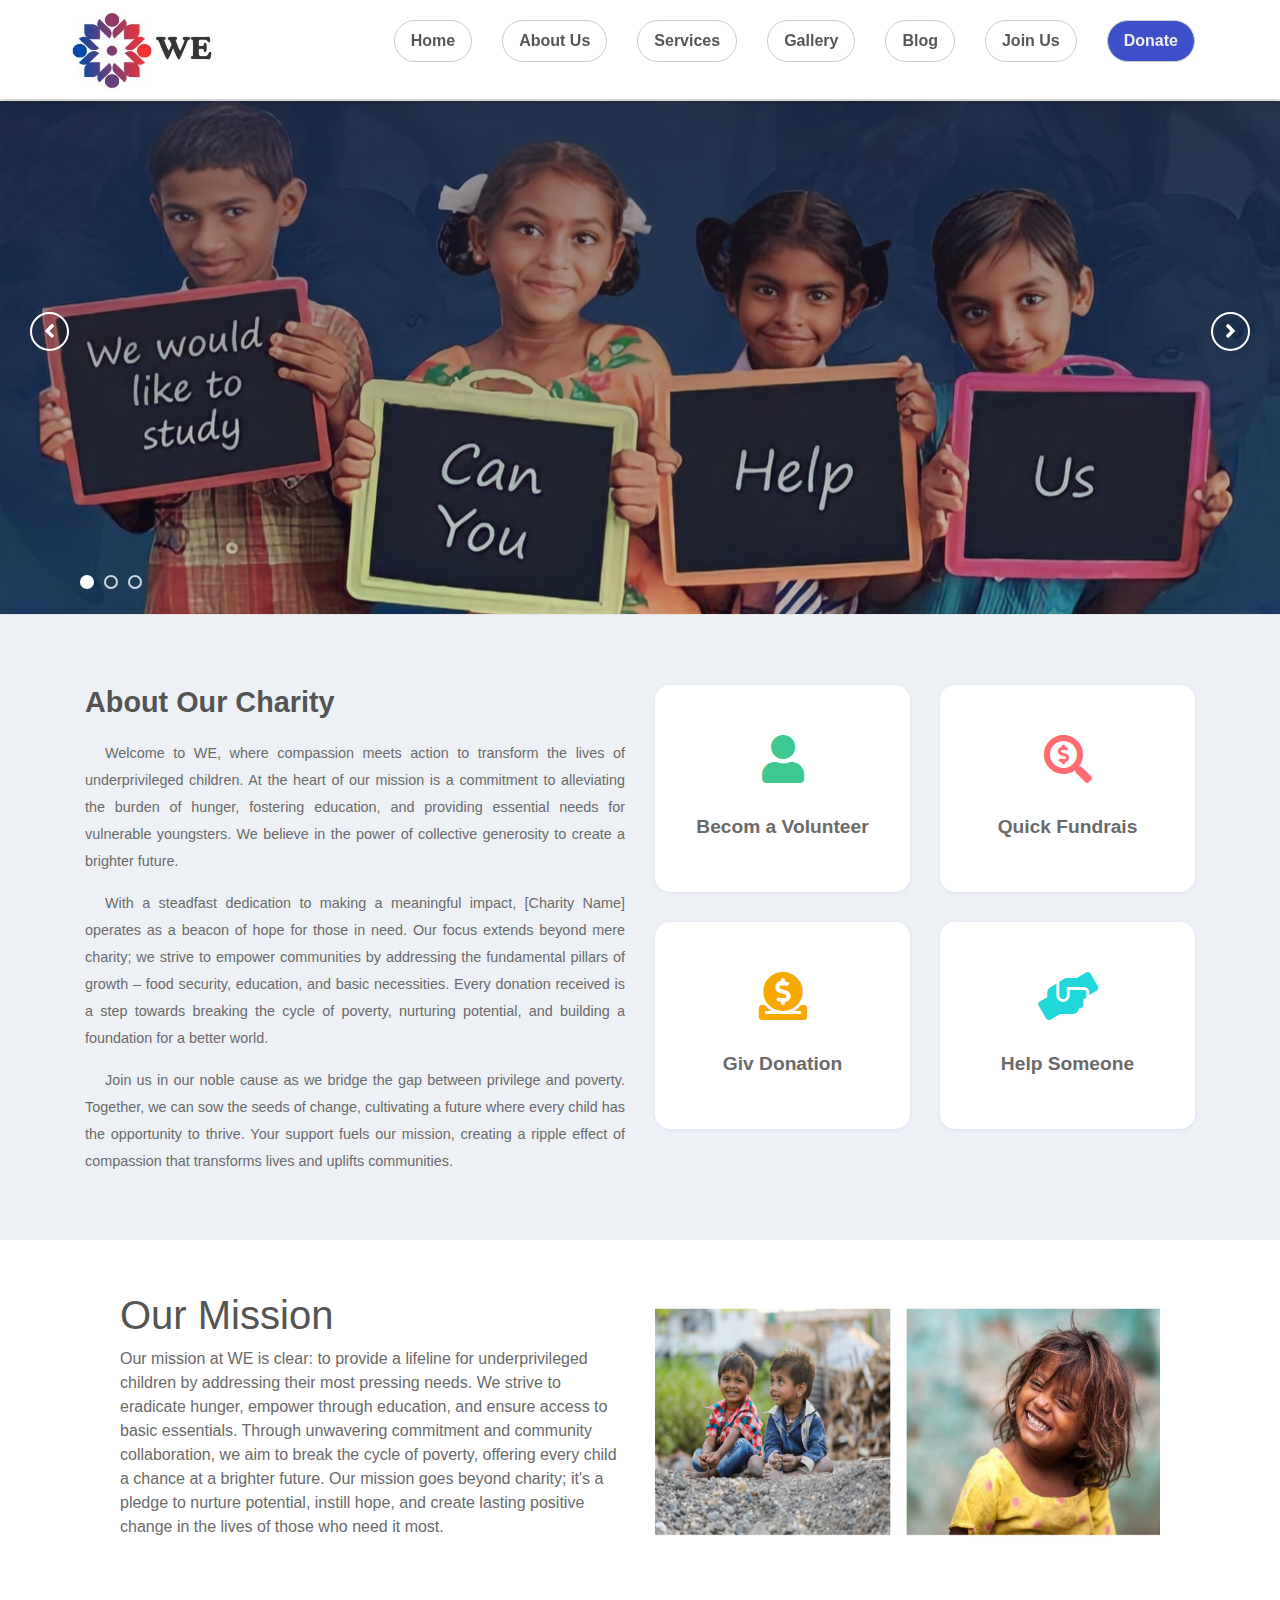
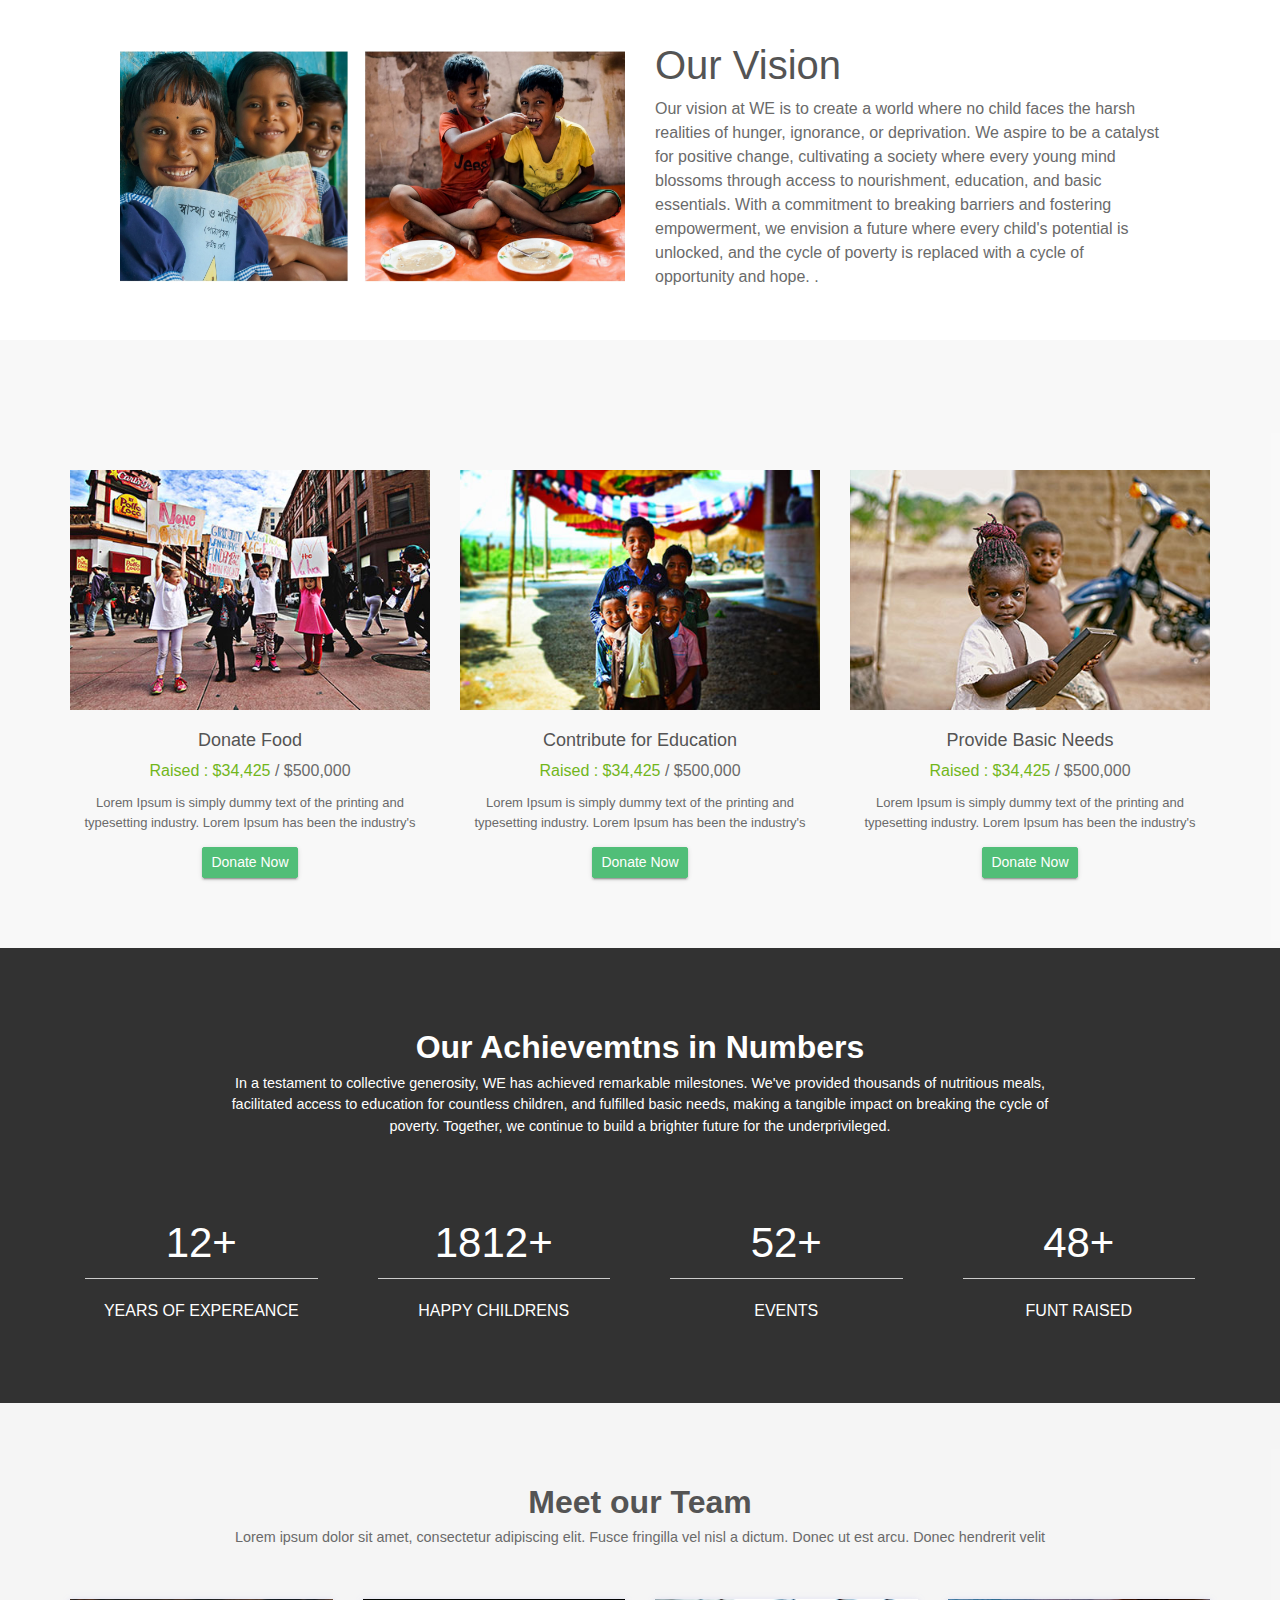
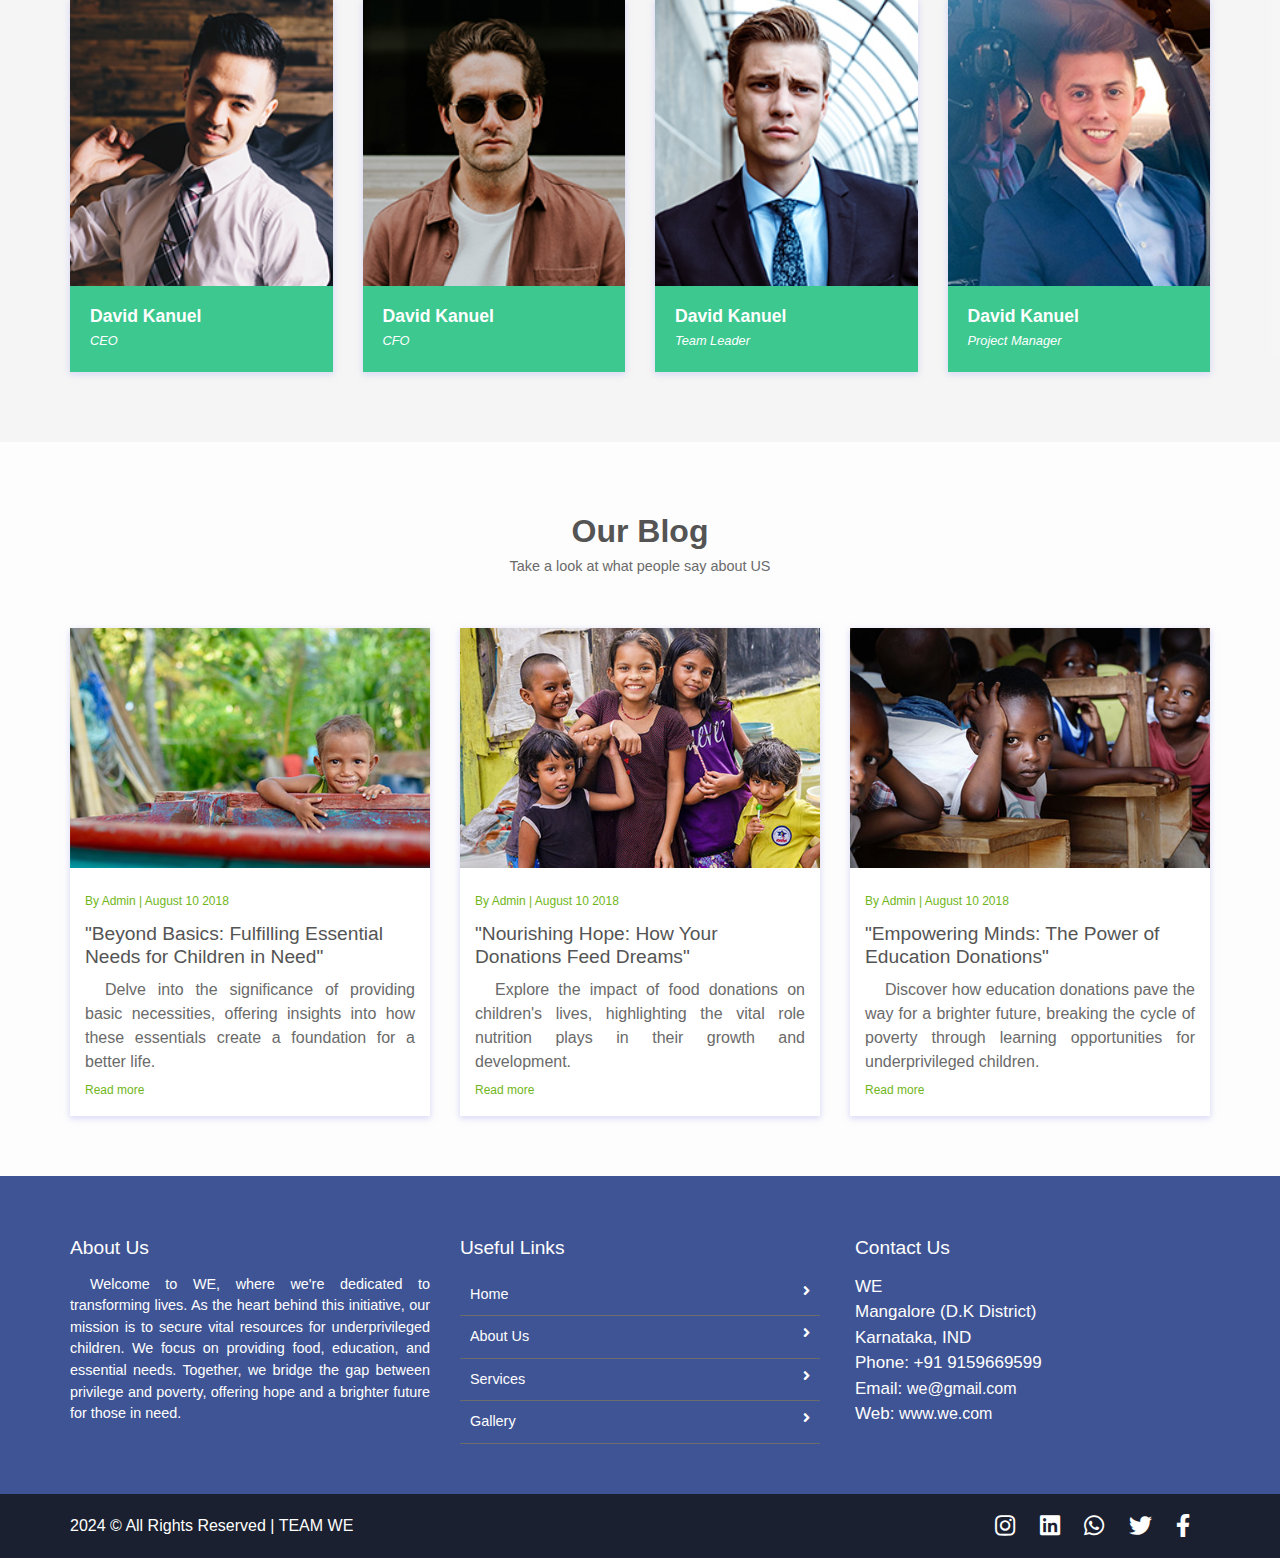
<file: index.html>
<!doctype html>
<html lang="en">

<head>
    <meta charset="utf-8">
    <meta name="viewport" content="width=device-width, initial-scale=1, shrink-to-fit=no">
    <title>WE CHARITY APP</title>
    <link rel="shortcut icon" href="assets/images/fav.png" type="image/x-icon">
   <link href="https://fonts.googleapis.com/css2?family=Ubuntu:wght@400;500&display=swap" rel="stylesheet">
    <link rel="shortcut icon" href="assets/images/fav.jpg">
    <link rel="stylesheet" href="assets/css/bootstrap.min.css">
    <link rel="stylesheet" href="assets/css/all.min.css">
    <link rel="stylesheet" href="assets/css/animate.css">
    <link rel="stylesheet" href="assets/plugins/slider/css/owl.carousel.min.css">
    <link rel="stylesheet" href="assets/plugins/slider/css/owl.theme.default.css">
    <link rel="stylesheet" type="text/css" href="assets/css/style.css" />
</head>

<body>

<header class="continer-fluid ">
    <!-- <div  class="header-top">
        <div class="container">
            <div class="row col-det">
                <div class="col-lg-6 d-none d-lg-block">
                    <ul class="ulleft">
                        <li>
                            <i class="far fa-envelope"></i>
                            sales@smarteyeapps.com
                            <span>|</span></li>
                        <li>
                            <i class="fas fa-phone-volume"></i>
                            +876 987 666 5433</li>
                    </ul>
                </div>
                <div class="col-lg-3 col-md-6 folouws">
                  
                    <ul class="ulright">
                       <li> <small>Folow Us </small>:</li>
                        <li>
                            <i class="fab fa-facebook-square"></i>
                        </li>
                        <li>
                            <i class="fab fa-twitter-square"></i>
                        </li>
                        <li>
                            <i class="fab fa-instagram"></i>
                        </li>
                        <li>
                            <i class="fab fa-linkedin"></i>
                        </li>
                    </ul>
                </div> -->
                <!-- <div class="col-lg-3 d-none d-md-block col-md-6 btn-bhed">
                    <button class="btn btn-sm btn-success">Join Us</button>
                    <button class="btn btn-sm btn-default">Donate</button>
                </div> -->
            </div>
        </div>
    </div>
    <div id="menu-jk" class="header-bottom">
        <div class="container">
            <div class="row nav-row">
                <div class="col-lg-3 col-md-12 logo" id="logo">
                    <a href="index.html">
                        <img src="assets/images/we.jpg" alt="">
                        <a data-toggle="collapse" data-target="#menu" href="#menu"><i class="fas d-block d-lg-none  small-menu fa-bars"></i></a>
                    </a>

                </div>
                <div id="menu" class="col-lg-9 col-md-12 d-none d-lg-block nav-col">

                            <ul class="navbad">
                                <li class="nav-item active">
                                    <a class="nav-link" href="index.html">Home
                                    </a>
                                </li>
                                <li class="nav-item">
                                    <a class="nav-link" href="about_us.html">About Us</a>
                                </li>
                                <li class="nav-item">
                                    <a class="nav-link" href="services.html">Services</a>
                                </li>

                                <li class="nav-item">
                                    <a class="nav-link" href="gallery.html">Gallery</a>
                                </li>

                                <li class="nav-item">
                                    <a class="nav-link" href="blog.html">Blog</a>
                                </li>
                                
                                <li class="nav-item">
                                    <a class="nav-link" id="join" href="login.html">Join Us</a>
                                </li>
                                <li class="nav-item">
                                    <a class="nav-link"  id="donate" href="login.html">Donate</a>
                                </li>




                            </ul>


                </div>
            </div>
        </div>
    </div> 
</header>
  
                 
  <!-- ******************** Slider Starts Here ******************* -->
    <div class="slider">
        <!-- Set up your HTML -->
        <div class="owl-carousel ">
            <div class="slider-img">
                <div class="item">
                    <div class="slider-img"  id="slim"><img src="assets/images/slider/ban5.jpg" alt=""></div>
                    <div class="container">
                        <div class="row">
                            <div class="col-lg-offset-2 col-lg-8 col-md-offset-2 col-md-8 col-sm-12 col-xs-12">
                                <div class="animated bounceInDown slider-captions">
                                    <!-- <h1 class="slider-title">Most Stylish Free Travel Website</h1> -->
                                    <!-- <p class="slider-text hidden-xs">Lorem Ipsum is simply dummy text of the printing and typesetting industry. Lorem Ipsum has been the industry's</p> -->
                                    
                                </div>
                            </div>
                        </div>
                    </div>
                </div>
            </div>
            <div class="item">
                <div class="slider-img"><img src="assets/images/slider/slider-1.jpg" alt=""></div>
                <div class="container">
                    <div class="row">
                        <div class="col-lg-offset-2 col-lg-8 col-md-offset-2 col-md-8 col-sm-12 col-xs-12">
                            <div class="slider-captions ">
                                <h1 class="slider-title">It's time for better help.</h1>
                                <!-- <p class="slider-text hidden-xs">Lorem Ipsum is simply dummy text of the printing and typesetting industry. Lorem Ipsum has been the industry's</p>
                                 -->
                            </div>
                        </div>
                    </div>
                </div>
            </div>
            <div class="item">
                <div class="slider-img"><img src="assets/images/slider/food.jpg" id="food" alt=""></div>
                <div class="container">
                    <div class="row">
                        <div class="col-lg-offset-2 col-lg-8 col-md-offset-2 col-md-8 col-sm-12 col-xs-12">
                            <!-- <div class="slider-captions ">
                                <h1 class="slider-title">Most Attractive Travel Template</h1>
                                <p class="slider-text hidden-xs">Lorem Ipsum is simply dummy text of the printing and typesetting industry. Lorem Ipsum has been the industry's</p>
                               
                            </div> -->
                        </div>
                    </div>
                </div>
            </div>

        </div>
    </div>                 
                  
 <!--  ************************* About Us Starts Here ************************** -->    
       
<div class="about-us container-fluid">
    <div class="container">

        <div class="row natur-row no-margin w-100">
            <div class="text-part col-md-6">
                <h2>About Our Charity</h2>
                <p>Welcome to WE, where compassion meets action to transform the lives of underprivileged children. At the heart of our mission is a commitment to alleviating the burden of hunger, fostering education, and providing essential needs for vulnerable youngsters. We believe in the power of collective generosity to create a brighter future. </p>
                <p> With a steadfast dedication to making a meaningful impact, [Charity Name] operates as a beacon of hope for those in need. Our focus extends beyond mere charity; we strive to empower communities by addressing the fundamental pillars of growth – food security, education, and basic necessities. Every donation received is a step towards breaking the cycle of poverty, nurturing potential, and building a foundation for a better world.</p>

                <p>Join us in our noble cause as we bridge the gap between privilege and poverty. Together, we can sow the seeds of change, cultivating a future where every child has the opportunity to thrive. Your support fuels our mission, creating a ripple effect of compassion that transforms lives and uplifts communities. </p>
            </div>
            <div class="image-part col-md-6">
                <div class="about-quick-box row">
                    <div class="col-md-6">
                        <div class="about-qcard">
                           <i class="fas fa-user"></i>
                            <p>Becom a Volunteer</p>
                        </div>
                    </div>
                     <div class="col-md-6">
                        <div class="about-qcard ">
                           <i class="fas fa-search-dollar red"></i>
                            <p>Quick Fundrais</p>
                        </div>
                    </div>
                     <div class="col-md-6">
                        <div class="about-qcard ">
                           <i class="fas fa-donate yell"></i>
                            <p>Giv Donation</p>
                        </div>
                    </div>
                     <div class="col-md-6">
                        <div class="about-qcard ">
                           <i class="fas fa-hands-helping blu"></i>
                            <p>Help Someone</p>
                        </div>
                    </div>
                </div>
            </div>
        </div>
    </div>
</div>     
   
   
    
 <!-- ################# Mission Vision Start Here #######################--->
  
  <section class="container-fluid mission-vision">
      <div class="container">
          <div class="row mission">
              <div class="col-md-6 mv-det">
                  <h1>Our Mission</h1>
                  <p>Our mission at WE is clear: to provide a lifeline for underprivileged children by addressing their most pressing needs. We strive to eradicate hunger, empower through education, and ensure access to basic essentials. Through unwavering commitment and community collaboration, we aim to break the cycle of poverty, offering every child a chance at a brighter future. Our mission goes beyond charity; it's a pledge to nurture potential, instill hope, and create lasting positive change in the lives of those who need it most.                  </p>
              </div>
              <div class="col-md-6 mv-img" id="ab1">
                <img src="assets/images/ab11.jpg" alt="">
            </div>
          </div>
          <div class="row vision" id="ab2">
            <div class="col-md-6 mv-img">
                 <img src="assets/images/ab2.jpg" alt="">
            </div>
              <div class="col-md-6 mv-det">
                   <h1>Our Vision</h1>
                   <p>Our vision at WE is to create a world where no child faces the harsh realities of hunger, ignorance, or deprivation. We aspire to be a catalyst for positive change, cultivating a society where every young mind blossoms through access to nourishment, education, and basic essentials. With a commitment to breaking barriers and fostering empowerment, we envision a future where every child's potential is unlocked, and the cycle of poverty is replaced with a cycle of opportunity and hope.                    .</p>
              </div>
          </div>
      </div>
  </section>   
   

    
     <!-- ################# Events Start Here#######################--->
    <section class="events">
        <div class="container">
            <div class="session-title row">
                <!-- <h2>Popular Causes</h2>
                <p>We are a non-profital & Charity raising money for child education</p>  -->
            </div>
            <div class="event-ro row">
                <div class="col-md-4 col-sm-6">
                    <div class="event-box">
                        <img src="assets/images/events/image_08.jpg" alt="">
                        <h4>Donate Food</h4>
                        
                        <p class="raises"><span>Raised : $34,425</span> / $500,000 </p>
                        <p class="desic">Lorem Ipsum is simply dummy text of the printing and typesetting industry.  Lorem Ipsum has been the industry's </p>
                        <a href="login.html"><button class="btn btn-success btn-sm">Donate Now</button></a>
                    </div>
                </div>
                <div class="col-md-4 col-sm-6">
                    <div class="event-box">
                        <img src="assets/images/events/image_06.jpg" alt="">
                        <h4>Contribute for Education</h4>
                        <p class="raises"><span>Raised : $34,425</span> / $500,000 </p>
                        <p class="desic">Lorem Ipsum is simply dummy text of the printing and typesetting industry.  Lorem Ipsum has been the industry's </p>
                        <a href="login.html"><button class="btn btn-success btn-sm">Donate Now</button></a>
                    </div>
                </div>
                <div class="col-md-4 col-sm-6">
                    <div class="event-box">
                        <img src="assets/images/events/image_04.jpg" alt="">
                        <h4>Provide Basic Needs</h4>
                        <p class="raises"><span>Raised : $34,425</span> / $500,000 </p>
                        <p class="desic">Lorem Ipsum is simply dummy text of the printing and typesetting industry.  Lorem Ipsum has been the industry's </p>
                        <a href="login.html"><button class="btn btn-success btn-sm">Donate Now</button></a>
                    </div>
                </div>
            </div>
        </div>
    </section>   
    

   
   
    <!-- ################# Charity Number Starts Here#######################--->


    <div class="doctor-message">
        <div class="inner-lay">
            <div class="container">
               <div class="row session-title">
                   <h2>Our Achievemtns in Numbers</h2>
                   <p>
                    In a testament to collective generosity, WE has achieved remarkable milestones. We've provided thousands of nutritious meals, facilitated access to education for countless children, and fulfilled basic needs, making a tangible impact on breaking the cycle of poverty. Together, we continue to build a brighter future for the underprivileged.</p>
               </div>
                <div class="row">
                    <div class="col-sm-3 numb">
                        <h3>12+</h3>
                        <span>YEARS OF EXPEREANCE</span>
                    </div>
                    <div class="col-sm-3 numb">
                        <h3>1812+</h3>
                        <span>HAPPY CHILDRENS</span>
                    </div>
                    <div class="col-sm-3 numb">
                        <h3>52+</h3>
                        <span>EVENTS</span>
                    </div>
                    <div class="col-sm-3 numb">
                        <h3>48+</h3>
                        <span>FUNT RAISED</span>
                    </div>
                </div>
            </div>

        </div>

    </div> 
         
    <!--################### Our Team Starts Here #######################--->
          <section class="our-team team-11">
            <div class="container">
                <div class="session-title row">
                      <h2>Meet our Team</h2>
                      <p>Lorem ipsum dolor sit amet, consectetur adipiscing elit. Fusce fringilla vel nisl a dictum. Donec ut est arcu. Donec hendrerit velit</p>
                </div>
                <div class="row team-row">
                    <div class="col-md-3 col-sm-6">
                        <div class="single-usr">
                            <img src="assets/images/team/team-memb1.jpg" alt="">
                            <div class="det-o">
                                <h4>David Kanuel</h4>
                                <i>CEO </i>
                            </div>
                        </div>
                    </div>
                    <div class="col-md-3 col-sm-6">
                        <div class="single-usr">
                            <img src="assets/images/team/team-memb2.jpg" alt="">
                            <div class="det-o">
                                <h4>David Kanuel</h4>
                                <i>CFO</i>
                            </div>
                        </div>
                    </div>
                    <div class="col-md-3 col-sm-6">
                        <div class="single-usr">
                            <img src="assets/images/team/team-memb3.jpg" alt="">
                            <div class="det-o">
                                <h4>David Kanuel</h4>
                                <i>Team Leader</i>
                            </div>
                        </div>
                    </div>
                    <div class="col-md-3 col-sm-6">
                        <div class="single-usr">
                            <img src="assets/images/team/team-memb4.jpg" alt="">
                            <div class="det-o">
                                <h4>David Kanuel</h4>
                                <i>Project Manager</i>
                            </div>
                        </div>
                    </div>


                </div>
            </div>
        </section>      
         
          
    
    <!-- ################# Our Blog Starts Here#######################--->

    <section class="our-blog">
         	<div class="container">
         		<div class="row session-title">
        			<h2> Our Blog </h2>
        			<p>Take a look at what people say about US </p>
        		</div>
        		<div class="blog-row row">
        			<div class="col-md-4 col-sm-6">
        				<div class="single-blog">
        					<figure>
        						<img src="assets/images/events/image_01.jpg" alt="">
        					</figure>
        					<div class="blog-detail">
        						<small>By Admin | August 10 2018</small>
								<h4>"Beyond Basics: Fulfilling Essential Needs for Children in Need"</h4>
								<p> Delve into the significance of providing basic necessities, offering insights into how these essentials create a foundation for a better life.</p>
								<div class="link">
									<a href="">Read more </a><i class="fas fa-long-arrow-alt-right"></i>
								</div>
        					</div>
        					
        					
        				</div>
        			</div>
        			<div class="col-md-4 col-sm-6">
        				<div class="single-blog">
        					<figure>
        						<img src="assets/images/events/image_02.jpg" alt="">
        					</figure>
        					<div class="blog-detail">
        						<small>By Admin | August 10 2018</small>
								<h4>"Nourishing Hope: How Your Donations Feed Dreams"</h4>
								<p> Explore the impact of food donations on children's lives, highlighting the vital role nutrition plays in their growth and development.</p>
								<div class="link">
									<a href="">Read more </a><i class="fas fa-long-arrow-alt-right"></i>
								</div>
        					</div>
        					
        					
        				</div>
        			</div>
        			<div class="col-md-4 col-sm-6">
        				<div class="single-blog">
        					<figure>
        						<img src="assets/images/events/image_03.jpg" alt="">
        					</figure>
        					<div class="blog-detail">
        						<small>By Admin | August 10 2018</small>
								<h4>"Empowering Minds: The Power of Education Donations"</h4>
								<p> Discover how education donations pave the way for a brighter future, breaking the cycle of poverty through learning opportunities for underprivileged children.</p>
								<div class="link">
									<a href="">Read more </a><i class="fas fa-long-arrow-alt-right"></i>
								</div>
        					</div>
        					
        					
        				</div>
        			</div>
        		</div>
         	</div>
         </section>

      <footer class="footer">
        <div class="container">
            <div class="row">
                <div class="col-md-4 col-sm-12">
                    <h2>About Us</h2>
                    <p>
                        Welcome to WE, where we're dedicated to transforming lives. As the heart behind this initiative, our mission is to secure vital resources for underprivileged children. We focus on providing food, education, and essential needs. Together, we bridge the gap between privilege and poverty, offering hope and a brighter future for those in need.
                    </p>
                  
                </div>
                <div class="col-md-4 col-sm-12">
                    <h2>Useful Links</h2>
                    <ul class="list-unstyled link-list">
                        <li><a ui-sref="Home" href="index.html">Home</a><i class="fa fa-angle-right"></i></li>
                        <li><a ui-sref="about" href="about_us.html">About Us</a><i class="fa fa-angle-right"></i></li>
                        <li><a ui-sref="services" href="services.html">Services</a><i class="fa fa-angle-right"></i></li>
                        <li><a ui-sref="gallery" href="gallery.html">Gallery</a><i class="fa fa-angle-right"></i></li>
                        <!-- <li><a ui-sref="contact" href="#/contact">Contact us</a><i class="fa fa-angle-right"></i></li> -->
                    </ul>
                </div>
                <div class="col-md-4 col-sm-12 map-img">
                    <h2>Contact Us</h2>
                    <address class="md-margin-bottom-40">
                        WE <br>
                        Mangalore (D.K District) <br>
                        Karnataka, IND <br>
                        Phone: +91 9159669599 <br>
                        Email: <a href="we@gmail.com" class="">we@gmail.com</a><br>
                        Web: <a href="" class="">www.we.com</a>
                    </address>

                </div>
            </div>
            
            
           
            
        </div>
        

    </footer>
    <div class="copy">
            <div class="container">
                <a href="">2024 &copy; All Rights Reserved | TEAM WE</a>
                
                <span class="social">
                <a><i class="fab fa-instagram"></i></a>
                <a><i class="fab fa-linkedin"></i></a>
                <a><i class="fab fa-whatsapp"></i></a>
                <a><i class="fab fa-twitter"></i></a>
                <a><i class="fab fa-facebook-f"></i></a>
        </span>
            </div>

        </div>

          
    
</body>

<script src="assets/js/jquery-3.2.1.min.js"></script>
<script src="assets/js/popper.min.js"></script>
<script src="assets/js/bootstrap.min.js"></script>
<script src="assets/plugins/scroll-fixed/jquery-scrolltofixed-min.js"></script>
<script src="assets/plugins/slider/js/owl.carousel.min.js"></script>
<script src="assets/js/script.js"></script>

</html>
</file>
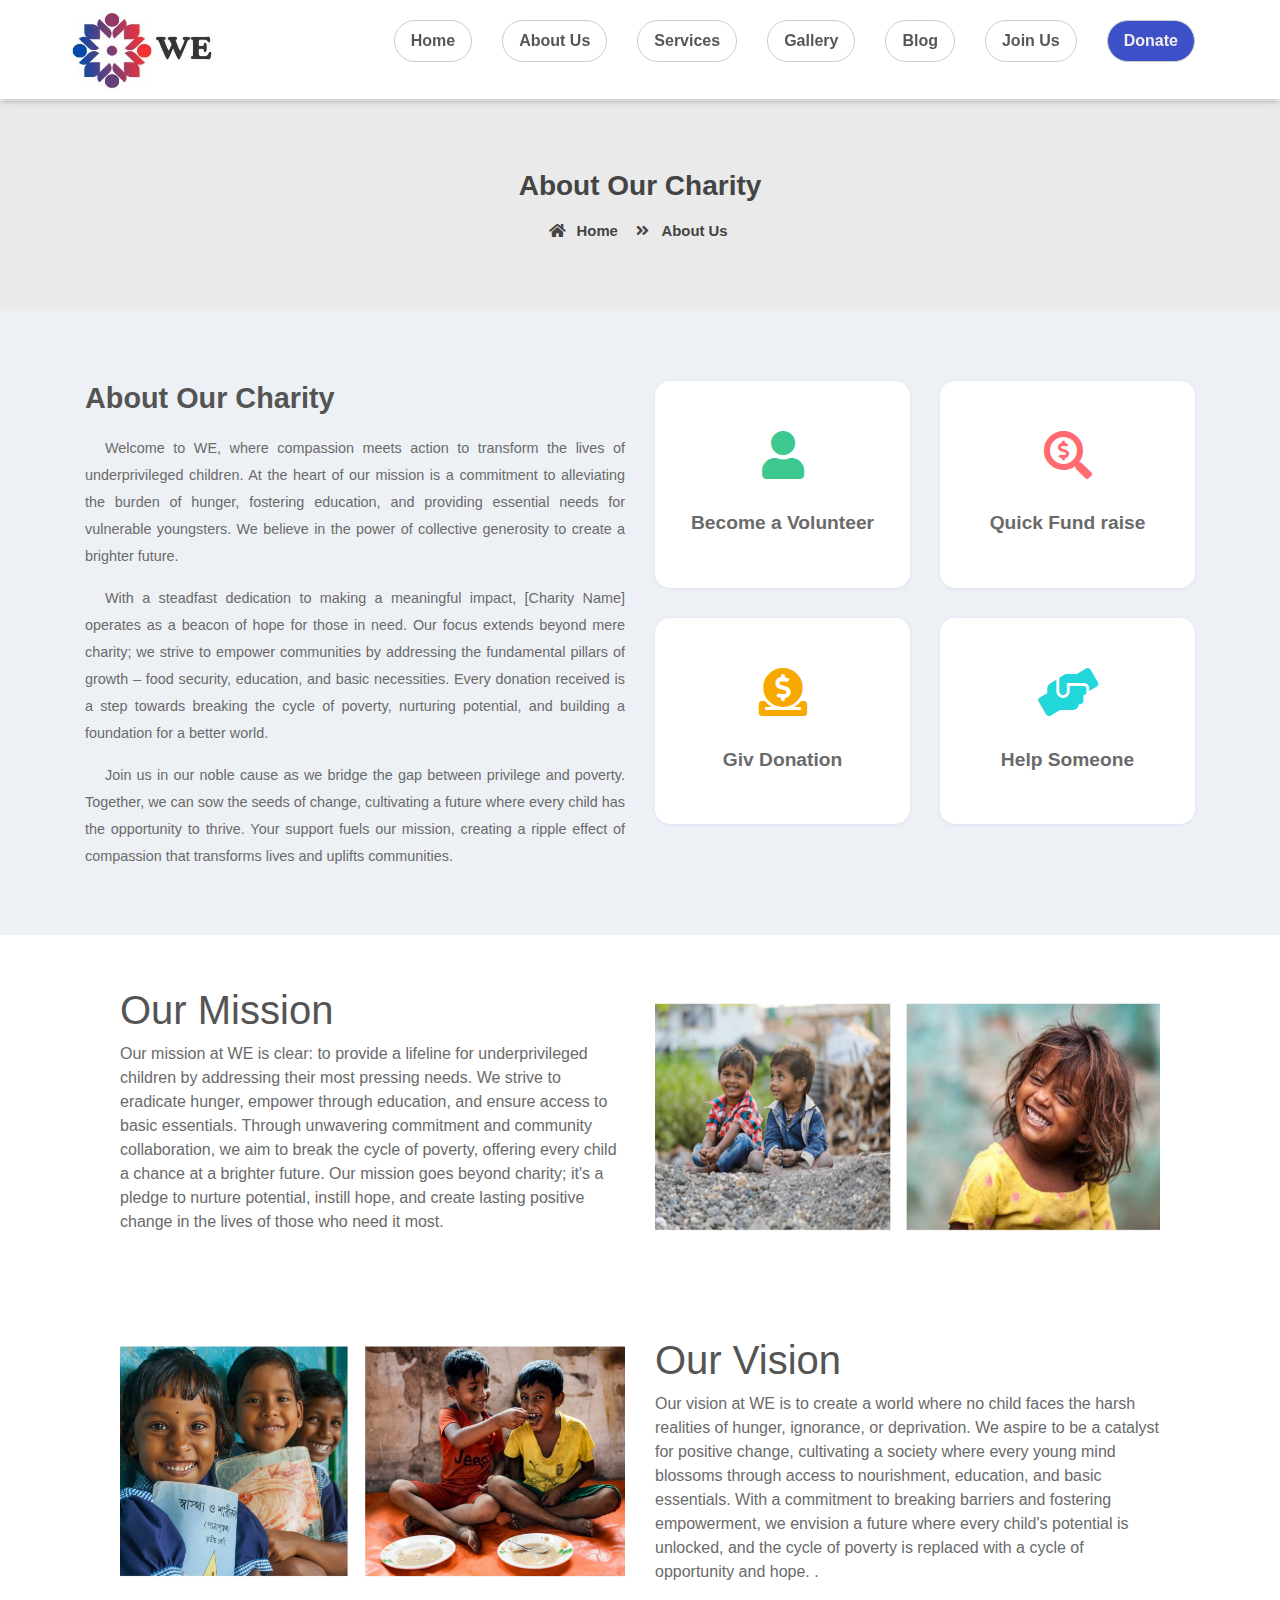
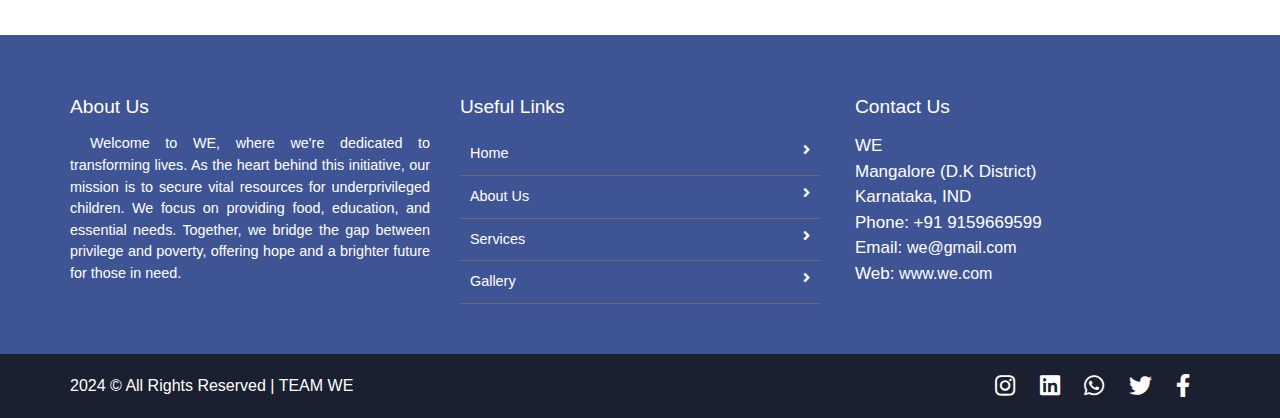
<file: about_us.html>
<!doctype html>
<html lang="en">

<head>
    <meta charset="utf-8">
    <meta name="viewport" content="width=device-width, initial-scale=1, shrink-to-fit=no">
    <title>Free Tour Package Website Tempalte | Smarteyeapps.com</title>
    <link rel="shortcut icon" href="assets/images/fav.png" type="image/x-icon">
   <link href="https://fonts.googleapis.com/css2?family=Ubuntu:wght@400;500&display=swap" rel="stylesheet">
    <link rel="shortcut icon" href="assets/images/fav.jpg">
    <link rel="stylesheet" href="assets/css/bootstrap.min.css">
    <link rel="stylesheet" href="assets/css/all.min.css">
    <link rel="stylesheet" href="assets/css/animate.css">
    <link rel="stylesheet" href="assets/plugins/slider/css/owl.carousel.min.css">
    <link rel="stylesheet" href="assets/plugins/slider/css/owl.theme.default.css">
    <link rel="stylesheet" type="text/css" href="assets/css/style.css" />
</head>

<body>

<header class="continer-fluid ">
    <!-- <div  class="header-top">
        <div class="container">
            <div class="row col-det">
                <div class="col-lg-6 d-none d-lg-block">
                    <ul class="ulleft">
                        <li>
                            <i class="far fa-envelope"></i>
                            sales@smarteyeapps.com
                            <span>|</span></li>
                        <li>
                            <i class="fas fa-phone-volume"></i>
                            +876 987 666 5433</li>
                    </ul>
                </div>
                <div class="col-lg-3 col-md-6 folouws">
                  
                    <ul class="ulright">
                       <li> <small>Folow Us </small>:</li>
                        <li>
                            <i class="fab fa-facebook-square"></i>
                        </li>
                        <li>
                            <i class="fab fa-twitter-square"></i>
                        </li>
                        <li>
                            <i class="fab fa-instagram"></i>
                        </li>
                        <li>
                            <i class="fab fa-linkedin"></i>
                        </li>
                    </ul>
                </div>
                <div class="col-lg-3 d-none d-md-block col-md-6 btn-bhed">
                    <button class="btn btn-sm btn-success">Join Us</button>
                    <button class="btn btn-sm btn-default">Donate</button>
                </div> -->
            </div>
        </div>
    </div>
    <div id="menu-jk" class="header-bottom">
        <div class="container">
            <div class="row nav-row">
                <div class="col-lg-3 col-md-12 logo" id="logo">
                    <a href="index.html">
                        <img src="assets/images/we.jpg" alt="" >
                        <a data-toggle="collapse" data-target="#menu" href="#menu"><i class="fas d-block d-lg-none  small-menu fa-bars"></i></a>
                    </a>

                </div>
                <div id="menu" class="col-lg-9 col-md-12 d-none d-lg-block nav-col">

                            <ul class="navbad">
                                <li class="nav-item active">
                                    <a class="nav-link" href="index.html">Home
                                    </a>
                                </li>
                                <li class="nav-item">
                                    <a class="nav-link" href="about_us.html">About Us</a>
                                </li>
                                <li class="nav-item">
                                    <a class="nav-link" href="services.html">Services</a>
                                </li>

                                <li class="nav-item">
                                    <a class="nav-link" href="gallery.html">Gallery</a>
                                </li>

                                <li class="nav-item">
                                    <a class="nav-link" href="blog.html">Blog</a>
                                </li>

                                  
                                <li class="nav-item">
                                    <a class="nav-link" id="join" href="login.html">Join Us</a>
                                </li>
                                <li class="nav-item">
                                    <a class="nav-link"  id="donate" href="">Donate</a>
                                </li>




                            </ul>


                </div>
            </div>
        </div>
    </div> 
</header>
 
  <!--  ************************* Page Title Starts Here ************************** -->
        
    <div class="page-nav no-margin row">
        <div class="container">
            <div class="row">
                <h2>About Our Charity</h2>
                <ul>
                    <li> <a href="#"><i class="fas fa-home"></i> Home</a></li>
                    <li><i class="fas fa-angle-double-right"></i> About Us</li>
                </ul>
            </div>
        </div>
    </div>
    
    
     <!--  ************************* About Us Starts Here ************************** -->    
       
<div class="about-us container-fluid">
    <div class="container">

        <div class="row natur-row no-margin w-100">
            <div class="text-part col-md-6">
                <h2>About Our Charity</h2>
                <p>Welcome to WE, where compassion meets action to transform the lives of underprivileged children. At the heart of our mission is a commitment to alleviating the burden of hunger, fostering education, and providing essential needs for vulnerable youngsters. We believe in the power of collective generosity to create a brighter future. </p>
                <p> With a steadfast dedication to making a meaningful impact, [Charity Name] operates as a beacon of hope for those in need. Our focus extends beyond mere charity; we strive to empower communities by addressing the fundamental pillars of growth – food security, education, and basic necessities. Every donation received is a step towards breaking the cycle of poverty, nurturing potential, and building a foundation for a better world.</p>

                <p>Join us in our noble cause as we bridge the gap between privilege and poverty. Together, we can sow the seeds of change, cultivating a future where every child has the opportunity to thrive. Your support fuels our mission, creating a ripple effect of compassion that transforms lives and uplifts communities. </p>
            </div>
            <div class="image-part col-md-6">
                <div class="about-quick-box row">
                    <div class="col-md-6">
                        <div class="about-qcard">
                           <i class="fas fa-user"></i>
                            <p>Become a Volunteer</p>
                        </div>
                    </div>
                     <div class="col-md-6">
                        <div class="about-qcard ">
                           <i class="fas fa-search-dollar red"></i>
                            <p>Quick Fund raise</p>
                        </div>
                    </div>
                     <div class="col-md-6">
                        <div class="about-qcard ">
                           <i class="fas fa-donate yell"></i>
                            <p>Giv Donation</p>
                        </div>
                    </div>
                     <div class="col-md-6">
                        <div class="about-qcard ">
                           <i class="fas fa-hands-helping blu"></i>
                            <p>Help Someone</p>
                        </div>
                    </div>
                </div>
            </div>
        </div>
    </div>
</div>     
   
   
    
 <!-- ################# Mission Vision Start Here #######################--->
  
  <section class="container-fluid mission-vision">
      <div class="container">
          <div class="row mission">
              <div class="col-md-6 mv-det">
                <h1>Our Mission</h1>
                <p>Our mission at WE is clear: to provide a lifeline for underprivileged children by addressing their most pressing needs. We strive to eradicate hunger, empower through education, and ensure access to basic essentials. Through unwavering commitment and community collaboration, we aim to break the cycle of poverty, offering every child a chance at a brighter future. Our mission goes beyond charity; it's a pledge to nurture potential, instill hope, and create lasting positive change in the lives of those who need it most.                  </p>
              </div>
              <div class="col-md-6 mv-img" id="ab1">
                  <img src="assets/images/ab11.jpg" alt="">
              </div>
          </div>
          <div class="row vision" id="ab2">
              <div class="col-md-6 mv-img">
                   <img src="assets/images/ab2.jpg" alt="">
              </div>
              <div class="col-md-6 mv-det">
                <h1>Our Vision</h1>
                <p>Our vision at WE is to create a world where no child faces the harsh realities of hunger, ignorance, or deprivation. We aspire to be a catalyst for positive change, cultivating a society where every young mind blossoms through access to nourishment, education, and basic essentials. With a commitment to breaking barriers and fostering empowerment, we envision a future where every child's potential is unlocked, and the cycle of poverty is replaced with a cycle of opportunity and hope.                    .</p>
              </div>
          </div>
      </div>
  </section>   
   
  
                 
  <!--  ************************* Footer Starts Here ************************** -->
          
      <footer class="footer">
        <div class="container">
            <div class="row">
                <div class="col-md-4 col-sm-12">
                    <h2>About Us</h2>
                <p>Welcome to WE, where we're dedicated to transforming lives. As the heart behind this initiative, our mission is to secure vital resources for underprivileged children. We focus on providing food, education, and essential needs. Together, we bridge the gap between privilege and poverty, offering hope and a brighter future for those in need.</p>
                </div>
                <div class="col-md-4 col-sm-12">
                    <h2>Useful Links</h2>
                    <ul class="list-unstyled link-list">
                        <li><a ui-sref="Home" href="index.html">Home</a><i class="fa fa-angle-right"></i></li>
                        <li><a ui-sref="about" href="about_us.html">About Us</a><i class="fa fa-angle-right"></i></li>
                        <li><a ui-sref="services" href="services.html">Services</a><i class="fa fa-angle-right"></i></li>
                        <li><a ui-sref="gallery" href="gallery.html">Gallery</a><i class="fa fa-angle-right"></i></li>
                        <!-- <li><a ui-sref="contact" href="#/contact">Contact us</a><i class="fa fa-angle-right"></i></li> -->
                    </ul>
                </div>
                <div class="col-md-4 col-sm-12 map-img">
                    <h2>Contact Us</h2>
                    <address class="md-margin-bottom-40">
                        WE <br>
                        Mangalore (D.K District) <br>
                        Karnataka, IND <br>
                        Phone: +91 9159669599 <br>
                        Email: <a href="we@gmail.com" class="">we@gmail.com</a><br>
                        Web: <a href="smart-eye.html" class="">www.we.com</a>
                    </address>

                </div>
            </div>
            
           
        </div>
        

    </footer>
    <div class="copy">
            <div class="container">
                <a href="https://www.smarteyeapps.com/">2024 &copy; All Rights Reserved | TEAM WE</a>
                
                <span class="social">
                    <a><i class="fab fa-instagram"></i></a>
                    <a><i class="fab fa-linkedin"></i></a>
                    <a><i class="fab fa-whatsapp"></i></a>
                    <a><i class="fab fa-twitter"></i></a>
                    <a><i class="fab fa-facebook-f"></i></a>
        </span>
            </div>

        </div>
          
    
</body>

<script src="assets/js/jquery-3.2.1.min.js"></script>
<script src="assets/js/popper.min.js"></script>
<script src="assets/js/bootstrap.min.js"></script>
<script src="assets/plugins/scroll-fixed/jquery-scrolltofixed-min.js"></script>
<script src="assets/plugins/slider/js/owl.carousel.min.js"></script>
<script src="assets/js/script.js"></script>

</html>


<form >
        

              <script src="https://checkout.razorpay.com/v1/payment-button.js" data-payment_button_id="pl_NMymf00Ggm3O32" async> </script>           
            
              </form>
</file>
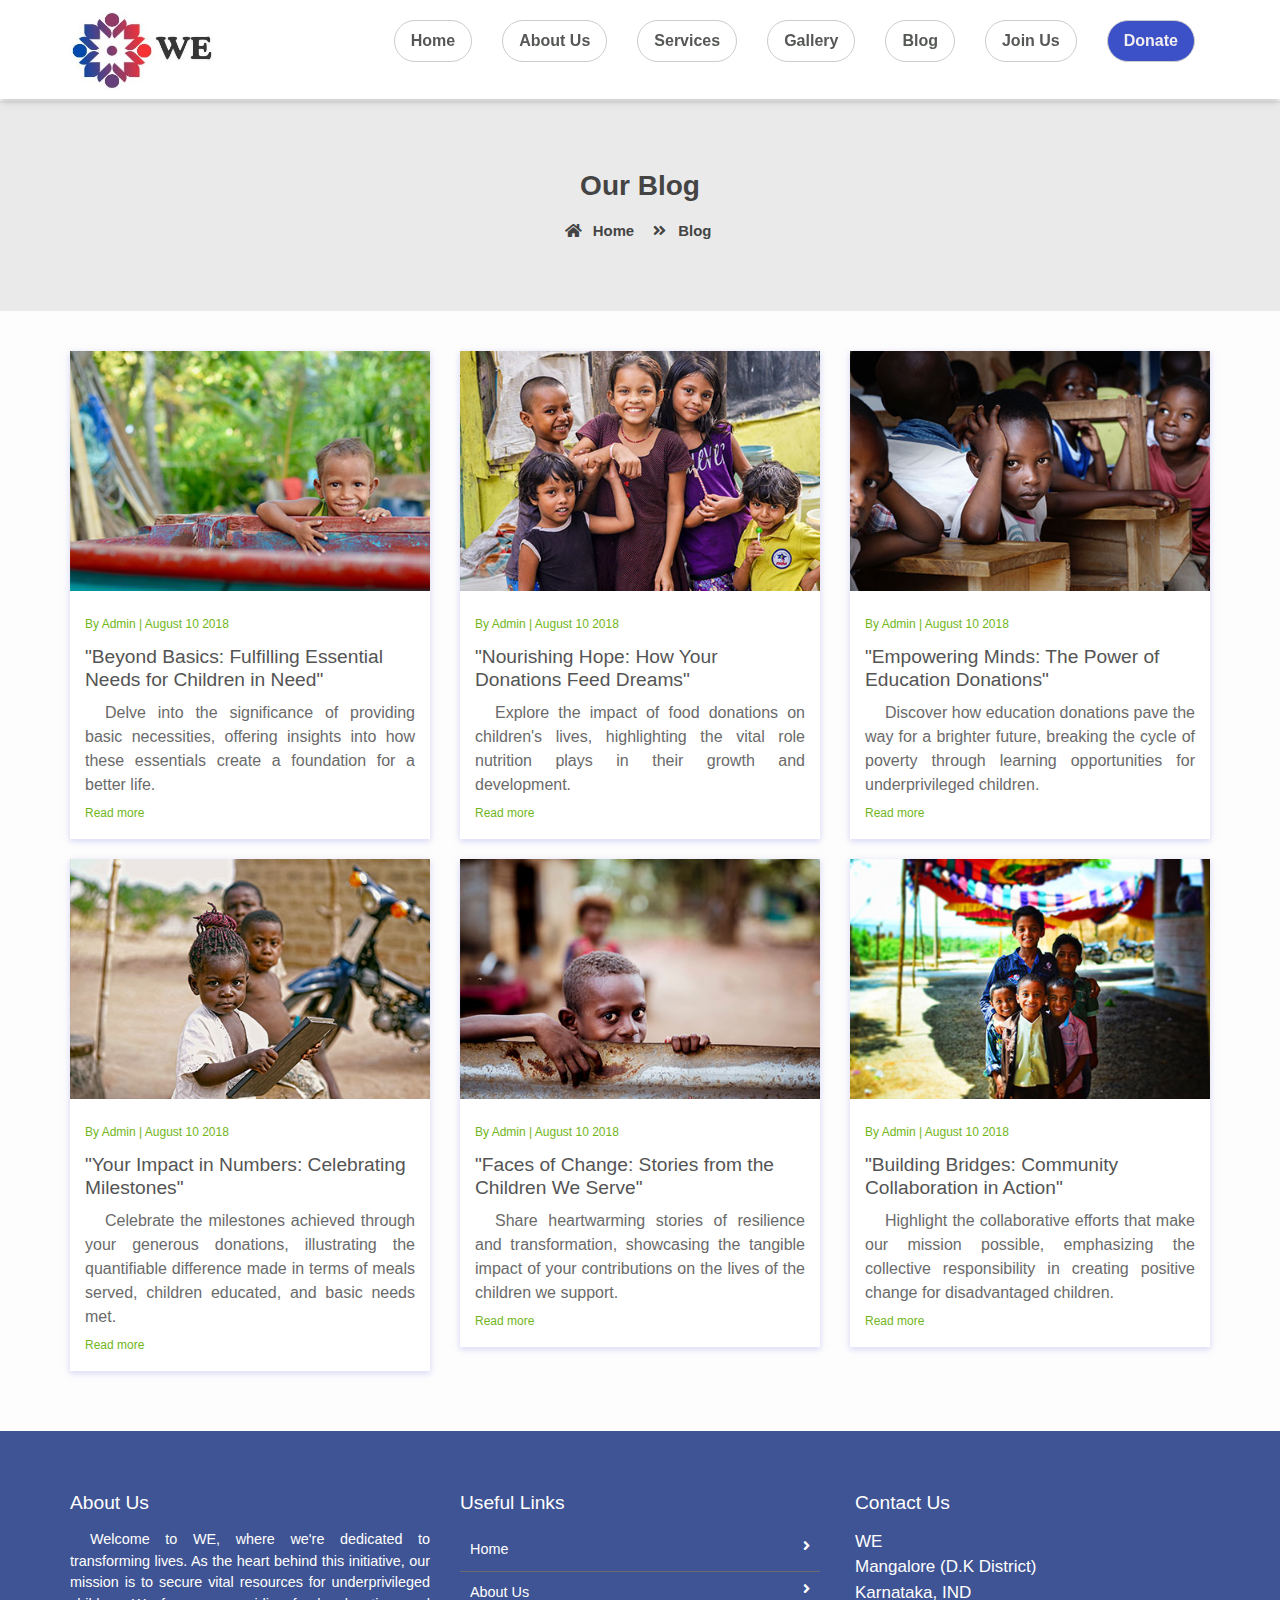
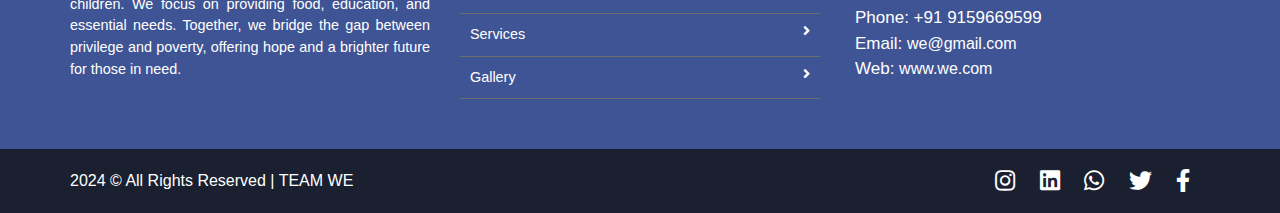
<file: blog.html>
<!doctype html>
<html lang="en">

<head>
    <meta charset="utf-8">
    <meta name="viewport" content="width=device-width, initial-scale=1, shrink-to-fit=no">
    <title>WE CHARITY APP</title>
    <link rel="shortcut icon" href="assets/images/fav.png" type="image/x-icon">
   <link href="https://fonts.googleapis.com/css2?family=Ubuntu:wght@400;500&display=swap" rel="stylesheet">
    <link rel="shortcut icon" href="assets/images/fav.jpg">
    <link rel="stylesheet" href="assets/css/bootstrap.min.css">
    <link rel="stylesheet" href="assets/css/all.min.css">
    <link rel="stylesheet" href="assets/css/animate.css">
    <link rel="stylesheet" href="assets/plugins/slider/css/owl.carousel.min.css">
    <link rel="stylesheet" href="assets/plugins/slider/css/owl.theme.default.css">
    <link rel="stylesheet" type="text/css" href="assets/css/style.css" />
</head>

<body>

<header class="continer-fluid ">
    <!-- <div  class="header-top">
        <div class="container">
            <div class="row col-det">
                <div class="col-lg-6 d-none d-lg-block">
                    <ul class="ulleft">
                        <li>
                            <i class="far fa-envelope"></i>
                            sales@smarteyeapps.com
                            <span>|</span></li>
                        <li>
                            <i class="fas fa-phone-volume"></i>
                            +876 987 666 5433</li>
                    </ul>
                </div>
                <div class="col-lg-3 col-md-6 folouws">
                  
                    <ul class="ulright">
                       <li> <small>Folow Us </small>:</li>
                        <li>
                            <i class="fab fa-facebook-square"></i>
                        </li>
                        <li>
                            <i class="fab fa-twitter-square"></i>
                        </li>
                        <li>
                            <i class="fab fa-instagram"></i>
                        </li>
                        <li>
                            <i class="fab fa-linkedin"></i>
                        </li>
                    </ul>
                </div>
                <div class="col-lg-3 d-none d-md-block col-md-6 btn-bhed">
                    <button class="btn btn-sm btn-success">Join Us</button>
                    <button class="btn btn-sm btn-default">Donate</button>
                </div> -->
            </div>
        </div>
    </div>
    <div id="menu-jk" class="header-bottom">
        <div class="container">
            <div class="row nav-row">
                <div class="col-lg-3 col-md-12 logo" id="logo">
                    <a href="index.html">
                        <img src="assets/images/we.jpg" alt="">
                        <a data-toggle="collapse" data-target="#menu" href="#menu"><i class="fas d-block d-lg-none  small-menu fa-bars"></i></a>
                    </a>

                </div>
                <div id="menu" class="col-lg-9 col-md-12 d-none d-lg-block nav-col">

                            <ul class="navbad">
                                <li class="nav-item active">
                                    <a class="nav-link" href="index.html">Home
                                    </a>
                                </li>
                                <li class="nav-item">
                                    <a class="nav-link" href="about_us.html">About Us</a>
                                </li>
                                <li class="nav-item">
                                    <a class="nav-link" href="services.html">Services</a>
                                </li>

                                <li class="nav-item">
                                    <a class="nav-link" href="gallery.html">Gallery</a>
                                </li>

                                <li class="nav-item">
                                    <a class="nav-link" href="blog.html">Blog</a>
                                </li>
                                  
                                <li class="nav-item">
                                    <a class="nav-link" id="join" href="login.html">Join Us</a>
                                </li>
                                <li class="nav-item">
                                    <a class="nav-link"  id="donate" href="">Donate</a>
                                </li>




                            </ul>


                </div>
            </div>
        </div>
    </div> 
</header>
 
  <!--  ************************* Page Title Starts Here ************************** -->
        
    <div class="page-nav no-margin row">
        <div class="container">
            <div class="row">
                <h2>Our Blog</h2>
                <ul>
                    <li> <a href="#"><i class="fas fa-home"></i> Home</a></li>
                    <li><i class="fas fa-angle-double-right"></i> Blog</li>
                </ul>
            </div>
        </div>
    </div>
    
    
   
<!-- ################# Our Blog Starts Here#######################--->

    <section class="our-blog">
         	<div class="container">
         		
        		<div class="blog-row row">
        			<div class="col-md-4 col-sm-6">
        				<div class="single-blog">
        					<figure>
        						<img src="assets/images/events/image_01.jpg" alt="">
        					</figure>
        					<div class="blog-detail">
        						<small>By Admin | August 10 2018</small>
                                <h4>"Beyond Basics: Fulfilling Essential Needs for Children in Need"</h4>
								<p> Delve into the significance of providing basic necessities, offering insights into how these essentials create a foundation for a better life.</p>
								<div class="link">
									<a href="">Read more </a><i class="fas fa-long-arrow-alt-right"></i>
								</div>
        					</div>
        					
        					
        				</div>
        			</div>
        			<div class="col-md-4 col-sm-6">
        				<div class="single-blog">
        					<figure>
        						<img src="assets/images/events/image_02.jpg" alt="">
        					</figure>
        					<div class="blog-detail">
        						<small>By Admin | August 10 2018</small>
								<h4>"Nourishing Hope: How Your Donations Feed Dreams"</h4>
								<p> Explore the impact of food donations on children's lives, highlighting the vital role nutrition plays in their growth and development.</p>
								<div class="link">
									<a href="">Read more </a><i class="fas fa-long-arrow-alt-right"></i>
								</div>
        					</div>
        					
        					
        				</div>
        			</div>
        			<div class="col-md-4 col-sm-6">
        				<div class="single-blog">
        					<figure>
        						<img src="assets/images/events/image_03.jpg" alt="">
        					</figure>
        					<div class="blog-detail">
        						<small>By Admin | August 10 2018</small>
                                <h4>"Empowering Minds: The Power of Education Donations"</h4>
								<p> Discover how education donations pave the way for a brighter future, breaking the cycle of poverty through learning opportunities for underprivileged children.</p>
								<div class="link">
									<a href="">Read more </a><i class="fas fa-long-arrow-alt-right"></i>
								</div>
        					</div>
        					
        					
        				</div>
        			</div>
        			<div class="col-md-4 col-sm-6">
        				<div class="single-blog">
        					<figure>
        						<img src="assets/images/events/image_04.jpg" alt="">
        					</figure>
        					<div class="blog-detail">
        						<small>By Admin | August 10 2018</small>
								<h4>"Your Impact in Numbers: Celebrating Milestones"</h4>
								<p>Celebrate the milestones achieved through your generous donations, illustrating the quantifiable difference made in terms of meals served, children educated, and basic needs met.</p>
								<div class="link">
									<a href="">Read more </a><i class="fas fa-long-arrow-alt-right"></i>
								</div>
        					</div>
        					
        					
        				</div>
        			</div>
        			<div class="col-md-4 col-sm-6">
        				<div class="single-blog">
        					<figure>
        						<img src="assets/images/events/image_05.jpg" alt="">
        					</figure>
        					<div class="blog-detail">
        						<small>By Admin | August 10 2018</small>
								<h4>"Faces of Change: Stories from the Children We Serve"</h4>
								<p>Share heartwarming stories of resilience and transformation, showcasing the tangible impact of your contributions on the lives of the children we support.</p>
								<div class="link">
									<a href="">Read more </a><i class="fas fa-long-arrow-alt-right"></i>
								</div>
        					</div>
        					
        					
        				</div>
        			</div>
                    <div class="col-md-4 col-sm-6">
        				<div class="single-blog">
        					<figure>
        						<img src="assets/images/events/image_06.jpg" alt="">
        					</figure>
        					<div class="blog-detail">
        						<small>By Admin | August 10 2018</small>
								<h4>"Building Bridges: Community Collaboration in Action"
                                </h4>
								<p> Highlight the collaborative efforts that make our mission possible, emphasizing the collective responsibility in creating positive change for disadvantaged children.</p>
								<div class="link">
									<a href="">Read more </a><i class="fas fa-long-arrow-alt-right"></i>
								</div>
        					</div>
        					
        					
        				</div>
        			</div>
        		</div>
         	</div>
         </section>
      
      
       
  
                 
  <!--  ************************* Footer Starts Here ************************** -->
          
      <footer class="footer">
        <div class="container">
            <div class="row">
                <div class="col-md-4 col-sm-12">
                    <h2>About Us</h2>
                    <p>
                       
                        Welcome to WE, where we're dedicated to transforming lives. As the heart behind this initiative, our mission is to secure vital resources for underprivileged children. We focus on providing food, education, and essential needs. Together, we bridge the gap between privilege and poverty, offering hope and a brighter future for those in need.
                    </p>
                </div>
                <div class="col-md-4 col-sm-12">
                    <h2>Useful Links</h2>
                    <ul class="list-unstyled link-list">
                        <li><a ui-sref="Home" href="index.html">Home</a><i class="fa fa-angle-right"></i></li>
                        <li><a ui-sref="about" href="about_us.html">About Us</a><i class="fa fa-angle-right"></i></li>
                        <li><a ui-sref="services" href="services.html">Services</a><i class="fa fa-angle-right"></i></li>
                        <li><a ui-sref="gallery" href="gallery.html">Gallery</a><i class="fa fa-angle-right"></i></li>
                        <!-- <li><a ui-sref="contact" href="#/contact">Contact us</a><i class="fa fa-angle-right"></i></li> -->
                    </ul>
                </div>
                <div class="col-md-4 col-sm-12 map-img">
                    <h2>Contact Us</h2>
                    <address class="md-margin-bottom-40">
                        WE <br>
                        Mangalore (D.K District) <br>
                        Karnataka, IND <br>
                        Phone: +91 9159669599 <br>
                        Email: <a href="we@gmail.com" class="">we@gmail.com</a><br>
                        Web: <a href="smart-eye.html" class="">www.we.com</a>
                    </address>
                </div>
            </div>
            
            
           
        </div>
        

    </footer>
    <div class="copy">
            <div class="container">
                <a href="https://www.smarteyeapps.com/">2024 &copy; All Rights Reserved | TEAM WE</a>
                
            
                <span class="social">
                    <a><i class="fab fa-instagram"></i></a>
                    <a><i class="fab fa-linkedin"></i></a>
                    <a><i class="fab fa-whatsapp"></i></a>
                    <a><i class="fab fa-twitter"></i></a>
                    <a><i class="fab fa-facebook-f"></i></a>
        </span>
            </div>

        </div>
          
    
</body>

<script src="assets/js/jquery-3.2.1.min.js"></script>
<script src="assets/js/popper.min.js"></script>
<script src="assets/js/bootstrap.min.js"></script>
<script src="assets/plugins/scroll-fixed/jquery-scrolltofixed-min.js"></script>
<script src="assets/plugins/slider/js/owl.carousel.min.js"></script>
<script src="assets/js/script.js"></script>

</html>
</file>
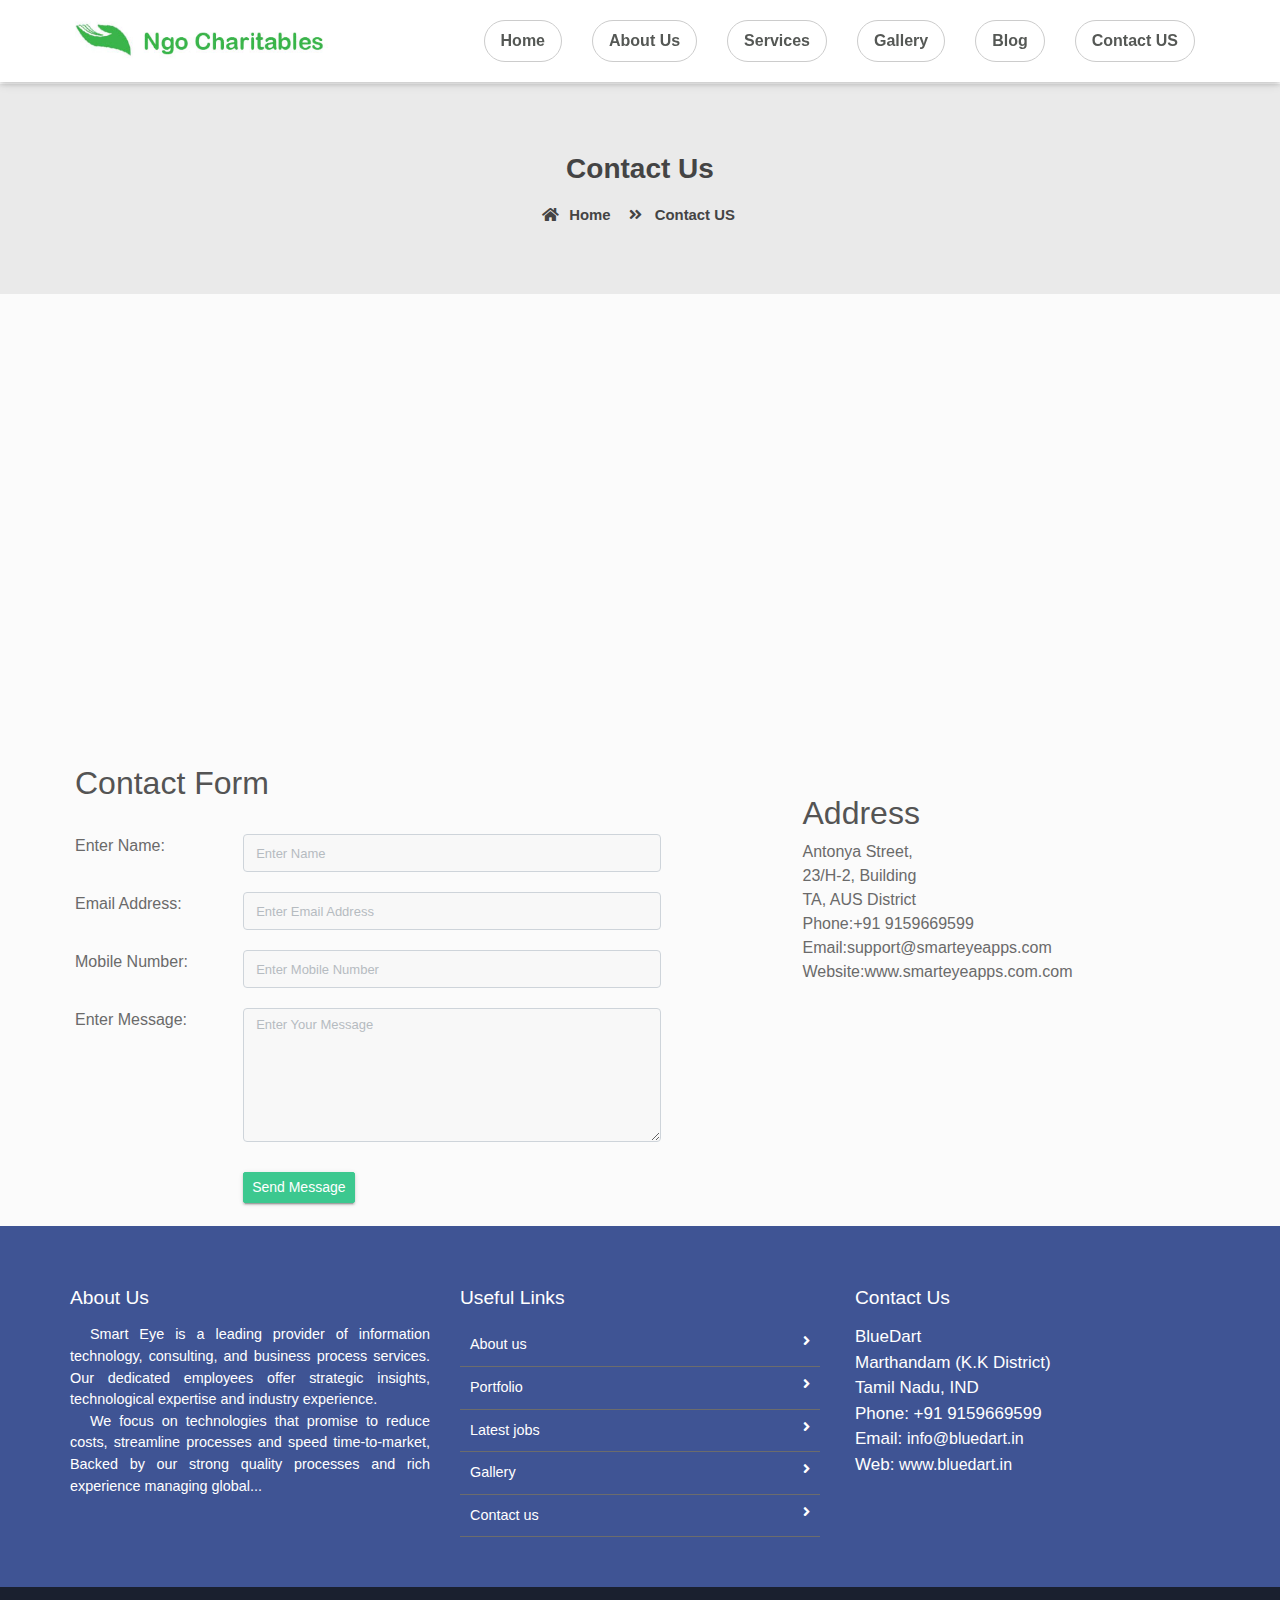
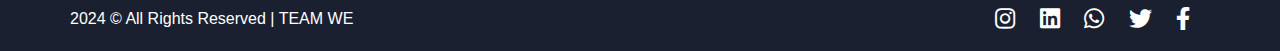
<file: contact_us.html>
<!doctype html>
<html lang="en">

<head>
    <meta charset="utf-8">
    <meta name="viewport" content="width=device-width, initial-scale=1, shrink-to-fit=no">
    <title>Free Tour Package Website Tempalte | Smarteyeapps.com</title>
    <link rel="shortcut icon" href="assets/images/fav.png" type="image/x-icon">
   <link href="https://fonts.googleapis.com/css2?family=Ubuntu:wght@400;500&display=swap" rel="stylesheet">
    <link rel="shortcut icon" href="assets/images/fav.jpg">
    <link rel="stylesheet" href="assets/css/bootstrap.min.css">
    <link rel="stylesheet" href="assets/css/all.min.css">
    <link rel="stylesheet" href="assets/css/animate.css">
    <link rel="stylesheet" href="assets/plugins/slider/css/owl.carousel.min.css">
    <link rel="stylesheet" href="assets/plugins/slider/css/owl.theme.default.css">
    <link rel="stylesheet" type="text/css" href="assets/css/style.css" />
</head>

<body>

<header class="continer-fluid ">
    <!-- <div  class="header-top">
        <div class="container">
            <div class="row col-det">
                <div class="col-lg-6 d-none d-lg-block">
                    <ul class="ulleft">
                        <li>
                            <i class="far fa-envelope"></i>
                            sales@smarteyeapps.com
                            <span>|</span></li>
                        <li>
                            <i class="fas fa-phone-volume"></i>
                            +876 987 666 5433</li>
                    </ul>
                </div>
                <div class="col-lg-3 col-md-6 folouws">
                  
                    <ul class="ulright">
                       <li> <small>Folow Us </small>:</li>
                        <li>
                            <i class="fab fa-facebook-square"></i>
                        </li>
                        <li>
                            <i class="fab fa-twitter-square"></i>
                        </li>
                        <li>
                            <i class="fab fa-instagram"></i>
                        </li>
                        <li>
                            <i class="fab fa-linkedin"></i>
                        </li>
                    </ul>
                </div>
                <div class="col-lg-3 d-none d-md-block col-md-6 btn-bhed">
                    <button class="btn btn-sm btn-success">Join Us</button>
                    <button class="btn btn-sm btn-default">Donate</button>
                </div> -->
            </div>
        </div>
    </div>
    <div id="menu-jk" class="header-bottom">
        <div class="container">
            <div class="row nav-row">
                <div class="col-lg-3 col-md-12 logo">
                    <a href="index.html">
                        <img src="assets/images/logo.jpg" alt="">
                        <a data-toggle="collapse" data-target="#menu" href="#menu"><i class="fas d-block d-lg-none  small-menu fa-bars"></i></a>
                    </a>

                </div>
                <div id="menu" class="col-lg-9 col-md-12 d-none d-lg-block nav-col">

                            <ul class="navbad">
                                <li class="nav-item active">
                                    <a class="nav-link" href="index.html">Home
                                    </a>
                                </li>
                                <li class="nav-item">
                                    <a class="nav-link" href="about_us.html">About Us</a>
                                </li>
                                <li class="nav-item">
                                    <a class="nav-link" href="services.html">Services</a>
                                </li>

                                <li class="nav-item">
                                    <a class="nav-link" href="gallery.html">Gallery</a>
                                </li>

                                <li class="nav-item">
                                    <a class="nav-link" href="blog.html">Blog</a>
                                </li>
                                <li class="nav-item">
                                    <a class="nav-link" href="contact_us.html">Contact US</a>
                                </li>




                            </ul>


                </div>
            </div>
        </div>
    </div> 
</header>
 
  <!--  ************************* Page Title Starts Here ************************** -->
        
    <div class="page-nav no-margin row">
        <div class="container">
            <div class="row">
                <h2>Contact Us</h2>
                <ul>
                    <li> <a href="#"><i class="fas fa-home"></i> Home</a></li>
                    <li><i class="fas fa-angle-double-right"></i> Contact US</li>
                </ul>
            </div>
        </div>
    </div>
    
    
   
  <!--  ************************* Contact Us Starts Here ************************** -->


    <div style="margin-top:0px;" class="row no-margin">

        <iframe style="width:100%" src="https://www.google.com/maps/embed?pb=!1m14!1m12!1m3!1d249759.19784092825!2d79.10145254589841!3d12.009924873581818!2m3!1f0!2f0!3f0!3m2!1i1024!2i768!4f13.1!5e0!3m2!1sen!2sin!4v1448883859107"  height="450" frameborder="0" style="border:0" allowfullscreen></iframe>


    </div>

    <div class="row contact-rooo no-margin">
        <div class="container">
            <div class="row">


                <div style="padding:20px" class="col-sm-7">
                    <h2 >Contact Form</h2> <br>
                    <div class="row cont-row">
                        <div  class="col-sm-3"><label>Enter Name </label><span>:</span></div>
                        <div class="col-sm-8"><input type="text" placeholder="Enter Name" name="name" class="form-control input-sm"  ></div>
                    </div>
                    <div  class="row cont-row">
                        <div  class="col-sm-3"><label>Email Address </label><span>:</span></div>
                        <div class="col-sm-8"><input type="text" name="name" placeholder="Enter Email Address" class="form-control input-sm"  ></div>
                    </div>
                    <div  class="row cont-row">
                        <div  class="col-sm-3"><label>Mobile Number</label><span>:</span></div>
                        <div class="col-sm-8"><input type="text" name="name" placeholder="Enter Mobile Number" class="form-control input-sm"  ></div>
                    </div>
                    <div  class="row cont-row">
                        <div  class="col-sm-3"><label>Enter Message</label><span>:</span></div>
                        <div class="col-sm-8">
                            <textarea rows="5" placeholder="Enter Your Message" class="form-control input-sm"></textarea>
                        </div>
                    </div>
                    <div style="margin-top:10px;" class="row">
                        <div style="padding-top:10px;" class="col-sm-3"><label></label></div>
                        <div class="col-sm-8">
                            <button class="btn btn-primary btn-sm">Send Message</button>
                        </div>
                    </div>
                </div>
                <div class="col-sm-5">

                    <div style="margin:50px" class="serv">





                        <h2 style="margin-top:10px;">Address</h2>

                       Antonya Street, <br>
                        23/H-2, Building<br>
                        TA, AUS District<br>
                        Phone:+91 9159669599<br>
                        Email:support@smarteyeapps.com<br>
                        Website:www.smarteyeapps.com.com<br>







                    </div>


                </div>

            </div>
        </div>

    </div>
       
      
      
       
  
                 
  <!--  ************************* Footer Starts Here ************************** -->
          
      <footer class="footer">
        <div class="container">
            <div class="row">
                <div class="col-md-4 col-sm-12">
                    <h2>About Us</h2>
                    <p>
                        Smart Eye is a leading provider of information technology, consulting, and business process services. Our dedicated employees offer strategic insights, technological expertise and industry experience.
                    </p>
                    <p>We focus on technologies that promise to reduce costs, streamline processes and speed time-to-market, Backed by our strong quality processes and rich experience managing global... </p>
                </div>
                <div class="col-md-4 col-sm-12">
                    <h2>Useful Links</h2>
                    <ul class="list-unstyled link-list">
                        <li><a ui-sref="about" href="#/about">About us</a><i class="fa fa-angle-right"></i></li>
                        <li><a ui-sref="portfolio" href="#/portfolio">Portfolio</a><i class="fa fa-angle-right"></i></li>
                        <li><a ui-sref="products" href="#/products">Latest jobs</a><i class="fa fa-angle-right"></i></li>
                        <li><a ui-sref="gallery" href="#/gallery">Gallery</a><i class="fa fa-angle-right"></i></li>
                        <li><a ui-sref="contact" href="#/contact">Contact us</a><i class="fa fa-angle-right"></i></li>
                    </ul>
                </div>
                <div class="col-md-4 col-sm-12 map-img">
                    <h2>Contact Us</h2>
                    <address class="md-margin-bottom-40">
                        BlueDart <br>
                        Marthandam (K.K District) <br>
                        Tamil Nadu, IND <br>
                        Phone: +91 9159669599 <br>
                        Email: <a href="mailto:info@anybiz.com" class="">info@bluedart.in</a><br>
                        Web: <a href="smart-eye.html" class="">www.bluedart.in</a>
                    </address>

                </div>
            </div>
            
          
            
        </div>
        

    </footer>
    <div class="copy">
            <div class="container">
                <a href="https://www.smarteyeapps.com/">2024 &copy; All Rights Reserved | TEAM WE</a>
                <span class="social">
                    <a><i class="fab fa-instagram"></i></a>
                    <a><i class="fab fa-linkedin"></i></a>
                    <a><i class="fab fa-whatsapp"></i></a>
                    <a><i class="fab fa-twitter"></i></a>
                    <a><i class="fab fa-facebook-f"></i></a>
        </span>
            </div>

        </div>
          
    
</body>

<script src="assets/js/jquery-3.2.1.min.js"></script>
<script src="assets/js/popper.min.js"></script>
<script src="assets/js/bootstrap.min.js"></script>
<script src="assets/plugins/scroll-fixed/jquery-scrolltofixed-min.js"></script>
<script src="assets/plugins/slider/js/owl.carousel.min.js"></script>
<script src="assets/js/script.js"></script>

</html>
</file>
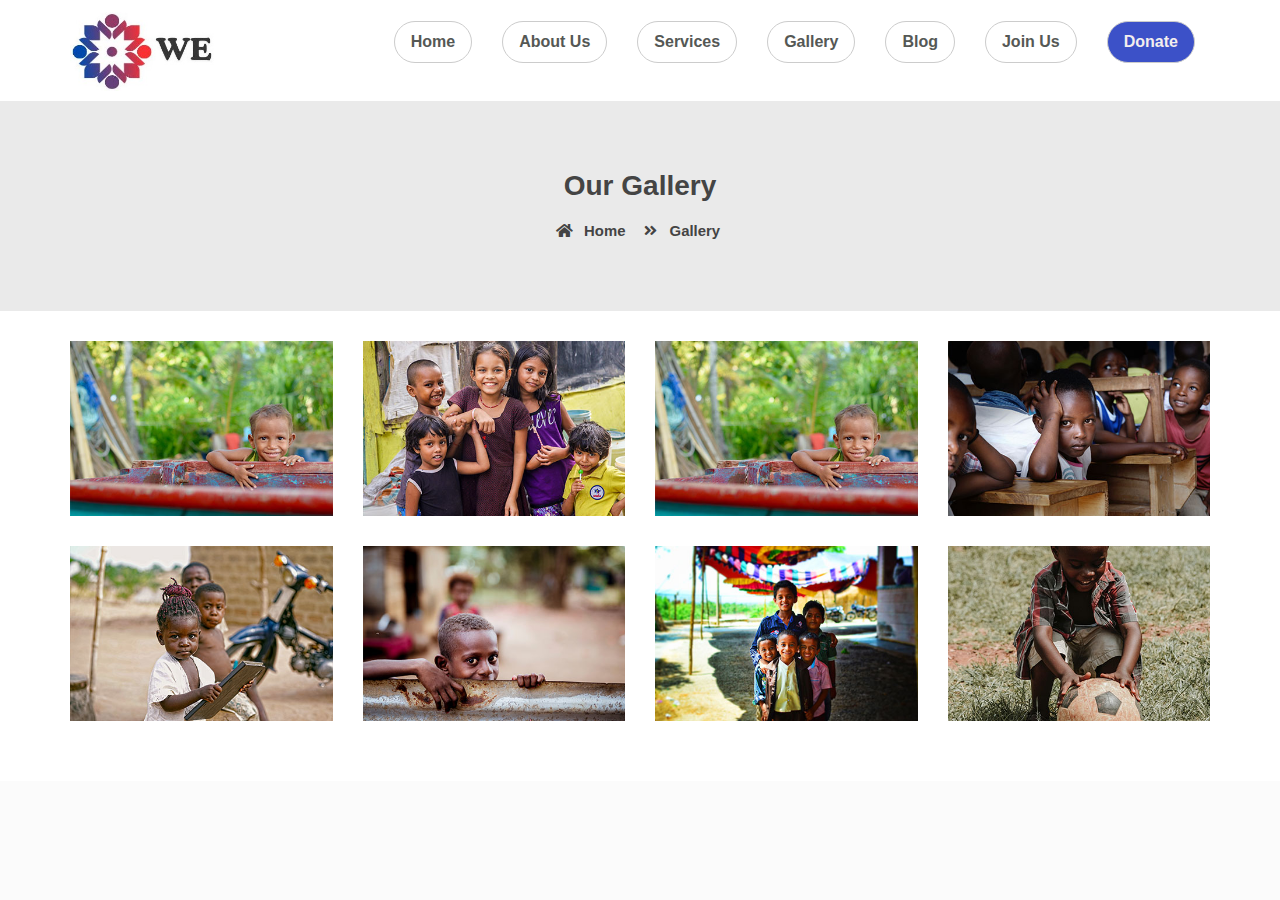
<file: gallery.html>
<!doctype html>
<html lang="en">

<head>
    <meta charset="utf-8">
    <meta name="viewport" content="width=device-width, initial-scale=1, shrink-to-fit=no">
    <title>GALLERY</title>
    <link rel="shortcut icon" href="assets/images/fav.png" type="image/x-icon">
   <link href="https://fonts.googleapis.com/css2?family=Ubuntu:wght@400;500&display=swap" rel="stylesheet">
    <link rel="shortcut icon" href="assets/images/fav.jpg">
    <link rel="stylesheet" href="assets/css/bootstrap.min.css">
    <link rel="stylesheet" href="assets/css/all.min.css">
    <link rel="stylesheet" href="assets/css/animate.css">
    <link rel="stylesheet" href="assets/plugins/slider/css/owl.carousel.min.css">
    <link rel="stylesheet" href="assets/plugins/slider/css/owl.theme.default.css">
    <link rel="stylesheet" type="text/css" href="assets/css/style.css" />
</head>

<body>

<header class="continer-fluid ">
    <!-- <div  class="header-top">
        <div class="container">
            <div class="row col-det">
                <div class="col-lg-6 d-none d-lg-block">
                    <ul class="ulleft">
                        <li>
                            <i class="far fa-envelope"></i>
                            sales@smarteyeapps.com
                            <span>|</span></li>
                        <li>
                            <i class="fas fa-phone-volume"></i>
                            +876 987 666 5433</li>
                    </ul>
                </div>
                <div class="col-lg-3 col-md-6 folouws">
                  
                    <ul class="ulright">
                       <li> <small>Folow Us </small>:</li>
                        <li>
                            <i class="fab fa-facebook-square"></i>
                        </li>
                        <li>
                            <i class="fab fa-twitter-square"></i>
                        </li>
                        <li>
                            <i class="fab fa-instagram"></i>
                        </li>
                        <li>
                            <i class="fab fa-linkedin"></i>
                        </li>
                    </ul>
                </div>
                <div class="col-lg-3 d-none d-md-block col-md-6 btn-bhed">
                    <button class="btn btn-sm btn-success">Join Us</button>
                    <button class="btn btn-sm btn-default">Donate</button>
                </div> -->
            </div>
        </div>
    </div>
    <div id="menu-jk" class="header-bottom">
        <div class="container">
            <div class="row nav-row">
                <div class="col-lg-3 col-md-12 logo" id="logo">
                    <a href="index.html">
                        <img src="assets/images/we.jpg" alt="" >
                        <a data-toggle="collapse" data-target="#menu" href="#menu"><i class="fas d-block d-lg-none  small-menu fa-bars"></i></a>
                    </a>

                </div>
                <div id="menu" class="col-lg-9 col-md-12 d-none d-lg-block nav-col">

                            <ul class="navbad">
                                <li class="nav-item active">
                                    <a class="nav-link" href="index.html">Home
                                    </a>
                                </li>
                                <li class="nav-item">
                                    <a class="nav-link" href="about_us.html">About Us</a>
                                </li>
                                <li class="nav-item">
                                    <a class="nav-link" href="services.html">Services</a>
                                </li>

                                <li class="nav-item">
                                    <a class="nav-link" href="gallery.html">Gallery</a>
                                </li>

                                <li class="nav-item">
                                    <a class="nav-link" href="blog.html">Blog</a>
                                </li>
                                  
                                <li class="nav-item">
                                    <a class="nav-link" id="join" href="login.html">Join Us</a>
                                </li>
                                <li class="nav-item">
                                    <a class="nav-link" id="donate" href="">Donate</a>
                                </li>




                            </ul>


                </div>
            </div>
        </div>
    </div> 
</header>
 
  <!--  ************************* Page Title Starts Here ************************** -->
        
    <div class="page-nav no-margin row">
        <div class="container">
            <div class="row">
                <h2>Our Gallery</h2>
                <ul>
                    <li> <a href="#"><i class="fas fa-home"></i> Home</a></li>
                    <li><i class="fas fa-angle-double-right"></i> Gallery</li>
                </ul>
            </div>
        </div>
    </div>
    
    
   
 <!--  ************************* Gallery Starts Here ************************** -->
        <div id="portfolio" class="gallery">    
           <div class="container">
              
              <div class="row">
                

        <!-- <div class="gallery-filter d-none d-sm-block">
            <button class="btn btn-default filter-button" data-filter="all">All</button>
            <button class="btn btn-default filter-button" data-filter="hdpe">Finance</button>
            <button class="btn btn-default filter-button" data-filter="sprinkle">Digital Marketing</button>
            <button class="btn btn-default filter-button" data-filter="spray"> Money</button>
            <button class="btn btn-default filter-button" data-filter="irrigation">Business Alaysis</button>
        </div> -->
        <br/>



            <div class="gallery_product col-lg-3 col-md-3 col-sm-4 col-xs-6 filter hdpe">
                <img src="assets/images/events/image_01.jpg" class="img-responsive">
            </div>

            <div class="gallery_product col-lg-3 col-md-3 col-sm-4 col-xs-6 filter sprinkle">
                <img src="assets/images/events/image_02.jpg" class="img-responsive">
            </div>

            <div class="gallery_product col-lg-3 col-md-3 col-sm-4 col-xs-6 filter hdpe">
                <img src="assets/images/events/image_01.jpg" class="img-responsive">
            </div>

            <div class="gallery_product col-lg-3 col-md-3 col-sm-4 col-xs-6 filter irrigation">
                <img src="assets/images/events/image_03.jpg" class="img-responsive">
            </div>

            <div class="gallery_product col-lg-3 col-md-3 col-sm-4 col-xs-6 filter spray">
                <img src="assets/images/events/image_04.jpg" class="img-responsive">
            </div>

          

            <div class="gallery_product col-lg-3 col-md-3 col-sm-4 col-xs-6 filter spray">
                <img src="assets/images/events/image_05.jpg" class="img-responsive">
            </div>

            <div class="gallery_product col-lg-3 col-md-3 col-sm-4 col-xs-6 filter irrigation">
                <img src="assets/images/events/image_06.jpg" class="img-responsive">
            </div>

            <div class="gallery_product col-lg-3 col-md-4 col-sm-3 col-xs-6 filter irrigation">
                <img src="assets/images/events/image_07.jpg" class="img-responsive">
            </div>

            
        </div>
    </div>
       
       
       </div>
        <!-- ######## Gallery End ####### -->    
  
                 
  <!--  ************************* Footer Starts Here ************************** -->
<!--           
      <footer class="footer">
        <div class="container">
            <div class="row">
                <div class="col-md-4 col-sm-12">
                    <h2>About Us</h2>
                    <p>
                        Smart Eye is a leading provider of information technology, consulting, and business process services. Our dedicated employees offer strategic insights, technological expertise and industry experience.
                    </p>
                    <p>We focus on technologies that promise to reduce costs, streamline processes and speed time-to-market, Backed by our strong quality processes and rich experience managing global... </p>
                </div>
                <div class="col-md-4 col-sm-12">
                    <h2>Useful Links</h2>
                    <ul class="list-unstyled link-list">
                        <li><a ui-sref="about" href="#/about">About us</a><i class="fa fa-angle-right"></i></li>
                        <li><a ui-sref="portfolio" href="#/portfolio">Portfolio</a><i class="fa fa-angle-right"></i></li>
                        <li><a ui-sref="products" href="#/products">Latest jobs</a><i class="fa fa-angle-right"></i></li>
                        <li><a ui-sref="gallery" href="#/gallery">Gallery</a><i class="fa fa-angle-right"></i></li>
                        <li><a ui-sref="contact" href="#/contact">Contact us</a><i class="fa fa-angle-right"></i></li>
                    </ul>
                </div>
                <div class="col-md-4 col-sm-12 map-img">
                    <h2>Contact Us</h2>
                    <address class="md-margin-bottom-40">
                        BlueDart <br>
                        Marthandam (K.K District) <br>
                        Tamil Nadu, IND <br>
                        Phone: +91 9159669599 <br>
                        Email: <a href="mailto:info@anybiz.com" class="">info@bluedart.in</a><br>
                        Web: <a href="smart-eye.html" class="">www.bluedart.in</a>
                    </address>

                </div>
            </div>
            
            
            <div class="nav-box row clearfix">
                <div class="inner col-md-9 clearfix">
                    <ul class="footer-nav clearfix">
                        <li><a href="#">Home</a></li>
                        <li><a href="#">About</a></li>
                        <li><a href="#">Gallery</a></li>
                        <li><a href="#">Servies</a></li>
                        <li><a href="#">Blog</a></li>
                        <li><a href="#">Contact</a></li>
                    </ul>

                  
                </div>
                  <div class="donate-link col-md-3"><a href="donate.html" class="btn btn-primary "><span class="btn-title">Donate Now</span></a></div>
            </div>
            
        </div>
        

    </footer>
    <div class="copy">
            <div class="container">
                <a href="https://www.smarteyeapps.com/">2015 &copy; All Rights Reserved | Designed and Developed by Smarteyeapps</a>
                
                <span>
                <a><i class="fab fa-github"></i></a>
                <a><i class="fab fa-google-plus-g"></i></a>
                <a><i class="fab fa-pinterest-p"></i></a>
                <a><i class="fab fa-twitter"></i></a>
                <a><i class="fab fa-facebook-f"></i></a>
        </span>
            </div>

        </div>
          


<script src="assets/js/jquery-3.2.1.min.js"></script>
<script src="assets/js/popper.min.js"></script>
<script src="assets/js/bootstrap.min.js"></script>
<script src="assets/plugins/scroll-fixed/jquery-scrolltofixed-min.js"></script>
<script src="assets/plugins/slider/js/owl.carousel.min.js"></script>
<script src="assets/js/script.js"></script> -->
</body>

</html>
</file>
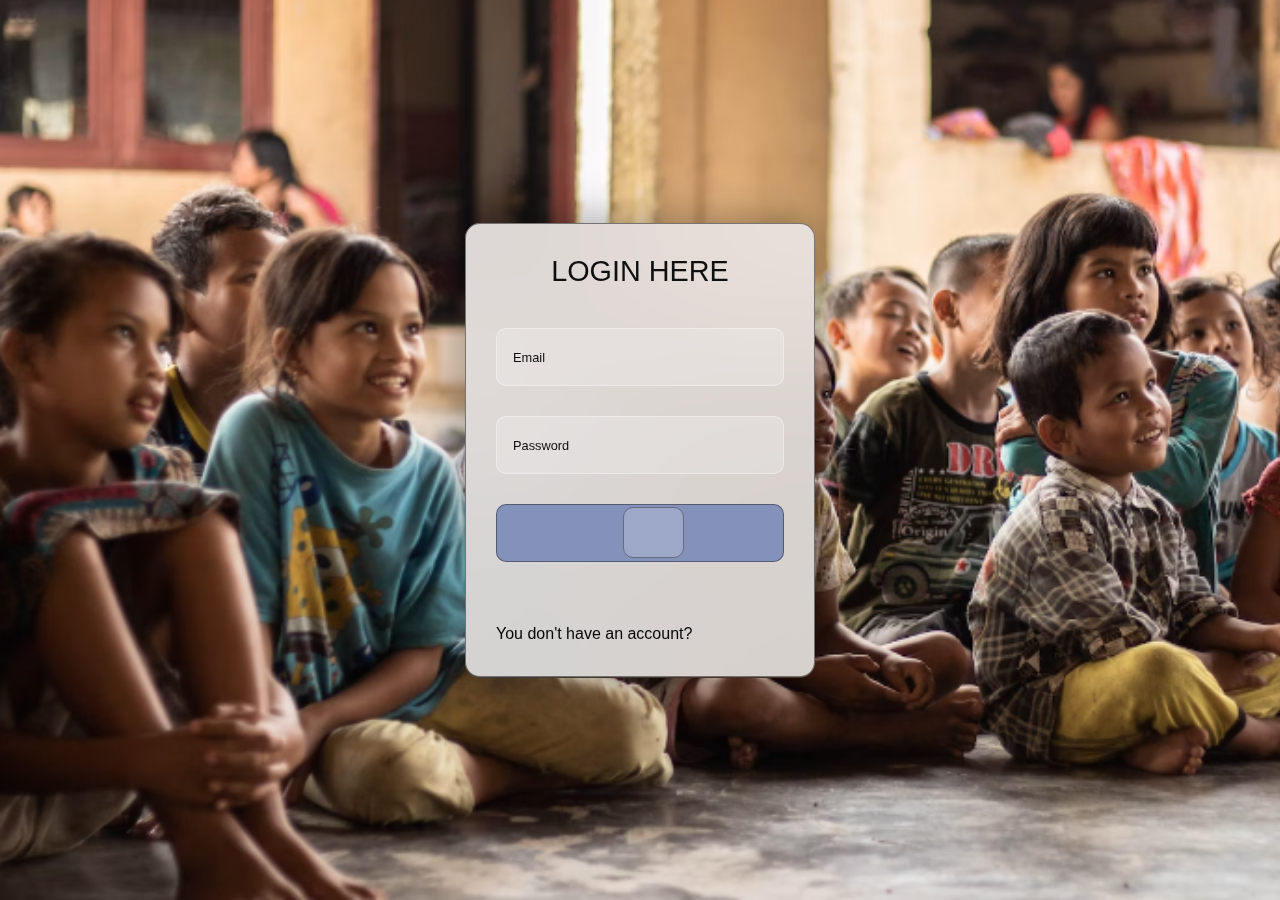
<file: login.html>
<!DOCTYPE html>
<html lang="en">
  <head>
    <meta charset="UTF-8" />
    <meta http-equiv="X-UA-Compatible" content="IE=edge" />
    <meta name="viewport" content="width=device-width, initial-scale=1.0" />
    <link rel="stylesheet" href="./assets/css/login.css" />
    <!-- CSS only -->
    <link
      rel="stylesheet"
      href="https://cdnjs.cloudflare.com/ajax/libs/twitter-bootstrap/4.5.2/css/bootstrap.css"
    />
    <link
      rel="stylesheet"
      href="https://cdn.datatables.net/1.12.1/css/dataTables.bootstrap4.min.css"
    />
    <link
      rel="stylesheet"
      href="https://cdn.jsdelivr.net/npm/bootstrap@4.0.0/dist/css/bootstrap.min.css"
      integrity="sha384-Gn5384xqQ1aoWXA+058RXPxPg6fy4IWvTNh0E263XmFcJlSAwiGgFAW/dAiS6JXm"
      crossorigin="anonymous"
    />
    <!-- <script
      src="https://code.jquery.com/jquery-3.2.1.slim.min.js"
      integrity="sha384-KJ3o2DKtIkvYIK3UENzmM7KCkRr/rE9/Qpg6aAZGJwFDMVNA/GpGFF93hXpG5KkN"
      crossorigin="anonymous"
    ></script> 
     <script
      src="https://cdn.jsdelivr.net/npm/popper.js@1.12.9/dist/umd/popper.min.js"
      integrity="sha384-ApNbgh9B+Y1QKtv3Rn7W3mgPxhU9K/ScQsAP7hUibX39j7fakFPskvXusvfa0b4Q"
      crossorigin="anonymous"
    ></script>
    <script
      src="https://cdn.jsdelivr.net/npm/bootstrap@4.0.0/dist/js/bootstrap.min.js"
      integrity="sha384-JZR6Spejh4U02d8jOt6vLEHfe/JQGiRRSQQxSfFWpi1MquVdAyjUar5+76PVCmYl"
      crossorigin="anonymous"
    ></script>  -->
    <title>LOGIN</title>
  </head>
  <body>
    <div class="container">

        <div class="login">
    
            <h1>LOGIN HERE</h1>
    
            <form action="#" method="post">
                <div class="input-box">
                    <input type="email" placeholder="Email"  id="login-email" required>
                    <i class="fa fa-envelope"></i>
                </div>
    
                <div class="input-box">
                    <input type="password" placeholder="Password" id="login-password" required>
                    <i class="fa fa-lock"></i>
                </div>
                <div class="input-box">
              <button class="btn" onclick="handleLogin()" ><a href="payment.html"></a></button>
              </div>
    
                <!-- <button type="submit">LOGIN</button> -->
    
                <div class="links">
                    
                    <a href="signup.html">You don't have an account?</a>
                </div>
    
            </form>
    
        </div><!-- End Login -->
    
    </div>
    <script src="./assets//js/login.js"></script>

  </body>
</html>
</file>
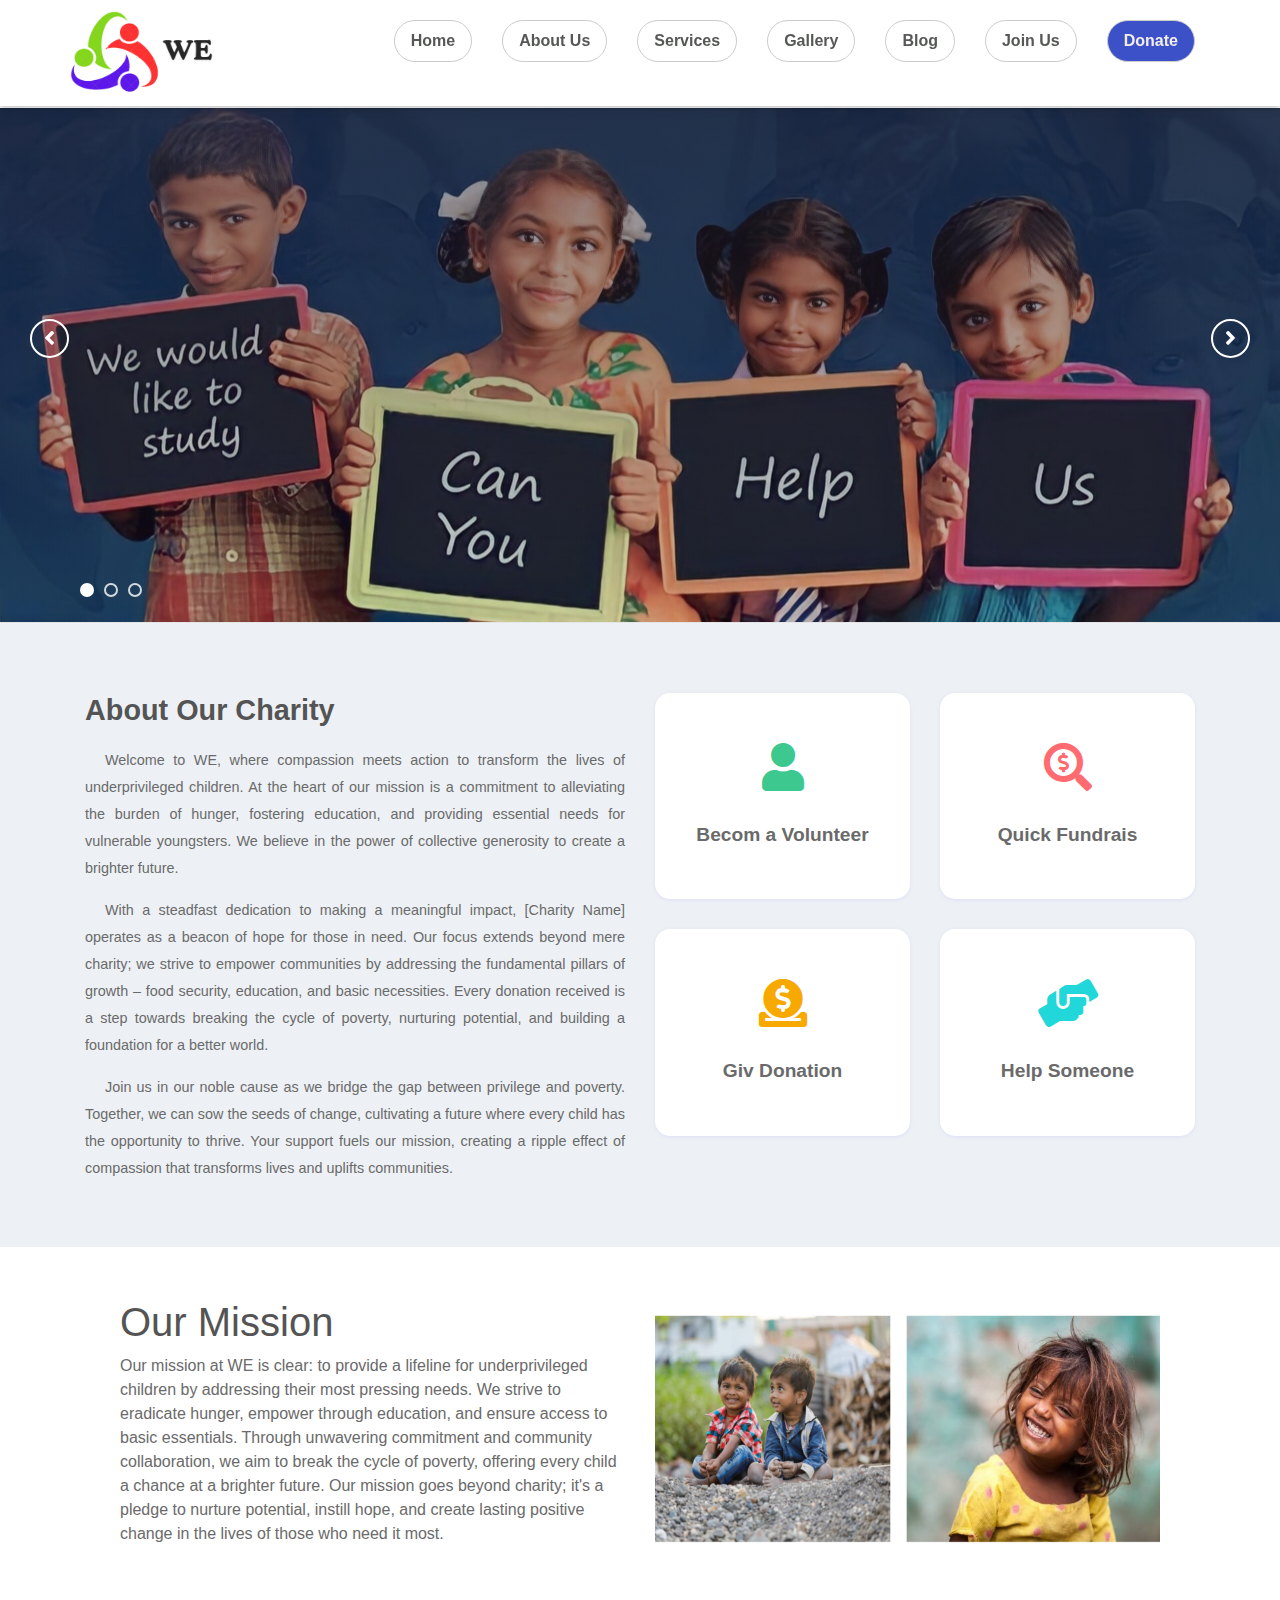
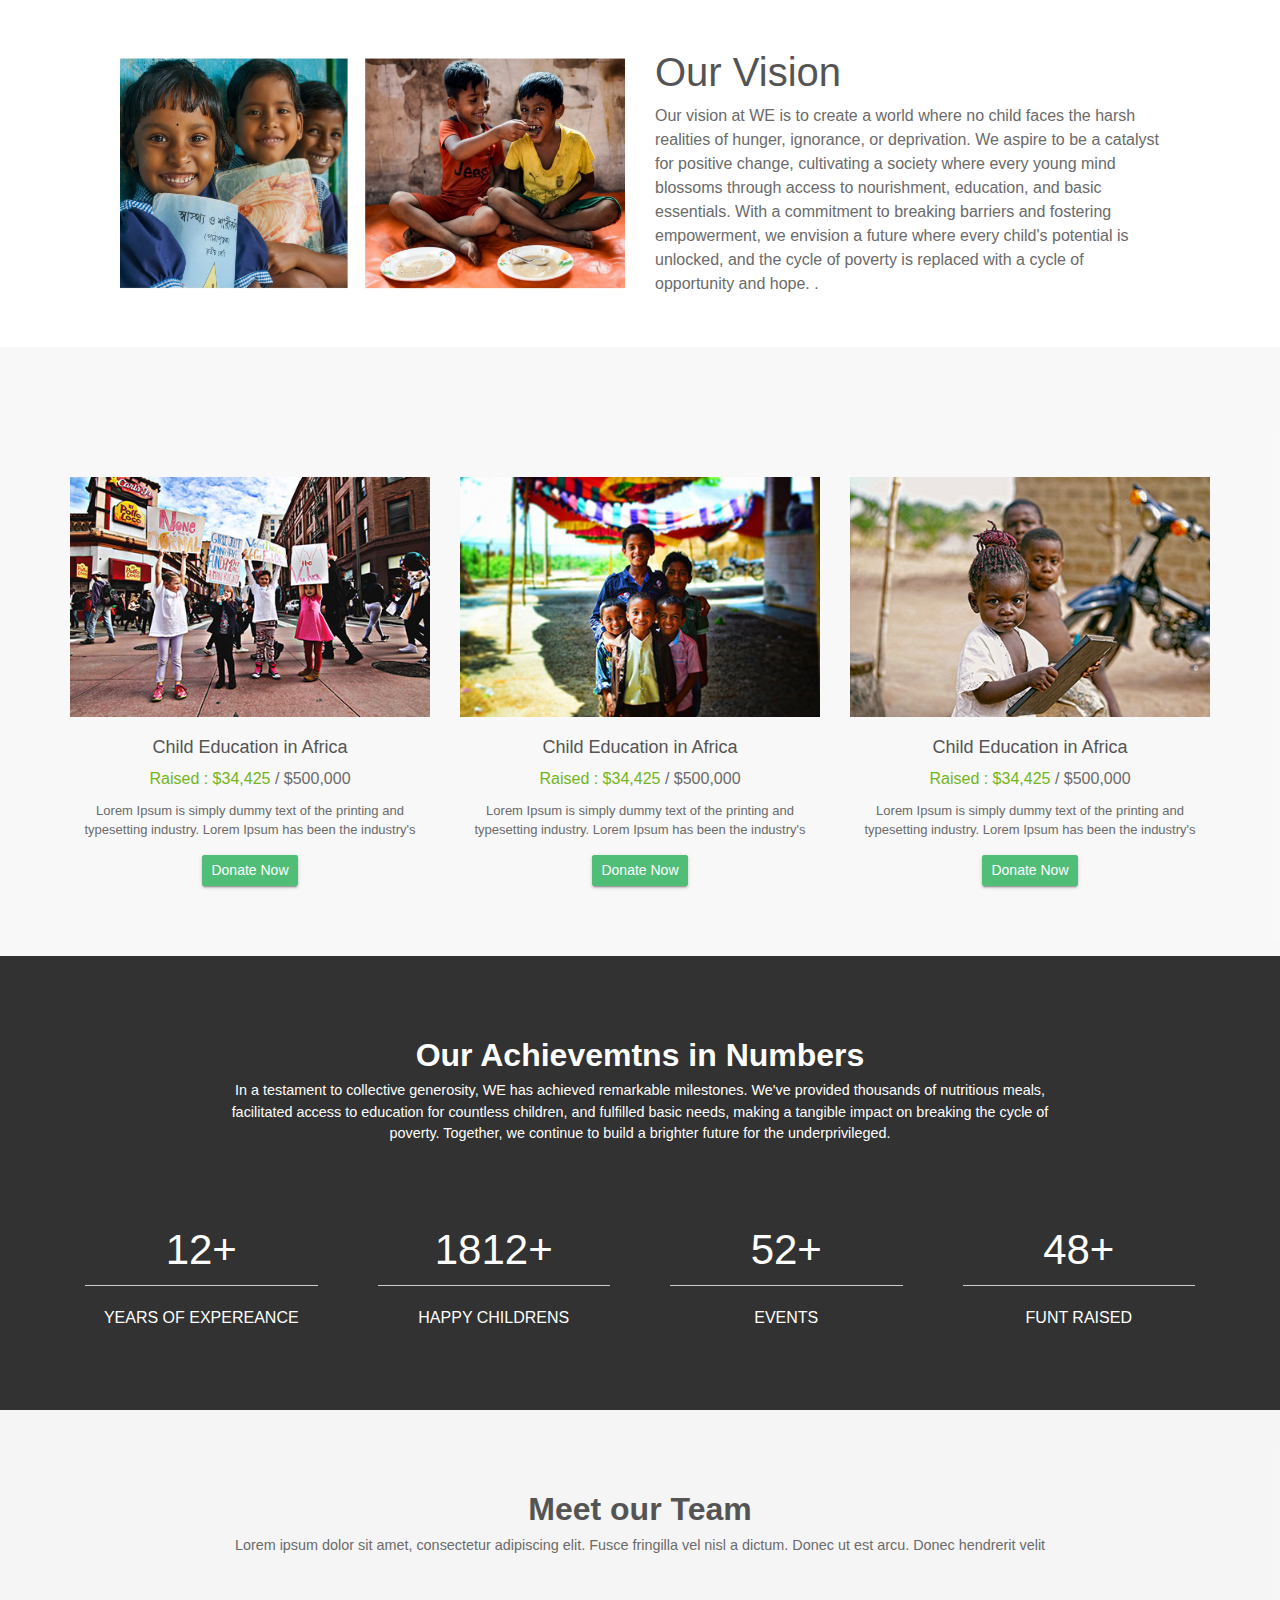
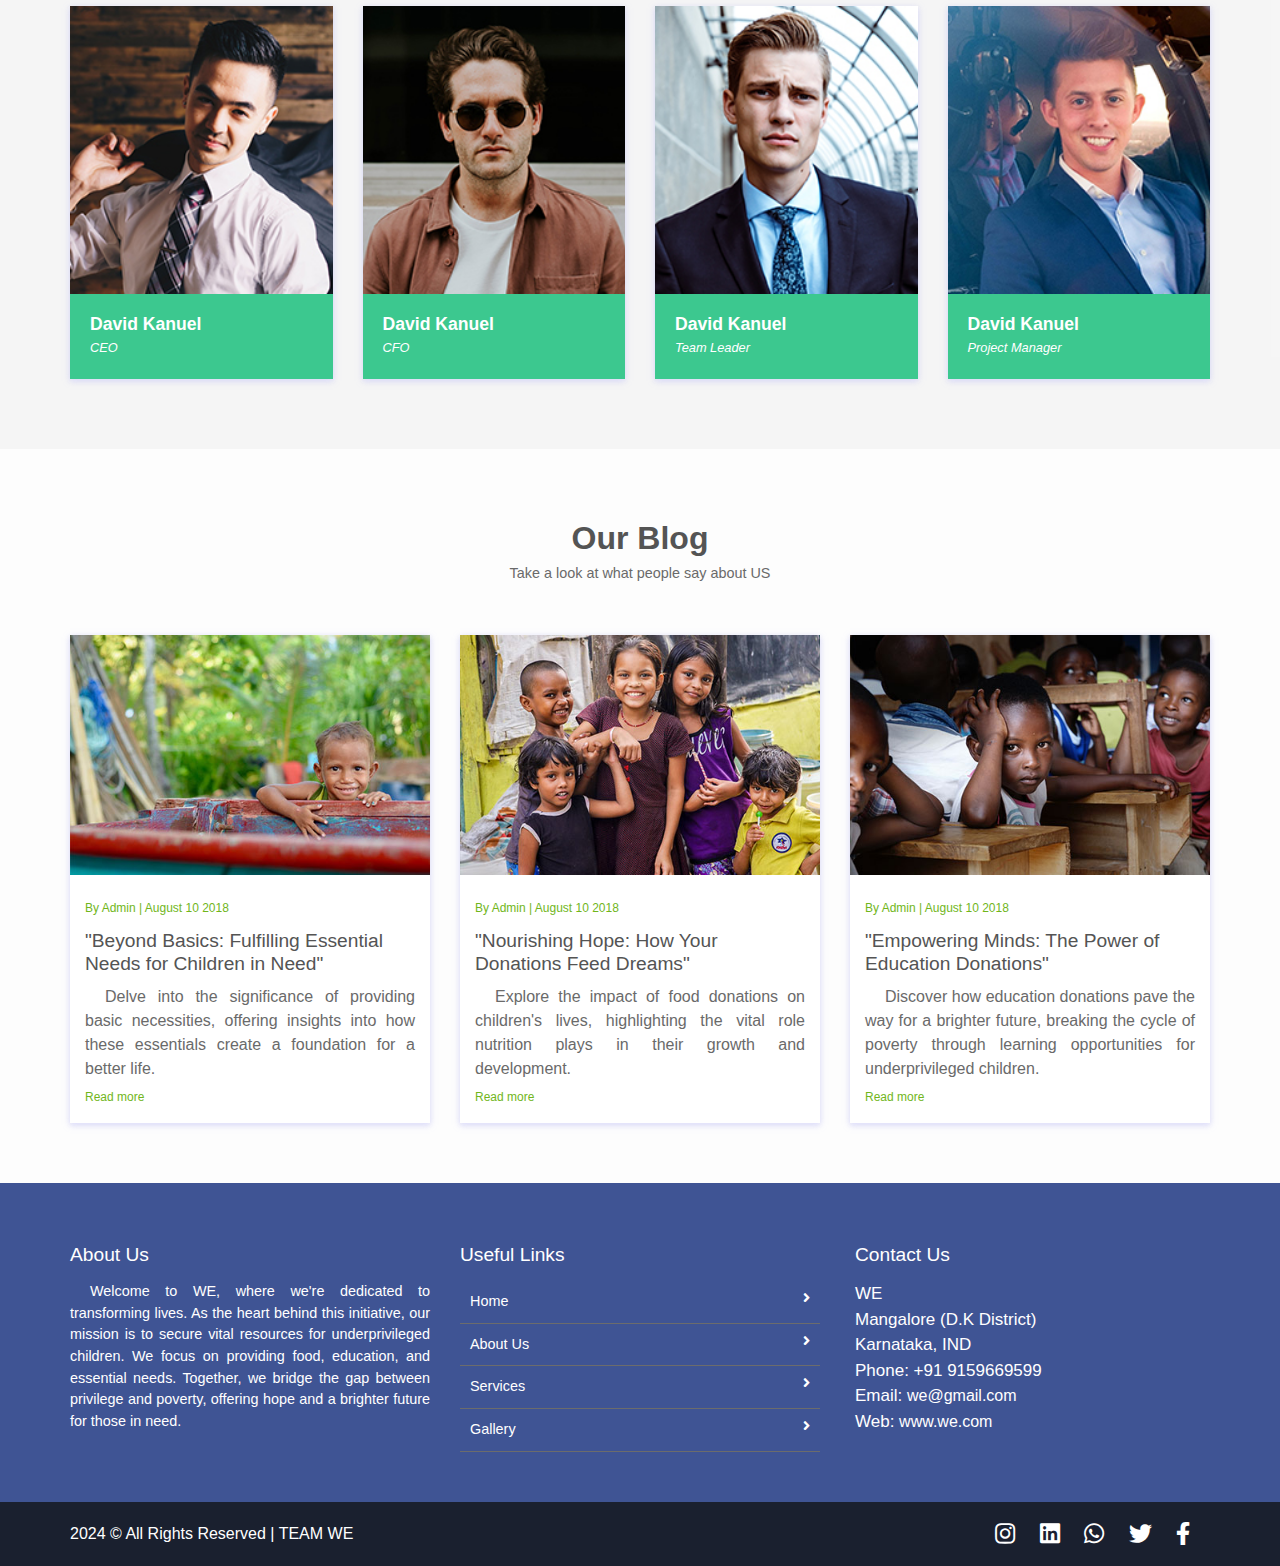
<file: payment.html>
<!doctype html>
<html lang="en">

<head>
    <meta charset="utf-8">
    <meta name="viewport" content="width=device-width, initial-scale=1, shrink-to-fit=no">
    <title>WE CHARITY APP</title>
    <link rel="shortcut icon" href="assets/images/fav.png" type="image/x-icon">
   <link href="https://fonts.googleapis.com/css2?family=Ubuntu:wght@400;500&display=swap" rel="stylesheet">
    <link rel="shortcut icon" href="assets/images/fav.jpg">
    <link rel="stylesheet" href="assets/css/bootstrap.min.css">
    <link rel="stylesheet" href="assets/css/all.min.css">
    <link rel="stylesheet" href="assets/css/animate.css">
    <link rel="stylesheet" href="assets/plugins/slider/css/owl.carousel.min.css">
    <link rel="stylesheet" href="assets/plugins/slider/css/owl.theme.default.css">
    <link rel="stylesheet" type="text/css" href="assets/css/style.css" />
</head>

<body>

<header class="continer-fluid ">
    <!-- <div  class="header-top">
        <div class="container">
            <div class="row col-det">
                <div class="col-lg-6 d-none d-lg-block">
                    <ul class="ulleft">
                        <li>
                            <i class="far fa-envelope"></i>
                            sales@smarteyeapps.com
                            <span>|</span></li>
                        <li>
                            <i class="fas fa-phone-volume"></i>
                            +876 987 666 5433</li>
                    </ul>
                </div>
                <div class="col-lg-3 col-md-6 folouws">
                  
                    <ul class="ulright">
                       <li> <small>Folow Us </small>:</li>
                        <li>
                            <i class="fab fa-facebook-square"></i>
                        </li>
                        <li>
                            <i class="fab fa-twitter-square"></i>
                        </li>
                        <li>
                            <i class="fab fa-instagram"></i>
                        </li>
                        <li>
                            <i class="fab fa-linkedin"></i>
                        </li>
                    </ul>
                </div> -->
                <!-- <div class="col-lg-3 d-none d-md-block col-md-6 btn-bhed">
                    <button class="btn btn-sm btn-success">Join Us</button>
                    <button class="btn btn-sm btn-default">Donate</button>
                </div> -->
            </div>
        </div>
    </div>
    <div id="menu-jk" class="header-bottom">
        <div class="container">
            <div class="row nav-row">
                <div class="col-lg-3 col-md-12 logo" id="logo">
                    <a href="index.html">
                        <img src="assets/images/h5logo.png" alt="">
                        <a data-toggle="collapse" data-target="#menu" href="#menu"><i class="fas d-block d-lg-none  small-menu fa-bars"></i></a>
                    </a>

                </div>
                <div id="menu" class="col-lg-9 col-md-12 d-none d-lg-block nav-col">

                            <ul class="navbad">
                                <li class="nav-item active">
                                    <a class="nav-link" href="index.html">Home
                                    </a>
                                </li>
                                <li class="nav-item">
                                    <a class="nav-link" href="about_us.html">About Us</a>
                                </li>
                                <li class="nav-item">
                                    <a class="nav-link" href="services.html">Services</a>
                                </li>

                                <li class="nav-item">
                                    <a class="nav-link" href="gallery.html">Gallery</a>
                                </li>

                                <li class="nav-item">
                                    <a class="nav-link" href="blog.html">Blog</a>
                                </li>
                                
                                <li class="nav-item">
                                    <a class="nav-link" id="join" href="login.html">Join Us</a>
                                </li>
                                <li class="nav-item">
                                    <a class="nav-link"  id="donate" href="donate.html">Donate</a>
                                </li>




                            </ul>


                </div>
            </div>
        </div>
    </div> 
</header>
  
                 
  <!-- ******************** Slider Starts Here ******************* -->
    <div class="slider">
        <!-- Set up your HTML -->
        <div class="owl-carousel ">
            <div class="slider-img">
                <div class="item">
                    <div class="slider-img"  id="slim"><img src="assets/images/slider/ban5.jpg" alt=""></div>
                    <div class="container">
                        <div class="row">
                            <div class="col-lg-offset-2 col-lg-8 col-md-offset-2 col-md-8 col-sm-12 col-xs-12">
                                <div class="animated bounceInDown slider-captions">
                                    <!-- <h1 class="slider-title">Most Stylish Free Travel Website</h1> -->
                                    <!-- <p class="slider-text hidden-xs">Lorem Ipsum is simply dummy text of the printing and typesetting industry. Lorem Ipsum has been the industry's</p> -->
                                    
                                </div>
                            </div>
                        </div>
                    </div>
                </div>
            </div>
            <div class="item">
                <div class="slider-img"><img src="assets/images/slider/slider-1.jpg" alt=""></div>
                <div class="container">
                    <div class="row">
                        <div class="col-lg-offset-2 col-lg-8 col-md-offset-2 col-md-8 col-sm-12 col-xs-12">
                            <div class="slider-captions ">
                                <h1 class="slider-title">It's time for better help.</h1>
                                <!-- <p class="slider-text hidden-xs">Lorem Ipsum is simply dummy text of the printing and typesetting industry. Lorem Ipsum has been the industry's</p>
                                 -->
                            </div>
                        </div>
                    </div>
                </div>
            </div>
            <div class="item">
                <div class="slider-img"><img src="assets/images/slider/food.jpg" id="food" alt=""></div>
                <div class="container">
                    <div class="row">
                        <div class="col-lg-offset-2 col-lg-8 col-md-offset-2 col-md-8 col-sm-12 col-xs-12">
                            <!-- <div class="slider-captions ">
                                <h1 class="slider-title">Most Attractive Travel Template</h1>
                                <p class="slider-text hidden-xs">Lorem Ipsum is simply dummy text of the printing and typesetting industry. Lorem Ipsum has been the industry's</p>
                               
                            </div> -->
                        </div>
                    </div>
                </div>
            </div>

        </div>
    </div>                 
                  
 <!--  ************************* About Us Starts Here ************************** -->    
       
<div class="about-us container-fluid">
    <div class="container">

        <div class="row natur-row no-margin w-100">
            <div class="text-part col-md-6">
                <h2>About Our Charity</h2>
                <p>Welcome to WE, where compassion meets action to transform the lives of underprivileged children. At the heart of our mission is a commitment to alleviating the burden of hunger, fostering education, and providing essential needs for vulnerable youngsters. We believe in the power of collective generosity to create a brighter future. </p>
                <p> With a steadfast dedication to making a meaningful impact, [Charity Name] operates as a beacon of hope for those in need. Our focus extends beyond mere charity; we strive to empower communities by addressing the fundamental pillars of growth – food security, education, and basic necessities. Every donation received is a step towards breaking the cycle of poverty, nurturing potential, and building a foundation for a better world.</p>

                <p>Join us in our noble cause as we bridge the gap between privilege and poverty. Together, we can sow the seeds of change, cultivating a future where every child has the opportunity to thrive. Your support fuels our mission, creating a ripple effect of compassion that transforms lives and uplifts communities. </p>
            </div>
            <div class="image-part col-md-6">
                <div class="about-quick-box row">
                    <div class="col-md-6">
                        <div class="about-qcard">
                           <i class="fas fa-user"></i>
                            <p>Becom a Volunteer</p>
                        </div>
                    </div>
                     <div class="col-md-6">
                        <div class="about-qcard ">
                           <i class="fas fa-search-dollar red"></i>
                            <p>Quick Fundrais</p>
                        </div>
                    </div>
                     <div class="col-md-6">
                        <div class="about-qcard ">
                           <i class="fas fa-donate yell"></i>
                            <p>Giv Donation</p>
                        </div>
                    </div>
                     <div class="col-md-6">
                        <div class="about-qcard ">
                           <i class="fas fa-hands-helping blu"></i>
                            <p>Help Someone</p>
                        </div>
                    </div>
                </div>
            </div>
        </div>
    </div>
</div>     
   
   
    
 <!-- ################# Mission Vision Start Here #######################--->
  
  <section class="container-fluid mission-vision">
      <div class="container">
          <div class="row mission">
              <div class="col-md-6 mv-det">
                  <h1>Our Mission</h1>
                  <p>Our mission at WE is clear: to provide a lifeline for underprivileged children by addressing their most pressing needs. We strive to eradicate hunger, empower through education, and ensure access to basic essentials. Through unwavering commitment and community collaboration, we aim to break the cycle of poverty, offering every child a chance at a brighter future. Our mission goes beyond charity; it's a pledge to nurture potential, instill hope, and create lasting positive change in the lives of those who need it most.                  </p>
              </div>
              <div class="col-md-6 mv-img" id="ab1">
                <img src="assets/images/ab11.jpg" alt="">
            </div>
          </div>
          <div class="row vision" id="ab2">
            <div class="col-md-6 mv-img">
                 <img src="assets/images/ab2.jpg" alt="">
            </div>
              <div class="col-md-6 mv-det">
                   <h1>Our Vision</h1>
                   <p>Our vision at WE is to create a world where no child faces the harsh realities of hunger, ignorance, or deprivation. We aspire to be a catalyst for positive change, cultivating a society where every young mind blossoms through access to nourishment, education, and basic essentials. With a commitment to breaking barriers and fostering empowerment, we envision a future where every child's potential is unlocked, and the cycle of poverty is replaced with a cycle of opportunity and hope.                    .</p>
              </div>
          </div>
      </div>
  </section>   
   

    
     <!-- ################# Events Start Here#######################--->
    <section class="events">
        <div class="container">
            <div class="session-title row">
                <!-- <h2>Popular Causes</h2>
                <p>We are a non-profital & Charity raising money for child education</p>  -->
            </div>
            <div class="event-ro row">
                <div class="col-md-4 col-sm-6">
                    <div class="event-box">
                        <img src="assets/images/events/image_08.jpg" alt="">
                        <h4>Child Education in Africa</h4>
                        
                        <p class="raises"><span>Raised : $34,425</span> / $500,000 </p>
                        <p class="desic">Lorem Ipsum is simply dummy text of the printing and typesetting industry.  Lorem Ipsum has been the industry's </p>
                        <button class="btn btn-success btn-sm">Donate Now</button>
                    </div>
                </div>
                <div class="col-md-4 col-sm-6">
                    <div class="event-box">
                        <img src="assets/images/events/image_06.jpg" alt="">
                        <h4>Child Education in Africa</h4>
                        <p class="raises"><span>Raised : $34,425</span> / $500,000 </p>
                        <p class="desic">Lorem Ipsum is simply dummy text of the printing and typesetting industry.  Lorem Ipsum has been the industry's </p>
                        <button class="btn btn-success btn-sm">Donate Now</button>
                    </div>
                </div>
                <div class="col-md-4 col-sm-6">
                    <div class="event-box">
                        <img src="assets/images/events/image_04.jpg" alt="">
                        <h4>Child Education in Africa</h4>
                        <p class="raises"><span>Raised : $34,425</span> / $500,000 </p>
                        <p class="desic">Lorem Ipsum is simply dummy text of the printing and typesetting industry.  Lorem Ipsum has been the industry's </p>
                        <button class="btn btn-success btn-sm">Donate Now</button>
                    </div>
                </div>
            </div>
        </div>
    </section>   
    

   
   
    <!-- ################# Charity Number Starts Here#######################--->


    <div class="doctor-message">
        <div class="inner-lay">
            <div class="container">
               <div class="row session-title">
                   <h2>Our Achievemtns in Numbers</h2>
                   <p>
                    In a testament to collective generosity, WE has achieved remarkable milestones. We've provided thousands of nutritious meals, facilitated access to education for countless children, and fulfilled basic needs, making a tangible impact on breaking the cycle of poverty. Together, we continue to build a brighter future for the underprivileged.</p>
               </div>
                <div class="row">
                    <div class="col-sm-3 numb">
                        <h3>12+</h3>
                        <span>YEARS OF EXPEREANCE</span>
                    </div>
                    <div class="col-sm-3 numb">
                        <h3>1812+</h3>
                        <span>HAPPY CHILDRENS</span>
                    </div>
                    <div class="col-sm-3 numb">
                        <h3>52+</h3>
                        <span>EVENTS</span>
                    </div>
                    <div class="col-sm-3 numb">
                        <h3>48+</h3>
                        <span>FUNT RAISED</span>
                    </div>
                </div>
            </div>

        </div>

    </div> 
         
    <!--################### Our Team Starts Here #######################--->
          <section class="our-team team-11">
            <div class="container">
                <div class="session-title row">
                      <h2>Meet our Team</h2>
                      <p>Lorem ipsum dolor sit amet, consectetur adipiscing elit. Fusce fringilla vel nisl a dictum. Donec ut est arcu. Donec hendrerit velit</p>
                </div>
                <div class="row team-row">
                    <div class="col-md-3 col-sm-6">
                        <div class="single-usr">
                            <img src="assets/images/team/team-memb1.jpg" alt="">
                            <div class="det-o">
                                <h4>David Kanuel</h4>
                                <i>CEO </i>
                            </div>
                        </div>
                    </div>
                    <div class="col-md-3 col-sm-6">
                        <div class="single-usr">
                            <img src="assets/images/team/team-memb2.jpg" alt="">
                            <div class="det-o">
                                <h4>David Kanuel</h4>
                                <i>CFO</i>
                            </div>
                        </div>
                    </div>
                    <div class="col-md-3 col-sm-6">
                        <div class="single-usr">
                            <img src="assets/images/team/team-memb3.jpg" alt="">
                            <div class="det-o">
                                <h4>David Kanuel</h4>
                                <i>Team Leader</i>
                            </div>
                        </div>
                    </div>
                    <div class="col-md-3 col-sm-6">
                        <div class="single-usr">
                            <img src="assets/images/team/team-memb4.jpg" alt="">
                            <div class="det-o">
                                <h4>David Kanuel</h4>
                                <i>Project Manager</i>
                            </div>
                        </div>
                    </div>


                </div>
            </div>
        </section>      
         
          
    
    <!-- ################# Our Blog Starts Here#######################--->

    <section class="our-blog">
         	<div class="container">
         		<div class="row session-title">
        			<h2> Our Blog </h2>
        			<p>Take a look at what people say about US </p>
        		</div>
        		<div class="blog-row row">
        			<div class="col-md-4 col-sm-6">
        				<div class="single-blog">
        					<figure>
        						<img src="assets/images/events/image_01.jpg" alt="">
        					</figure>
        					<div class="blog-detail">
        						<small>By Admin | August 10 2018</small>
								<h4>"Beyond Basics: Fulfilling Essential Needs for Children in Need"</h4>
								<p> Delve into the significance of providing basic necessities, offering insights into how these essentials create a foundation for a better life.</p>
								<div class="link">
									<a href="">Read more </a><i class="fas fa-long-arrow-alt-right"></i>
								</div>
        					</div>
        					
        					
        				</div>
        			</div>
        			<div class="col-md-4 col-sm-6">
        				<div class="single-blog">
        					<figure>
        						<img src="assets/images/events/image_02.jpg" alt="">
        					</figure>
        					<div class="blog-detail">
        						<small>By Admin | August 10 2018</small>
								<h4>"Nourishing Hope: How Your Donations Feed Dreams"</h4>
								<p> Explore the impact of food donations on children's lives, highlighting the vital role nutrition plays in their growth and development.</p>
								<div class="link">
									<a href="">Read more </a><i class="fas fa-long-arrow-alt-right"></i>
								</div>
        					</div>
        					
        					
        				</div>
        			</div>
        			<div class="col-md-4 col-sm-6">
        				<div class="single-blog">
        					<figure>
        						<img src="assets/images/events/image_03.jpg" alt="">
        					</figure>
        					<div class="blog-detail">
        						<small>By Admin | August 10 2018</small>
								<h4>"Empowering Minds: The Power of Education Donations"</h4>
								<p> Discover how education donations pave the way for a brighter future, breaking the cycle of poverty through learning opportunities for underprivileged children.</p>
								<div class="link">
									<a href="">Read more </a><i class="fas fa-long-arrow-alt-right"></i>
								</div>
        					</div>
        					
        					
        				</div>
        			</div>
        		</div>
         	</div>
         </section>

      <footer class="footer">
        <div class="container">
            <div class="row">
                <div class="col-md-4 col-sm-12">
                    <h2>About Us</h2>
                    <p>
                        Welcome to WE, where we're dedicated to transforming lives. As the heart behind this initiative, our mission is to secure vital resources for underprivileged children. We focus on providing food, education, and essential needs. Together, we bridge the gap between privilege and poverty, offering hope and a brighter future for those in need.
                    </p>
                  
                </div>
                <div class="col-md-4 col-sm-12">
                    <h2>Useful Links</h2>
                    <ul class="list-unstyled link-list">
                        <li><a ui-sref="Home" href="index.html">Home</a><i class="fa fa-angle-right"></i></li>
                        <li><a ui-sref="about" href="about_us.html">About Us</a><i class="fa fa-angle-right"></i></li>
                        <li><a ui-sref="services" href="services.html">Services</a><i class="fa fa-angle-right"></i></li>
                        <li><a ui-sref="gallery" href="gallery.html">Gallery</a><i class="fa fa-angle-right"></i></li>
                        <!-- <li><a ui-sref="contact" href="#/contact">Contact us</a><i class="fa fa-angle-right"></i></li> -->
                    </ul>
                </div>
                <div class="col-md-4 col-sm-12 map-img">
                    <h2>Contact Us</h2>
                    <address class="md-margin-bottom-40">
                        WE <br>
                        Mangalore (D.K District) <br>
                        Karnataka, IND <br>
                        Phone: +91 9159669599 <br>
                        Email: <a href="we@gmail.com" class="">we@gmail.com</a><br>
                        Web: <a href="" class="">www.we.com</a>
                    </address>

                </div>
            </div>
            
            
           
            
        </div>
        

    </footer>
    <div class="copy">
            <div class="container">
                <a href="">2024 &copy; All Rights Reserved | TEAM WE</a>
                
                <span class="social">
                <a><i class="fab fa-instagram"></i></a>
                <a><i class="fab fa-linkedin"></i></a>
                <a><i class="fab fa-whatsapp"></i></a>
                <a><i class="fab fa-twitter"></i></a>
                <a><i class="fab fa-facebook-f"></i></a>
        </span>
            </div>

        </div>

          
    
</body>

<script src="assets/js/jquery-3.2.1.min.js"></script>
<script src="assets/js/popper.min.js"></script>
<script src="assets/js/bootstrap.min.js"></script>
<script src="assets/plugins/scroll-fixed/jquery-scrolltofixed-min.js"></script>
<script src="assets/plugins/slider/js/owl.carousel.min.js"></script>
<script src="assets/js/script.js"></script>

</html>
</file>
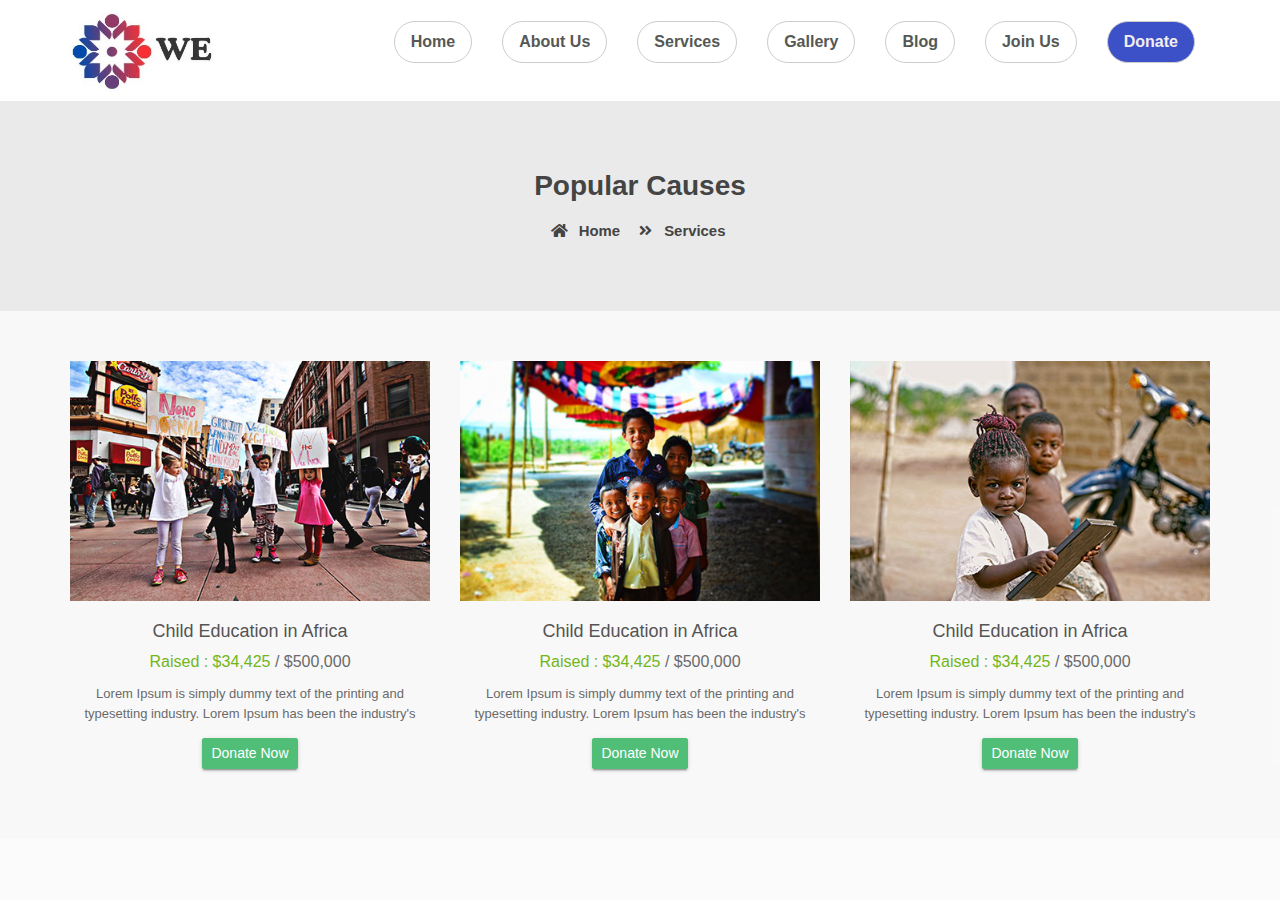
<file: services.html>
<!doctype html>
<html lang="en">

<head>
    <meta charset="utf-8">
    <meta name="viewport" content="width=device-width, initial-scale=1, shrink-to-fit=no">
    <title>SERVICES</title>
    <link rel="shortcut icon" href="assets/images/fav.png" type="image/x-icon">
   <link href="https://fonts.googleapis.com/css2?family=Ubuntu:wght@400;500&display=swap" rel="stylesheet">
    <link rel="shortcut icon" href="assets/images/fav.jpg">
    <link rel="stylesheet" href="assets/css/bootstrap.min.css">
    <link rel="stylesheet" href="assets/css/all.min.css">
    <link rel="stylesheet" href="assets/css/animate.css">
    <link rel="stylesheet" href="assets/plugins/slider/css/owl.carousel.min.css">
    <link rel="stylesheet" href="assets/plugins/slider/css/owl.theme.default.css">
    <link rel="stylesheet" type="text/css" href="assets/css/style.css" />
</head>

<body>

<header class="continer-fluid ">
    <!-- <div  class="header-top">
        <div class="container">
            <div class="row col-det">
                <div class="col-lg-6 d-none d-lg-block">
                    <ul class="ulleft">
                        <li>
                            <i class="far fa-envelope"></i>
                            sales@smarteyeapps.com
                            <span>|</span></li>
                        <li>
                            <i class="fas fa-phone-volume"></i>
                            +876 987 666 5433</li>
                    </ul>
                </div>
                <div class="col-lg-3 col-md-6 folouws">
                  
                    <ul class="ulright">
                       <li> <small>Folow Us </small>:</li>
                        <li>
                            <i class="fab fa-facebook-square"></i>
                        </li>
                        <li>
                            <i class="fab fa-twitter-square"></i>
                        </li>
                        <li>
                            <i class="fab fa-instagram"></i>
                        </li>
                        <li>
                            <i class="fab fa-linkedin"></i>
                        </li>
                    </ul>
                </div>
                <div class="col-lg-3 d-none d-md-block col-md-6 btn-bhed">
                    <button class="btn btn-sm btn-success">Join Us</button>
                    <button class="btn btn-sm btn-default">Donate</button>
                </div> -->
            </div>
        </div>
    </div>
    <div id="menu-jk" class="header-bottom">
        <div class="container">
            <div class="row nav-row">
                <div class="col-lg-3 col-md-12 logo" id="logo">
                    <a href="index.html">
                        <img src="assets/images/we.jpg" alt="">
                        <a data-toggle="collapse" data-target="#menu" href="#menu"><i class="fas d-block d-lg-none  small-menu fa-bars"></i></a>
                    </a>

                </div>
                <div id="menu" class="col-lg-9 col-md-12 d-none d-lg-block nav-col">

                            <ul class="navbad">
                                <li class="nav-item active">
                                    <a class="nav-link" href="index.html">Home
                                    </a>
                                </li>
                                <li class="nav-item">
                                    <a class="nav-link" href="about_us.html">About Us</a>
                                </li>
                                <li class="nav-item">
                                    <a class="nav-link" href="services.html">Services</a>
                                </li>

                                <li class="nav-item">
                                    <a class="nav-link" href="gallery.html">Gallery</a>
                                </li>

                                <li class="nav-item">
                                    <a class="nav-link" href="blog.html">Blog</a>
                                </li>
                                  
                                <li class="nav-item">
                                    <a class="nav-link" id="join" href="login.html">Join Us</a>
                                </li>
                                <li class="nav-item">
                                    <a class="nav-link" id="donate" href="">Donate</a>
                                </li>




                            </ul>


                </div>
            </div>
        </div>
    </div> 
</header>
 
  <!--  ************************* Page Title Starts Here ************************** -->
        
    <div class="page-nav no-margin row">
        <div class="container">
            <div class="row">
                <h2>Popular Causes</h2>
                <ul>
                    <li> <a href="#"><i class="fas fa-home"></i> Home</a></li>
                    <li><i class="fas fa-angle-double-right"></i> Services</li>
                </ul>
            </div>
        </div>
    </div>
    
    
   
  <!-- ################# Events Start Here#######################--->
    <section class="events">
        <div class="container">
           
            <div class="event-ro row">
                <div class="col-md-4 col-sm-6">
                    <div class="event-box">
                        <img src="assets/images/events/image_08.jpg" alt="">
                        <h4>Child Education in Africa</h4>
                        
                        <p class="raises"><span>Raised : $34,425</span> / $500,000 </p>
                        <p class="desic">Lorem Ipsum is simply dummy text of the printing and typesetting industry.  Lorem Ipsum has been the industry's </p>
                        <a href="login.html"><button class="btn btn-success btn-sm">Donate Now</button></a>
                    </div>
                </div>
                <div class="col-md-4 col-sm-6">
                    <div class="event-box">
                        <img src="assets/images/events/image_06.jpg" alt="">
                        <h4>Child Education in Africa</h4>
                        <p class="raises"><span>Raised : $34,425</span> / $500,000 </p>
                        <p class="desic">Lorem Ipsum is simply dummy text of the printing and typesetting industry.  Lorem Ipsum has been the industry's </p>
                        <a href="login.html"><button class="btn btn-success btn-sm">Donate Now</button></a>
                    </div>
                </div>
                <div class="col-md-4 col-sm-6">
                    <div class="event-box">
                        <img src="assets/images/events/image_04.jpg" alt="">
                        <h4>Child Education in Africa</h4>
                        <p class="raises"><span>Raised : $34,425</span> / $500,000 </p>
                        <p class="desic">Lorem Ipsum is simply dummy text of the printing and typesetting industry.  Lorem Ipsum has been the industry's </p>
                        <a href="login.html"><button class="btn btn-success btn-sm">Donate Now</button></a>
                    </div>
                </div>
                 <!-- <div class="col-md-4 col-sm-6">
                    <div class="event-box">
                        <img src="assets/images/events/image_05.jpg" alt="">
                        <h4>Child Education in Africa</h4>
                        <p class="raises"><span>Raised : $34,425</span> / $500,000 </p>
                        <p class="desic">Lorem Ipsum is simply dummy text of the printing and typesetting industry.  Lorem Ipsum has been the industry's </p>
                        <button class="btn btn-success btn-sm">Donate Now</button>
                    </div>
                </div>
                 <div class="col-md-4 col-sm-6">
                    <div class="event-box">
                        <img src="assets/images/events/image_06.jpg" alt="">
                        <h4>Child Education in Africa</h4>
                        <p class="raises"><span>Raised : $34,425</span> / $500,000 </p>
                        <p class="desic">Lorem Ipsum is simply dummy text of the printing and typesetting industry.  Lorem Ipsum has been the industry's </p>
                        <button class="btn btn-success btn-sm">Donate Now</button>
                    </div>
                </div>
                 <div class="col-md-4 col-sm-6">
                    <div class="event-box">
                        <img src="assets/images/events/image_07.jpg" alt="">
                        <h4>Child Education in Africa</h4>
                        <p class="raises"><span>Raised : $34,425</span> / $500,000 </p>
                        <p class="desic">Lorem Ipsum is simply dummy text of the printing and typesetting industry.  Lorem Ipsum has been the industry's </p>
                        <button class="btn btn-success btn-sm">Donate Now</button>
                    </div>
                </div> -->
            </div>
        </div>
    </section>   
      
       
  
                 
  <!--  ************************* Footer Starts Here ************************** -->
          
      <!-- <footer class="footer">
        <div class="container">
            <div class="row">
                <div class="col-md-4 col-sm-12">
                    <h2>About Us</h2>
                    <p>
                        Smart Eye is a leading provider of information technology, consulting, and business process services. Our dedicated employees offer strategic insights, technological expertise and industry experience.
                    </p>
                    <p>We focus on technologies that promise to reduce costs, streamline processes and speed time-to-market, Backed by our strong quality processes and rich experience managing global... </p>
                </div>
                <div class="col-md-4 col-sm-12">
                    <h2>Useful Links</h2>
                    <ul class="list-unstyled link-list">
                        <li><a ui-sref="about" href="#/about">About us</a><i class="fa fa-angle-right"></i></li>
                        <li><a ui-sref="portfolio" href="#/portfolio">Portfolio</a><i class="fa fa-angle-right"></i></li>
                        <li><a ui-sref="products" href="#/products">Latest jobs</a><i class="fa fa-angle-right"></i></li>
                        <li><a ui-sref="gallery" href="#/gallery">Gallery</a><i class="fa fa-angle-right"></i></li>
                        <li><a ui-sref="contact" href="#/contact">Contact us</a><i class="fa fa-angle-right"></i></li>
                    </ul>
                </div>
                <div class="col-md-4 col-sm-12 map-img">
                    <h2>Contact Us</h2>
                    <address class="md-margin-bottom-40">
                        BlueDart <br>
                        Marthandam (K.K District) <br>
                        Tamil Nadu, IND <br>
                        Phone: +91 9159669599 <br>
                        Email: <a href="mailto:info@anybiz.com" class="">info@bluedart.in</a><br>
                        Web: <a href="smart-eye.html" class="">www.bluedart.in</a>
                    </address>

                </div>
            </div>
            
            
            <div class="nav-box row clearfix">
                <div class="inner col-md-9 clearfix">
                    <ul class="footer-nav clearfix">
                        <li><a href="#">Home</a></li>
                        <li><a href="#">About</a></li>
                        <li><a href="#">Gallery</a></li>
                        <li><a href="#">Servies</a></li>
                        <li><a href="#">Blog</a></li>
                        <li><a href="#">Contact</a></li>
                    </ul>

                  
                </div>
                  <div class="donate-link col-md-3"><a href="donate.html" class="btn btn-primary "><span class="btn-title">Donate Now</span></a></div>
            </div>
            
        </div>
        

    </footer>
    <div class="copy">
            <div class="container">
                <a href="https://www.smarteyeapps.com/">2015 &copy; All Rights Reserved | Designed and Developed by Smarteyeapps</a>
                
                <span>
                <a><i class="fab fa-github"></i></a>
                <a><i class="fab fa-google-plus-g"></i></a>
                <a><i class="fab fa-pinterest-p"></i></a>
                <a><i class="fab fa-twitter"></i></a>
                <a><i class="fab fa-facebook-f"></i></a>
        </span>
            </div>

        </div>
          
    
</body>

<script src="assets/js/jquery-3.2.1.min.js"></script>
<script src="assets/js/popper.min.js"></script>
<script src="assets/js/bootstrap.min.js"></script>
<script src="assets/plugins/scroll-fixed/jquery-scrolltofixed-min.js"></script>
<script src="assets/plugins/slider/js/owl.carousel.min.js"></script>
<script src="assets/js/script.js"></script>

</html> -->
</file>
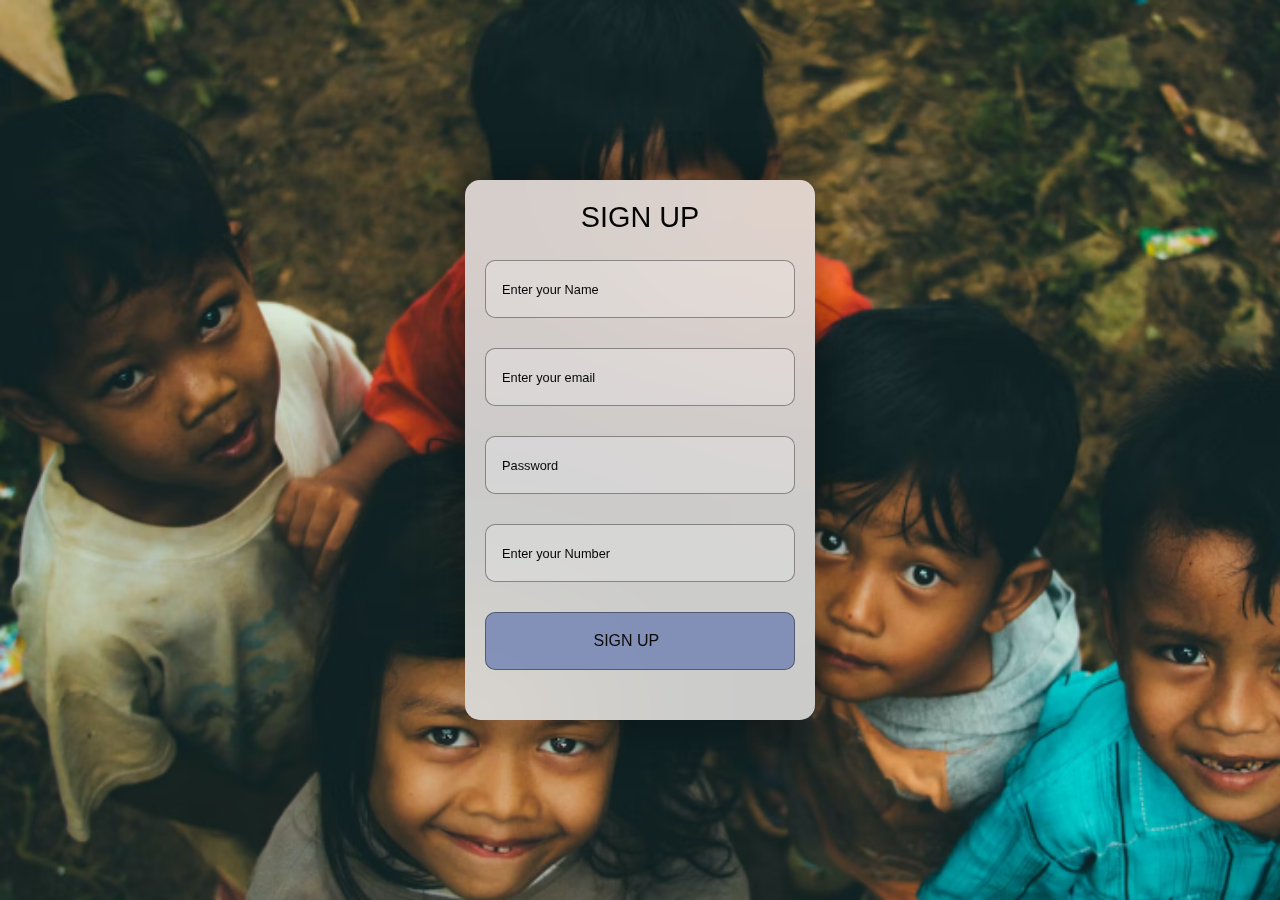
<file: signup.html>
<!DOCTYPE html>
<html lang="en">
  <head>
    <meta charset="UTF-8" />
    <meta http-equiv="X-UA-Compatible" content="IE=edge" />
    <meta name="viewport" content="width=device-width, initial-scale=1.0" />
    <link rel="stylesheet" href="./assets/css/signup.css" />
    <!-- CSS only -->
    <link
      rel="stylesheet"
      href="https://cdnjs.cloudflare.com/ajax/libs/twitter-bootstrap/4.5.2/css/bootstrap.css"
    />
    <link
      rel="stylesheet"
      href="https://cdn.datatables.net/1.12.1/css/dataTables.bootstrap4.min.css"
    />
    <link
      rel="stylesheet"
      href="https://cdn.jsdelivr.net/npm/bootstrap@4.0.0/dist/css/bootstrap.min.css"
      integrity="sha384-Gn5384xqQ1aoWXA+058RXPxPg6fy4IWvTNh0E263XmFcJlSAwiGgFAW/dAiS6JXm"
      crossorigin="anonymous"
    />

    <title>Animated Card</title>
  </head>
  <body>
    <div class="container">

        <div class="login">
    
            <h1>SIGN UP</h1>
    
            <form action="#" method="post" id="signup" >
                <div class="input-box">
                <input type="text" placeholder="Enter your Name" class="box" id="name" required/>
            
                </div>
         

                <div class="input-box">
                    <input type="email" placeholder="Enter your email"  id="signup-email" required>
                    
                </div>
             
    
                <div class="input-box">
                    <input type="password" placeholder="Password" id="signup-password" required>
                
                </div>
                <div class="input-box">
                    <input type="text" placeholder="Enter your Number" class="box" id="phoneNumber" required/>
                    </div>

                <div class="input-box">
                <a href="login.html" type="submit" value="SIGN UP" class="btn" onclick="handleSignup()">SIGN UP</a>
                </div>
    
                <!-- <button type="submit">LOGIN</button> -->
    
    
            </form>
    
        </div><!-- End Login -->
    
    </div>
    <script src="./assets/js/login.js"></script>

  </body>
</html>
</file>
<file: assets/css/style.css>
@import url(https://fonts.googleapis.com/css?family=Montserrat:300,400,600,700);
@import url(https://fonts.googleapis.com/css?family=Arimo:300,400,400italic,700,700italic);

* {
  margin: 0px;
  padding: 0px;
  list-style: none; }

img {
  max-width: 100%; }

a {
  text-decoration: none;
  outline: none;
  color: #444; }

a:hover {
  color: #444; }

ul {
  margin-bottom: 0;
  padding-left: 0; }

a:hover,
a:focus,
input,
textarea {
  text-decoration: none;
  outline: none; }

.center {
  text-align: center; }

.left {
  text-align: left; }

.right {
  text-align: right; }

.cp {
  cursor: pointer; }

html, body {
  height: 100%; }

p {
  margin-bottom: 0px;
  width: 100%; }

.no-padding {
  padding: 0px; }

.no-margin {
  margin: 0px; }

.hid {
  display: none; }

.top-mar {
  margin-top: 15px; }

.h-100 {
  height: 100%; }

::placeholder {
  color: #747f8a !important;
  font-size: 13px;
  opacity: .5 !important; }

.container-fluid {
  padding: 0px; }

h1, h2, h3, h4, h5, h6 {
  color: #545454; }

body {
  background-color: #f1f1f145 !important;
  -webkit-font-smoothing: antialiased;
  -moz-osx-font-smoothing: grayscale;
  text-rendering: optimizeLegibility;
  color: #6A6A6A;
  overflow-x: hidden; }

.session-title {
  padding: 30px;
  margin: 0px;
  margin-bottom: 20px; }
  @media screen and (max-width: 767px) {
    .session-title {
      padding: 5px; } }
  .session-title h2 {
    width: 100%;
    text-align: center;
    font-weight: 600;
    margin-bottom: 0px; }
  .session-title p {
    max-width: 850px;
    text-align: center;
    float: none;
    margin: auto;
    font-size: .9rem;
    margin-top: 6px; }
  .session-title span {
    float: right;
    font-style: italic; }

.inner-title {
  padding: 20px;
  padding-left: 0px;
  margin: 0px;
  margin-bottom: 10px;
  padding-bottom: 0px;
  border-bottom: 1px solid #ccccccc4;
  display: block;
  padding-right: 0px; }
  .inner-title h2 {
    width: 100%;
    text-align: center;
    font-size: 1rem;
    font-weight: 600;
    text-align: left;
    border-bottom: 1px solid #863dd9;
    padding-bottom: 10px;
    margin-bottom: 0px;
    width: 300px; }
  .inner-title p {
    width: 100%;
    text-align: center; }
  .inner-title .btn {
    float: right;
    margin-top: -38px;
    font-weight: 600;
    font-size: .8rem; }

.page-nav {
  background-size: 100%;
  padding: 68px;
  text-align: center;
  background-color: #eaeaea; }
  .page-nav ul {
    float: none;
    margin: auto; }
  @media screen and (max-width: 992px) {
    .page-nav {
      background-size: auto; } }
  @media screen and (max-width: 767px) {
    .page-nav {
      padding-top: 200px;
      padding-bottom: 40px; } }
  @media screen and (max-width: 356px) {
    .page-nav {
      padding-top: 200px;
      padding-bottom: 40px; } }
  .page-nav h2 {
    font-size: 28px;
    width: 100%;
    font-weight: 700;
    color: #444; }
    @media screen and (max-width: 600px) {
      .page-nav h2 {
        font-size: 26px; } }
  .page-nav ul li {
    float: left;
    margin-right: 10px;
    margin-top: 10px;
    font-size: 16px;
    font-size: .93rem;
    font-weight: 600;
    color: #444; }
    .page-nav ul li i {
      width: 30px;
      text-align: center;
      color: #444; }
    .page-nav ul li a {
      color: #444;
      font-size: .93rem;
      font-weight: 600; }

.btn-success {
  background-color: #51be78;
  border-color: #51be78; }
  .btn-success:hover {
    background-color: #51be78 !important;
    border-color: #51be78 !important; }
  .btn-success:active {
    background-color: #51be78 !important;
    border-color: #51be78 !important; }
  .btn-success:focus {
    background-color: #51be78 !important;
    border-color: #51be78 !important;
    box-shadow: none !important; }

.btn-primary {
  background-color: #3cc88f;
  border-color: #3cc88f; }
  .btn-primary:hover {
    background-color: #3cc88f !important;
    border-color: #3cc88f !important; }
  .btn-primary:active {
    background-color: #3cc88f !important;
    border-color: #3cc88f !important; }
  .btn-primary:focus {
    background-color: #3cc88f !important;
    border-color: #3cc88f !important;
    box-shadow: none !important; }

.btn {
  box-shadow: 0 3px 1px -2px rgba(0, 0, 0, 0.2), 0 2px 2px 0 rgba(0, 0, 0, 0.14), 0 1px 5px 0 rgba(0, 0, 0, 0.12);
  border-radius: 2px; }

.form-control:focus {
  box-shadow: none !important;
  border: 1px solid #CCC; }

.btn-light {
  background-color: #FFF;
  color: #3F3F3F; }

.collapse.show {
  display: block !important; }

.form-control:focus {
  box-shadow: none;
  border: 1px solid #CCC; }

.form-control {
  background-color: #F8F8F8;
  margin-bottom: 20px; }
  .form-control:focus {
    background-color: #FFF;
    border-color: #CCC; }

.container {
  max-width: 1170px; }
  @media screen and (max-width: 575px) {
    .container {
      padding: 10px 15px; } }

/* =================== Header Style Starts Here =================== */
header {
  box-shadow: 0 2px 5px 0 rgba(0, 0, 0, 0.16), 0 2px 10px 0 rgba(0, 0, 0, 0.12);
  background-color: #FFF;
  width: 100%;
  z-index: 99; }
  header .logo {
    padding-top: 6px; }
  header .header-top {
    background-color: #fff;
    border-bottom: 1px solid #d3d7cea6;
    padding: 7px; }
    header .header-top .col-det .ulleft li {
      float: left;
      padding: 12px;
      color: #686968;
      font-size: .9rem; }
      header .header-top .col-det .ulleft li i {
        margin-right: 5px;
        color: #bfbfbf; }
      header .header-top .col-det .ulleft li span {
        margin-left: 15px; }
    header .header-top .col-det .ulright {
      float: right; }
      header .header-top .col-det .ulright li {
        float: left;
        padding: 10px;
        color: #d3d7ce;
        font-size: 1rem;
        font-weight: 600; }
        header .header-top .col-det .ulright li i {
          margin-right: 5px;
          color: #8c8a8a; }
        header .header-top .col-det .ulright li small {
          color: #8c8a8a;
          font-weight: 600; }
        header .header-top .col-det .ulright li span {
          margin-left: 15px; }
    header .header-top .btn-bhed {
      padding-top: 7px;
      text-align: right; }
      header .header-top .btn-bhed .btn {
        padding: 5px 23px;
        border-radius: 50px;
        margin-left: 5px; }
        #logo img{
          width: 55%;
          height: 95%;
        }

  header .header-bottom {
    padding: 6px;
    background-color: #fff; }
    @media screen and (max-width: 991px) {
      header .header-bottom {
        padding: 0px; } }
    @media screen and (max-width: 991px) {
      header .header-bottom img {
        padding: 5px;
        margin-top: 0px;
        max-width: 230px; } }
  header .nav-col .navbad {
    display: block;
    float: right; }
    @media screen and (max-width: 991px) {
      header .nav-col .navbad {
        width: 100%; } }
    header .nav-col .navbad li {
      padding: 15px 15px;
      font-weight: 700;
      font-size: 1rem;
      float: left; }
       #donate{
        background-color: #3c51c8;
        color: rgb(243, 238, 238);
      }
      .navbad li #donate:hover{
        background-color: rgb(112, 245, 112);
      }
      @media screen and (max-width: 1005px) {
        header .nav-col .navbad li {
          padding: 15px 12px; } }
      @media screen and (max-width: 991px) {
        header .nav-col .navbad li {
          float: none;
          width: 100%;
          padding: 10px; } }
      header .nav-col .navbad li a {
        color: #555855;
        border: 1px solid #CCC;
        border-radius: 50px; }
        header .nav-col .navbad li a:hover {
          background-color: #3c51c8;
          color: #fff !important; }
    header .nav-col .navbad .nav-btn {
      float: right; }
  header .small-menu {
    float: right;
    color: #686968;
    font-size: 1.8rem;
    position: absolute;
    right: 13px;
    top: 19px; }

@media screen and (max-width: 767px) {
  .navbar {
    padding: 0px; } }

.navbar-toggler {
  position: absolute;
  right: 0px;
  top: -40px; }
  @media screen and (max-width: 767px) {
    .navbar-toggler {
      top: -50px; } }

.scroll-to-fixed-fixed {
  background-color: #FFF;
  box-shadow: 0 2px 5px 0 rgba(0, 0, 0, 0.16), 0 2px 10px 0 rgba(0, 0, 0, 0.12); }

.scroll-to-fixed-fixed {
  padding: 5px !important; }

/* =================== Slider Style Starts Here =================== */
.slider {
  position: relative; }

.slider-captions {
  position: absolute;
  bottom: 132px;
  text-align: center; }

@media screen and (max-width: 1050px) {
  .slider-captions {
    bottom: 100px !important; }

  width: 90%;
  text-align: center;
  float: none;
  margin: auto;
  .slider-captions .slider-title {
    font-size: 42px; } }
@media screen and (max-width: 810px) {
  .slider-captions {
    bottom: 50px !important; }

  .slider-captions .slider-title {
    font-size: 32px; } }
@media screen and (max-width: 572px) {
  .slider-captions {
    display: none; } }
.slider-title {
  font-size: 66px;
  font-weight: 600;
  color: #fff;
  letter-spacing: -3px; }

.slider-text {
  margin-bottom: 20px;
  color: #fff; }

.slider-img {
  background: -moz-linear-gradient(top, rgba(45, 32, 44, 0.3) 0%, rgba(45, 32, 44, 0.1) 100%);
  background: -webkit-linear-gradient(top, rgba(45, 32, 44, 0.3) 0%, rgba(45, 32, 44, 0.1) 100%);
  background: linear-gradient(to bottom, rgba(45, 32, 44, 0.3) 0%, rgba(45, 32, 44, 0.1) 100%);
  filter: progid:DXImageTransform.Microsoft.gradient(startColorstr='#cc1b2429', endColorstr='#cc1b2429', GradientType=0);
  position: relative; }

.slider-img img {
  position: relative;
  z-index: -1;
  
}


.slider .owl-nav .owl-prev,
.slider .owl-nav .owl-next {
  color: #fff;
  display: inline-block;
  zoom: 1;
  margin: 5px;
  padding: 6px 12px;
  font-size: 22px;
  -webkit-border-radius: 23px;
  -moz-border-radius: 23px;
  border-radius: 23px;
  background: transparent;
  filter: Alpha(Opacity=50);
  line-height: 1;
  border: 2px solid #fff; }

.owl-controls.clickable .owl-buttons div:hover {
  filter: Alpha(Opacity=100);
  opacity: 1;
  text-decoration: none;
  background-color: #fff; }

.slider .owl-nav .owl-prev {
  position: absolute;
  top: 40%;
  left: 25px; }

.slider .owl-nav .owl-next {
  position: absolute;
  top: 40%;
  right: 25px; }

.slider .owl-dots .owl-dot {
  position: relative;
  text-align: center;
  bottom: 40px;
  max-width: 1140px;
  margin: 0 auto; }

.slider .owl-dots .owl-dot span {
  display: block;
  width: 14px;
  height: 14px;
  margin: 0px 0px 10px 10px;
  filter: Alpha(Opacity=50);
  /*IE7 fix*/
  opacity: 0.8;
  -webkit-border-radius: 20px;
  -moz-border-radius: 20px;
  border-radius: 20px;
  border: 2px solid #fff;
  float: left; }

.slider .owl-dots .owl-dot.active span {
  background-color: #fff; }

.slider .owl-dots .owl-dot.active span,
.slider .owl-controls.clickable .owl-page:hover span {
  background-color: #fff;
  filter: Alpha(Opacity=100);
  /*IE7 fix*/
  opacity: 1; }

.slider .col-lg-offset-2 {
  float: none;
  margin: auto; }

/* ===================================== About CSS ================================== */
.about-us {
  background-color: #edf1f5;
  padding: 50px; }
  @media screen and (max-width: 940px) {
    .about-us {
      padding: 30px 10px; } }
  .about-us .natur-row {
    margin-top: 20px; }
  .about-us .text-part h2 {
    font-weight: 600;
    font-size: 1.8rem;
    margin-bottom: 20px; }
  .about-us .text-part p {
    text-indent: 20px;
    margin-bottom: 15px;
    line-height: 27px;
    font-weight: 500;
    text-align: justify;
    font-size: .9rem; }
  .about-us .image-part .about-quick-box .about-qcard {
    padding: 50px 30px;
    background-color: #FFF;
    box-shadow: 0 2px 3px 0 rgba(218, 218, 253, 0.35), 0 0px 3px 0 rgba(206, 206, 238, 0.35);
    border-radius: 15px;
    text-align: center;
    margin-bottom: 30px; }
    .about-us .image-part .about-quick-box .about-qcard p {
      font-weight: 600;
      font-size: 1.2rem; }
    .about-us .image-part .about-quick-box .about-qcard i {
      font-size: 3rem;
      margin-bottom: 30px;
      color: #3cc88f; }
    .about-us .image-part .about-quick-box .about-qcard .red {
      color: #ff6b70; }
    .about-us .image-part .about-quick-box .about-qcard .yell {
      color: #f7a900; }
    .about-us .image-part .about-quick-box .about-qcard .blu {
      color: #21d7d9; }

/* ===================================== Events Home CSS ================================== */
.events {
  background-color: #efefef2e;
  padding: 50px; }

@media screen and (max-width: 940px) {
  .events {
    padding: 30px 10px; } }
.events .event-ro .event-box {
  text-align: center;
  margin-bottom: 20px; }

.events .event-ro .event-box img {
  margin-bottom: 20px; }

.events .event-ro .event-box h4 {
  font-size: 18px; }

.events .event-ro .event-box .raises {
  margin-bottom: 10px; }

.events .event-ro .event-box .raises span {
  color: #71b61b; }

.events .event-ro .event-box .desic {
  font-size: 13px;
  margin-bottom: 15px; }

/* ===================================== Mission Vision CSS ================================== */
.mission-vision {
  background-color: #FFF; }
  .mission-vision .mission {
    padding: 50px; }
    @media screen and (max-width: 940px) {
      .mission-vision .mission {
        padding: 30px 10px; } }
  .mission-vision .vision {
    padding: 50px; }
    @media screen and (max-width: 940px) {
      .mission-vision .vision {
        padding: 30px 10px; } }
  .mission-vision .mv-det {
    margin: auto; }

/* ===================================== Charity Number CSS ================================== */
.doctor-message {
  background-image: url("../images/slider/slider-2.jpg");
  background-attachment: fixed;
  background-size: cover; }
  .doctor-message .session-title h2 {
    color: #FFF; }

.doctor-message .inner-lay {
  background-color: rgba(0, 0, 0, 0.8);
  padding: 50px;
  color: #FFF; }

@media screen and (max-width: 940px) {
  .doctor-message .inner-lay {
    padding: 30px 10px; } }
.doctor-message .inner-lay .numb {
  text-align: center;
  padding: 30px; }

.doctor-message .inner-lay .numb h3 {
  font-size: 42px;
  padding-bottom: 10px;
  border-bottom: 1px solid #CCC;
  margin-bottom: 20px;
  color: #FFF; }

/* ===================================== Our Blog CSS ================================== */
.our-blog {
  background-color: #FDFDFD;
  padding: 40px; }

@media screen and (max-width: 967px) {
  .our-blog {
    padding: 30px 0px; } }
.our-blog .single-blog {
  margin-bottom: 20px;
  background-color: #FFF;
  box-shadow: 0 2px 6px 0 rgba(218, 218, 253, 0.65), 0 2px 6px 0 rgba(206, 206, 238, 0.54); }

.our-blog .single-blog figure {
  margin-bottom: 5px; }

.our-blog .single-blog .blog-detail {
  padding: 15px; }

.our-blog .single-blog small {
  color: #71b61b;
  font-size: 12px; }

.our-blog .single-blog h4 {
  font-size: 1.2rem;
  margin-bottom: 10px;
  margin-top: 10px; }

.our-blog .single-blog p {
  text-align: justify;
  text-indent: 20px; }

.our-blog .single-blog .link a {
  font-size: 12px;
  color: #71b61b; }

.our-blog .single-blog .link i {
  padding-top: 6px;
  margin-left: 5px;
  color: #FFFFFF; }

/* ===================================== Fooer CSS ================================== */
.footer {
  padding: 50px;
  padding-bottom: 50px;
  background-color: #3f5494;
  color: #FFF; }

@media screen and (max-width: 940px) {
  .footer {
    padding: 30px 10px; } }
.footer h2 {
  font-size: 26px;
  margin-top: 10px;
  color: #FFF;
  font-size: 1.2rem;
  margin-bottom: 15px; }

.footer p {
  text-align: justify;
  text-indent: 20px;
  font-size: .9rem; }

.footer .link-list li {
  padding: 10px;
  border-bottom: 1px solid #6C6C6C;
  font-size: .9rem; }

.footer .link-list li a {
  color: #FFF; }

.footer .link-list li i {
  float: right; }

.footer .map-img {
  font-weight: 600;
  font-size: 17px;
  padding-left: 20px; }

.footer address {
  font-weight: 300; }

.footer address a {
  color: #FFF;
  font-size: 1rem;
  font-family: "mouse-300", Arial, Helvetica, sans-serif; }

.copy {
  padding: 20px;
  background: #1a202f;
  color: #FFF; }

.copy a {
  color: #FFF; }

.copy span {
  float: right; }

.copy span i {
  margin-right: 20px; }

.kf-2 {
  background-color: #FCFCFC;
  padding: 50px; }

@media screen and (max-width: 940px) {
  .kf-2 {
    padding: 30px 10px; } }
.kf-2 .single-key {
  box-shadow: 0 2px 3px 0 rgba(218, 218, 253, 0.35), 0 0px 3px 0 rgba(206, 206, 238, 0.35); }

/* ===================================== Our Team Starts Here ===================================== */
.our-team {
  padding: 50px;
  background-color: #cccccc1c; }
  @media screen and (max-width: 940px) {
    .our-team {
      padding: 30px 10px; } }
  .our-team .team-row {
    margin-top: 20px; }
    .our-team .team-row .single-usr {
      box-shadow: 0 2px 6px 0 rgba(218, 218, 253, 0.65), 0 2px 6px 0 rgba(206, 206, 238, 0.54);
      margin-bottom: 20px; }
      .our-team .team-row .single-usr img {
        width: 100%; }
      .our-team .team-row .single-usr .det-o {
        padding: 20px;
        background-color: #3cc88f; }
        .our-team .team-row .single-usr .det-o h4 {
          color: #FFF;
          margin-bottom: 0px;
          font-size: 1.1rem;
          font-weight: 600; }
        .our-team .team-row .single-usr .det-o i {
          color: #FFF;
          font-size: .8rem; }

.nav-box {
  margin-top: 50px;
  border-radius: 50px;
  border: 1px solid #ccc; }
  .nav-box ul li {
    float: left;
    padding: 15px; }
    .nav-box ul li a {
      color: #FFFF; }
  .nav-box .btn {
    margin-top: 7px;
    float: right;
    border-radius: 50px; }

/* ===================================== Gallery Style  ================================== */
.gallery-filter {
  width: 100%;
  text-align: center; }

.gallery-filter .btn {
  background-color: #FFF; }

.gallery {
  padding: 50px;
  padding: 30px;
  background-color: #FFF; }
  @media screen and (max-width: 940px) {
    .gallery {
      padding: 30px 10px; } }

.gallery-title {
  font-size: 36px;
  color: #00ab9f;
  text-align: center;
  font-weight: 500;
  margin-bottom: 70px; }

.gallery-title:after {
  content: "";
  position: absolute;
  width: 7.5%;
  left: 46.5%;
  height: 45px;
  border-bottom: 1px solid #3cc88f; }

.filter-button {
  font-size: 18px;
  border: 1px solid #3cc88f;
  border-radius: 5px;
  text-align: center;
  color: #3cc88f;
  margin-bottom: 30px; }

.filter-button:hover {
  font-size: 18px;
  border: 1px solid #3cc88f;
  border-radius: 5px;
  text-align: center;
  color: #ffffff;
  background-color: #3cc88f; }

.btn-default:active .filter-button:active {
  background-color: #3cc88f;
  color: white; }

.port-image {
  width: 100%; }
  
  #ab1 img{
    height: 250px;
    width: 900px;
  }
  #ab2 img{
    height: 250px;
    width: 680px;
  }
 
.gallery_product {
  margin-bottom: 30px; }

.social i{
  font-size: 23px;
}

/*# sourceMappingURL=style.css.map */
</file>
<file: assets/css/login.css>
body {
    width: 100%;
    min-height: 100vh;
    box-sizing: border-box;
    font-family: "Open Sans";
    background-image:url(b5.png);
    background-repeat: no-repeat;
    background-size: cover;
}

.container {
    position: relative;
    min-height: 100vh;
    max-width: 100% !important;
    /* background-image:url("assets/images/bg.png"); */
    overflow: hidden;
    display: grid;
    place-items: center;
}

/* .container::before {
    content: "";
    position: absolute;
    width: 400px;
    height: 400px;
    border-radius: 50%;
    background: #85647c;
    /* transform: scale(0.5) translate(-100%, -100%); */
    /* transform: translateX(4em); */
    /* transform: scale(2, 0.5); */

    /* animation: move-up6 2s ease-in infinite alternate-reverse;
    
} */ */

.container::after {
    content: "";
    position: absolute;
    vertical-align: bottom;
    width: 250px;
    height: 250px;
    border-radius: 50%;
    background: #f3f5f7;
    
    animation: move-up6 2s ease-in infinite alternate-reverse;
}
@keyframes move-up6 {
  to {
        transform: translateY(-50px);

    }
  }

a {
    text-decoration: none;
}

.login {
    position: relative;
    width: 350px;
    padding: 30px;
    height: fit-content;
    background-color: rgba(255, 255, 255, 0.76);
    border: 1px solid rgba(14, 12, 12, 0.5);
    border-radius: 15px;
    z-index: 10;
    backdrop-filter: blur(100px);
    box-shadow: 10px 10px 40px rgba(0, 0, 0, 0.2),
    -10px -10px 40px rgba(0, 0, 0, 0.2);
}

@media (max-width:400px) {
    .login {
        width: 90%;
    }
}

.login h1 {
    font-size: 1.8rem;
    color: #0f0f0f;
    margin-bottom: 40px;
    margin-top: 0;
    text-align: center;
}

.login form {
    width: 100%;
    height: 100%;
    outline: none;
    border: none;
}

.login form .input-box {
    width: 100%;
    position: relative;
    margin-bottom: 30px;
    display: flex;
}

.login form .input-box input {
    width: 100%;
    border: none;
    padding: 1rem 2.7rem 1rem 1rem;
    border-radius: 10px;
    color: #0f0e0e;
    background-color: rgba(255, 255, 255, 0.2);
    border: 1px solid rgba(255, 255, 255, 0.4);
}

.login form .input-box input::placeholder {
    color: #0e0d0d;
    font-size: 0.8rem;
    transition: 0.5s ease;
}

.login form .input-box input:focus::placeholder {
    opacity: 0;
}

.login form .input-box input:focus {
    outline: none;
}

.login form .input-box i {
    position: absolute;
    top: 50%;
    right: 15px;
    transform: translateY(-50%);
    color: #080808;
    font-size: 1.2rem;
}

.login form .rembar {
    margin-bottom: 30px;
    width: 100%;
}

.login form .rembar input {
    appearance: none;
}

.login form .rembar label {
    color: #020202;
    position: relative;
    width: 100%;
    padding-left: 35px;
    font-size: 0.9rem;
}

.login form .rembar label::before {
    content: "";
    position: absolute;
    left: 0;
    top: 50%;
    transform: translateY(-50%);
    width: 22px;
    height: 22px;
    border-radius: 50%;
    background-color: rgb(255, 255, 255);
}

.login form .rembar label::after {
    content: "";
    position: absolute;
    left: 4px;
    top: 50%;
    transform: translateY(-50%);
    width: 14px;
    height: 14px;
    border-radius: 50%;
    background-color: #fff;
    transition: 0.5 ease;
    opacity: 0;
    box-shadow: 2px 2px 5px rgba(0, 0, 0, 0.2);
}

.login form .rembar input:checked + label::after {
    opacity: 1;
}

.login form button {
    width: 100%;
    border: none;
    padding: 1rem 1rem 1rem 2.7rem;
    border-radius: 10px;
    color: #070606;
    margin-bottom: 30px;
    background-color: #f1f1f5;
    border: 1px solid rgba(14, 13, 13, 0.4);
    transition: 0.5s ease;
    cursor: pointer;
    font-weight: 600;
}

.login form button:hover {
    background-color: #111;
}

.login form .links {
    width: 100%;
    display: flex;
    justify-content: space-between;
    gap: 15px;
}

.login form .links a {
    color: #050505;
    font-weight: 100;
    font-size: 1rem;
    text-align: center;
}



.login form .input-box a{
    width: 100%;
    border: none;
    padding: 1rem 2.7rem 1rem 1rem;
    border-radius: 10px;
    color: #fff;
    background-color: rgba(255, 255, 255, 0.2);
    border: 1px solid rgba(17, 16, 16, 0.4);
    text-align: center;
}
.login form .input-box .btn:hover{
    background-color: #3c51c8;
    color: white;
}
.login form .input-box .btn{
    background-color: rgba(116, 133, 180, 0.842);
}
</file>
<file: assets/css/signup.css>
body {
    width: 100%;
    min-height: 100vh;
    box-sizing: border-box;
    font-family: "Open Sans";
    background-image: url("bg.png");
    background-repeat: no-repeat;
    background-size: cover;
}

.container {
    position: relative;
    min-height: 100vh;
    max-width: 100% !important;
    /* background-color: #161623; */
    overflow: hidden;
    display: grid;
    place-items: center;
}

/* .container::before {
    content: "";
    position: absolute;
    width: 400px;
    height: 300px;
    border-radius: 50%;
    background: #7B66FF;
    /* transform: scale(0.5) translate(-100%, -100%); */
    /* transform: translateX(4em); */
    /* transform: scale(2, 0.5); */

    /* animation: move-up6 2s ease-in infinite alternate-reverse;
    
} */ */

.container::after {
    content: "";
    position: absolute;
    vertical-align: bottom;
    width: 250px;
    height: 200px;
    border-radius: 50%;
    background: #5FBDFF;
    
    animation: move-up6 2s ease-in infinite alternate-reverse;
}
@keyframes move-up6 {
  to {
        transform: translateY(-50px);

    }
  }

a {
    text-decoration: none;
}

.login {
    position: relative;
    width: 350px;
    padding: 20px;
    height: fit-content;
    background-color: rgba(255, 255, 255, 0.76);
    /* border: 1px solid rgb(10, 10, 10); */
    border-radius: 15px;
    z-index: 10;
    backdrop-filter: blur(100px);
    box-shadow: 10px 10px 40px rgba(0, 0, 0, 0.2),
    -10px -10px 40px rgba(0, 0, 0, 0.2);
}

@media (max-width:400px) {
    .login {
        width: 90%;
    }
}

.login h1 {
    font-size: 1.8rem;
    color: #050505;
    margin-bottom: 25px;
    margin-top: 0;
    text-align: center;
}

.login form {
    width: 100%;
    height: 100%;
    outline: none;
    border: none;
}

.login form .input-box {
    width: 100%;
    position: relative;
    margin-bottom: 30px;
    display: flex;
}


.login form .input-box a{
    width: 100%;
    border: none;
    padding: 1rem 2.7rem 1rem 1rem;
    border-radius: 10px;
    color: #0a0a0a;
    background-color: rgba(116, 133, 180, 0.842);
    border: 1px solid rgba(12, 11, 11, 0.4);
    text-align: center;
    
    
}
.login form .input-box a:hover{
    background-color: #3c51c8;
    color: white;
}

.login form .input-box input {
    width: 100%;
    border: none;
    padding: 1rem 2.7rem 1rem 1rem;
    border-radius: 10px;
    color: #131212;
    background-color: rgba(255, 255, 255, 0.2);
    border: 1px solid rgba(10, 10, 10, 0.4);
}

.login form .input-box input::placeholder {
    color: #070606;
    font-size: 0.8rem;
    transition: 0.5s ease;
}

.login form .input-box input:focus::placeholder {
    opacity: 0;
}

.login form .input-box input:focus {
    outline: none;
}

.login form .input-box i {
    position: absolute;
    top: 50%;
    right: 15px;
    transform: translateY(-50%);
    color: #0c0b0b;
    font-size: 1.2rem;
}

.login form .rembar {
    margin-bottom: 30px;
    width: 100%;
}

.login form .rembar input {
    appearance: none;
}

.login form .rembar label {
    color: #080808;
    position: relative;
    width: 100%;
    padding-left: 35px;
    font-size: 0.9rem;
}

.login form .rembar label::before {
    content: "";
    position: absolute;
    left: 0;
    top: 50%;
    transform: translateY(-50%);
    width: 22px;
    height: 22px;
    border-radius: 50%;
    background-color: rgba(255, 255, 255, 0.2);
}

.login form .rembar label::after {
    content: "";
    position: absolute;
    left: 4px;
    top: 50%;
    transform: translateY(-50%);
    width: 14px;
    height: 14px;
    border-radius: 50%;
    background-color: #fff;
    transition: 0.5 ease;
    opacity: 0;
    box-shadow: 2px 2px 5px rgba(0, 0, 0, 0.2);
}

.login form .rembar input:checked + label::after {
    opacity: 1;
}

.login form button {
    width: 100%;
    border: none;
    padding: 1rem 1rem 1rem 2.7rem;
    border-radius: 10px;
    color: #faf2f2;
    margin-bottom: 30px;
    background-color: #161623;
    border: 1px solid rgba(19, 18, 18, 0.938);
    transition: 0.5s ease;
    cursor: pointer;
    font-weight: 600;
}

.login form button:hover {
    background-color: #3d3d3d;
}

.login form .links {
    width: 100%;
    display: flex;
    justify-content: space-between;
    gap: 15px;
}

.login form .links a {
    color: #070707;
    font-weight: 100;
    font-size: 0.7rem;
}
</file>
<file: assets/css/all.min.css>
.fa,.fab,.fad,.fal,.far,.fas{-moz-osx-font-smoothing:grayscale;-webkit-font-smoothing:antialiased;display:inline-block;font-style:normal;font-variant:normal;text-rendering:auto;line-height:1}.fa-lg{font-size:1.33333em;line-height:.75em;vertical-align:-.0667em}.fa-xs{font-size:.75em}.fa-sm{font-size:.875em}.fa-1x{font-size:1em}.fa-2x{font-size:2em}.fa-3x{font-size:3em}.fa-4x{font-size:4em}.fa-5x{font-size:5em}.fa-6x{font-size:6em}.fa-7x{font-size:7em}.fa-8x{font-size:8em}.fa-9x{font-size:9em}.fa-10x{font-size:10em}.fa-fw{text-align:center;width:1.25em}.fa-ul{list-style-type:none;margin-left:2.5em;padding-left:0}.fa-ul>li{position:relative}.fa-li{left:-2em;position:absolute;text-align:center;width:2em;line-height:inherit}.fa-border{border:.08em solid #eee;border-radius:.1em;padding:.2em .25em .15em}.fa-pull-left{float:left}.fa-pull-right{float:right}.fa.fa-pull-left,.fab.fa-pull-left,.fal.fa-pull-left,.far.fa-pull-left,.fas.fa-pull-left{margin-right:.3em}.fa.fa-pull-right,.fab.fa-pull-right,.fal.fa-pull-right,.far.fa-pull-right,.fas.fa-pull-right{margin-left:.3em}.fa-spin{-webkit-animation:fa-spin 2s linear infinite;animation:fa-spin 2s linear infinite}.fa-pulse{-webkit-animation:fa-spin 1s steps(8) infinite;animation:fa-spin 1s steps(8) infinite}@-webkit-keyframes fa-spin{0%{-webkit-transform:rotate(0deg);transform:rotate(0deg)}to{-webkit-transform:rotate(1turn);transform:rotate(1turn)}}@keyframes fa-spin{0%{-webkit-transform:rotate(0deg);transform:rotate(0deg)}to{-webkit-transform:rotate(1turn);transform:rotate(1turn)}}.fa-rotate-90{-ms-filter:"progid:DXImageTransform.Microsoft.BasicImage(rotation=1)";-webkit-transform:rotate(90deg);transform:rotate(90deg)}.fa-rotate-180{-ms-filter:"progid:DXImageTransform.Microsoft.BasicImage(rotation=2)";-webkit-transform:rotate(180deg);transform:rotate(180deg)}.fa-rotate-270{-ms-filter:"progid:DXImageTransform.Microsoft.BasicImage(rotation=3)";-webkit-transform:rotate(270deg);transform:rotate(270deg)}.fa-flip-horizontal{-ms-filter:"progid:DXImageTransform.Microsoft.BasicImage(rotation=0, mirror=1)";-webkit-transform:scaleX(-1);transform:scaleX(-1)}.fa-flip-vertical{-webkit-transform:scaleY(-1);transform:scaleY(-1)}.fa-flip-both,.fa-flip-horizontal.fa-flip-vertical,.fa-flip-vertical{-ms-filter:"progid:DXImageTransform.Microsoft.BasicImage(rotation=2, mirror=1)"}.fa-flip-both,.fa-flip-horizontal.fa-flip-vertical{-webkit-transform:scale(-1);transform:scale(-1)}:root .fa-flip-both,:root .fa-flip-horizontal,:root .fa-flip-vertical,:root .fa-rotate-90,:root .fa-rotate-180,:root .fa-rotate-270{-webkit-filter:none;filter:none}.fa-stack{display:inline-block;height:2em;line-height:2em;position:relative;vertical-align:middle;width:2.5em}.fa-stack-1x,.fa-stack-2x{left:0;position:absolute;text-align:center;width:100%}.fa-stack-1x{line-height:inherit}.fa-stack-2x{font-size:2em}.fa-inverse{color:#fff}.fa-500px:before{content:"\f26e"}.fa-accessible-icon:before{content:"\f368"}.fa-accusoft:before{content:"\f369"}.fa-acquisitions-incorporated:before{content:"\f6af"}.fa-ad:before{content:"\f641"}.fa-address-book:before{content:"\f2b9"}.fa-address-card:before{content:"\f2bb"}.fa-adjust:before{content:"\f042"}.fa-adn:before{content:"\f170"}.fa-adobe:before{content:"\f778"}.fa-adversal:before{content:"\f36a"}.fa-affiliatetheme:before{content:"\f36b"}.fa-air-freshener:before{content:"\f5d0"}.fa-airbnb:before{content:"\f834"}.fa-algolia:before{content:"\f36c"}.fa-align-center:before{content:"\f037"}.fa-align-justify:before{content:"\f039"}.fa-align-left:before{content:"\f036"}.fa-align-right:before{content:"\f038"}.fa-alipay:before{content:"\f642"}.fa-allergies:before{content:"\f461"}.fa-amazon:before{content:"\f270"}.fa-amazon-pay:before{content:"\f42c"}.fa-ambulance:before{content:"\f0f9"}.fa-american-sign-language-interpreting:before{content:"\f2a3"}.fa-amilia:before{content:"\f36d"}.fa-anchor:before{content:"\f13d"}.fa-android:before{content:"\f17b"}.fa-angellist:before{content:"\f209"}.fa-angle-double-down:before{content:"\f103"}.fa-angle-double-left:before{content:"\f100"}.fa-angle-double-right:before{content:"\f101"}.fa-angle-double-up:before{content:"\f102"}.fa-angle-down:before{content:"\f107"}.fa-angle-left:before{content:"\f104"}.fa-angle-right:before{content:"\f105"}.fa-angle-up:before{content:"\f106"}.fa-angry:before{content:"\f556"}.fa-angrycreative:before{content:"\f36e"}.fa-angular:before{content:"\f420"}.fa-ankh:before{content:"\f644"}.fa-app-store:before{content:"\f36f"}.fa-app-store-ios:before{content:"\f370"}.fa-apper:before{content:"\f371"}.fa-apple:before{content:"\f179"}.fa-apple-alt:before{content:"\f5d1"}.fa-apple-pay:before{content:"\f415"}.fa-archive:before{content:"\f187"}.fa-archway:before{content:"\f557"}.fa-arrow-alt-circle-down:before{content:"\f358"}.fa-arrow-alt-circle-left:before{content:"\f359"}.fa-arrow-alt-circle-right:before{content:"\f35a"}.fa-arrow-alt-circle-up:before{content:"\f35b"}.fa-arrow-circle-down:before{content:"\f0ab"}.fa-arrow-circle-left:before{content:"\f0a8"}.fa-arrow-circle-right:before{content:"\f0a9"}.fa-arrow-circle-up:before{content:"\f0aa"}.fa-arrow-down:before{content:"\f063"}.fa-arrow-left:before{content:"\f060"}.fa-arrow-right:before{content:"\f061"}.fa-arrow-up:before{content:"\f062"}.fa-arrows-alt:before{content:"\f0b2"}.fa-arrows-alt-h:before{content:"\f337"}.fa-arrows-alt-v:before{content:"\f338"}.fa-artstation:before{content:"\f77a"}.fa-assistive-listening-systems:before{content:"\f2a2"}.fa-asterisk:before{content:"\f069"}.fa-asymmetrik:before{content:"\f372"}.fa-at:before{content:"\f1fa"}.fa-atlas:before{content:"\f558"}.fa-atlassian:before{content:"\f77b"}.fa-atom:before{content:"\f5d2"}.fa-audible:before{content:"\f373"}.fa-audio-description:before{content:"\f29e"}.fa-autoprefixer:before{content:"\f41c"}.fa-avianex:before{content:"\f374"}.fa-aviato:before{content:"\f421"}.fa-award:before{content:"\f559"}.fa-aws:before{content:"\f375"}.fa-baby:before{content:"\f77c"}.fa-baby-carriage:before{content:"\f77d"}.fa-backspace:before{content:"\f55a"}.fa-backward:before{content:"\f04a"}.fa-bacon:before{content:"\f7e5"}.fa-bahai:before{content:"\f666"}.fa-balance-scale:before{content:"\f24e"}.fa-balance-scale-left:before{content:"\f515"}.fa-balance-scale-right:before{content:"\f516"}.fa-ban:before{content:"\f05e"}.fa-band-aid:before{content:"\f462"}.fa-bandcamp:before{content:"\f2d5"}.fa-barcode:before{content:"\f02a"}.fa-bars:before{content:"\f0c9"}.fa-baseball-ball:before{content:"\f433"}.fa-basketball-ball:before{content:"\f434"}.fa-bath:before{content:"\f2cd"}.fa-battery-empty:before{content:"\f244"}.fa-battery-full:before{content:"\f240"}.fa-battery-half:before{content:"\f242"}.fa-battery-quarter:before{content:"\f243"}.fa-battery-three-quarters:before{content:"\f241"}.fa-battle-net:before{content:"\f835"}.fa-bed:before{content:"\f236"}.fa-beer:before{content:"\f0fc"}.fa-behance:before{content:"\f1b4"}.fa-behance-square:before{content:"\f1b5"}.fa-bell:before{content:"\f0f3"}.fa-bell-slash:before{content:"\f1f6"}.fa-bezier-curve:before{content:"\f55b"}.fa-bible:before{content:"\f647"}.fa-bicycle:before{content:"\f206"}.fa-biking:before{content:"\f84a"}.fa-bimobject:before{content:"\f378"}.fa-binoculars:before{content:"\f1e5"}.fa-biohazard:before{content:"\f780"}.fa-birthday-cake:before{content:"\f1fd"}.fa-bitbucket:before{content:"\f171"}.fa-bitcoin:before{content:"\f379"}.fa-bity:before{content:"\f37a"}.fa-black-tie:before{content:"\f27e"}.fa-blackberry:before{content:"\f37b"}.fa-blender:before{content:"\f517"}.fa-blender-phone:before{content:"\f6b6"}.fa-blind:before{content:"\f29d"}.fa-blog:before{content:"\f781"}.fa-blogger:before{content:"\f37c"}.fa-blogger-b:before{content:"\f37d"}.fa-bluetooth:before{content:"\f293"}.fa-bluetooth-b:before{content:"\f294"}.fa-bold:before{content:"\f032"}.fa-bolt:before{content:"\f0e7"}.fa-bomb:before{content:"\f1e2"}.fa-bone:before{content:"\f5d7"}.fa-bong:before{content:"\f55c"}.fa-book:before{content:"\f02d"}.fa-book-dead:before{content:"\f6b7"}.fa-book-medical:before{content:"\f7e6"}.fa-book-open:before{content:"\f518"}.fa-book-reader:before{content:"\f5da"}.fa-bookmark:before{content:"\f02e"}.fa-bootstrap:before{content:"\f836"}.fa-border-all:before{content:"\f84c"}.fa-border-none:before{content:"\f850"}.fa-border-style:before{content:"\f853"}.fa-bowling-ball:before{content:"\f436"}.fa-box:before{content:"\f466"}.fa-box-open:before{content:"\f49e"}.fa-boxes:before{content:"\f468"}.fa-braille:before{content:"\f2a1"}.fa-brain:before{content:"\f5dc"}.fa-bread-slice:before{content:"\f7ec"}.fa-briefcase:before{content:"\f0b1"}.fa-briefcase-medical:before{content:"\f469"}.fa-broadcast-tower:before{content:"\f519"}.fa-broom:before{content:"\f51a"}.fa-brush:before{content:"\f55d"}.fa-btc:before{content:"\f15a"}.fa-buffer:before{content:"\f837"}.fa-bug:before{content:"\f188"}.fa-building:before{content:"\f1ad"}.fa-bullhorn:before{content:"\f0a1"}.fa-bullseye:before{content:"\f140"}.fa-burn:before{content:"\f46a"}.fa-buromobelexperte:before{content:"\f37f"}.fa-bus:before{content:"\f207"}.fa-bus-alt:before{content:"\f55e"}.fa-business-time:before{content:"\f64a"}.fa-buy-n-large:before{content:"\f8a6"}.fa-buysellads:before{content:"\f20d"}.fa-calculator:before{content:"\f1ec"}.fa-calendar:before{content:"\f133"}.fa-calendar-alt:before{content:"\f073"}.fa-calendar-check:before{content:"\f274"}.fa-calendar-day:before{content:"\f783"}.fa-calendar-minus:before{content:"\f272"}.fa-calendar-plus:before{content:"\f271"}.fa-calendar-times:before{content:"\f273"}.fa-calendar-week:before{content:"\f784"}.fa-camera:before{content:"\f030"}.fa-camera-retro:before{content:"\f083"}.fa-campground:before{content:"\f6bb"}.fa-canadian-maple-leaf:before{content:"\f785"}.fa-candy-cane:before{content:"\f786"}.fa-cannabis:before{content:"\f55f"}.fa-capsules:before{content:"\f46b"}.fa-car:before{content:"\f1b9"}.fa-car-alt:before{content:"\f5de"}.fa-car-battery:before{content:"\f5df"}.fa-car-crash:before{content:"\f5e1"}.fa-car-side:before{content:"\f5e4"}.fa-caravan:before{content:"\f8ff"}.fa-caret-down:before{content:"\f0d7"}.fa-caret-left:before{content:"\f0d9"}.fa-caret-right:before{content:"\f0da"}.fa-caret-square-down:before{content:"\f150"}.fa-caret-square-left:before{content:"\f191"}.fa-caret-square-right:before{content:"\f152"}.fa-caret-square-up:before{content:"\f151"}.fa-caret-up:before{content:"\f0d8"}.fa-carrot:before{content:"\f787"}.fa-cart-arrow-down:before{content:"\f218"}.fa-cart-plus:before{content:"\f217"}.fa-cash-register:before{content:"\f788"}.fa-cat:before{content:"\f6be"}.fa-cc-amazon-pay:before{content:"\f42d"}.fa-cc-amex:before{content:"\f1f3"}.fa-cc-apple-pay:before{content:"\f416"}.fa-cc-diners-club:before{content:"\f24c"}.fa-cc-discover:before{content:"\f1f2"}.fa-cc-jcb:before{content:"\f24b"}.fa-cc-mastercard:before{content:"\f1f1"}.fa-cc-paypal:before{content:"\f1f4"}.fa-cc-stripe:before{content:"\f1f5"}.fa-cc-visa:before{content:"\f1f0"}.fa-centercode:before{content:"\f380"}.fa-centos:before{content:"\f789"}.fa-certificate:before{content:"\f0a3"}.fa-chair:before{content:"\f6c0"}.fa-chalkboard:before{content:"\f51b"}.fa-chalkboard-teacher:before{content:"\f51c"}.fa-charging-station:before{content:"\f5e7"}.fa-chart-area:before{content:"\f1fe"}.fa-chart-bar:before{content:"\f080"}.fa-chart-line:before{content:"\f201"}.fa-chart-pie:before{content:"\f200"}.fa-check:before{content:"\f00c"}.fa-check-circle:before{content:"\f058"}.fa-check-double:before{content:"\f560"}.fa-check-square:before{content:"\f14a"}.fa-cheese:before{content:"\f7ef"}.fa-chess:before{content:"\f439"}.fa-chess-bishop:before{content:"\f43a"}.fa-chess-board:before{content:"\f43c"}.fa-chess-king:before{content:"\f43f"}.fa-chess-knight:before{content:"\f441"}.fa-chess-pawn:before{content:"\f443"}.fa-chess-queen:before{content:"\f445"}.fa-chess-rook:before{content:"\f447"}.fa-chevron-circle-down:before{content:"\f13a"}.fa-chevron-circle-left:before{content:"\f137"}.fa-chevron-circle-right:before{content:"\f138"}.fa-chevron-circle-up:before{content:"\f139"}.fa-chevron-down:before{content:"\f078"}.fa-chevron-left:before{content:"\f053"}.fa-chevron-right:before{content:"\f054"}.fa-chevron-up:before{content:"\f077"}.fa-child:before{content:"\f1ae"}.fa-chrome:before{content:"\f268"}.fa-chromecast:before{content:"\f838"}.fa-church:before{content:"\f51d"}.fa-circle:before{content:"\f111"}.fa-circle-notch:before{content:"\f1ce"}.fa-city:before{content:"\f64f"}.fa-clinic-medical:before{content:"\f7f2"}.fa-clipboard:before{content:"\f328"}.fa-clipboard-check:before{content:"\f46c"}.fa-clipboard-list:before{content:"\f46d"}.fa-clock:before{content:"\f017"}.fa-clone:before{content:"\f24d"}.fa-closed-captioning:before{content:"\f20a"}.fa-cloud:before{content:"\f0c2"}.fa-cloud-download-alt:before{content:"\f381"}.fa-cloud-meatball:before{content:"\f73b"}.fa-cloud-moon:before{content:"\f6c3"}.fa-cloud-moon-rain:before{content:"\f73c"}.fa-cloud-rain:before{content:"\f73d"}.fa-cloud-showers-heavy:before{content:"\f740"}.fa-cloud-sun:before{content:"\f6c4"}.fa-cloud-sun-rain:before{content:"\f743"}.fa-cloud-upload-alt:before{content:"\f382"}.fa-cloudscale:before{content:"\f383"}.fa-cloudsmith:before{content:"\f384"}.fa-cloudversify:before{content:"\f385"}.fa-cocktail:before{content:"\f561"}.fa-code:before{content:"\f121"}.fa-code-branch:before{content:"\f126"}.fa-codepen:before{content:"\f1cb"}.fa-codiepie:before{content:"\f284"}.fa-coffee:before{content:"\f0f4"}.fa-cog:before{content:"\f013"}.fa-cogs:before{content:"\f085"}.fa-coins:before{content:"\f51e"}.fa-columns:before{content:"\f0db"}.fa-comment:before{content:"\f075"}.fa-comment-alt:before{content:"\f27a"}.fa-comment-dollar:before{content:"\f651"}.fa-comment-dots:before{content:"\f4ad"}.fa-comment-medical:before{content:"\f7f5"}.fa-comment-slash:before{content:"\f4b3"}.fa-comments:before{content:"\f086"}.fa-comments-dollar:before{content:"\f653"}.fa-compact-disc:before{content:"\f51f"}.fa-compass:before{content:"\f14e"}.fa-compress:before{content:"\f066"}.fa-compress-alt:before{content:"\f422"}.fa-compress-arrows-alt:before{content:"\f78c"}.fa-concierge-bell:before{content:"\f562"}.fa-confluence:before{content:"\f78d"}.fa-connectdevelop:before{content:"\f20e"}.fa-contao:before{content:"\f26d"}.fa-cookie:before{content:"\f563"}.fa-cookie-bite:before{content:"\f564"}.fa-copy:before{content:"\f0c5"}.fa-copyright:before{content:"\f1f9"}.fa-cotton-bureau:before{content:"\f89e"}.fa-couch:before{content:"\f4b8"}.fa-cpanel:before{content:"\f388"}.fa-creative-commons:before{content:"\f25e"}.fa-creative-commons-by:before{content:"\f4e7"}.fa-creative-commons-nc:before{content:"\f4e8"}.fa-creative-commons-nc-eu:before{content:"\f4e9"}.fa-creative-commons-nc-jp:before{content:"\f4ea"}.fa-creative-commons-nd:before{content:"\f4eb"}.fa-creative-commons-pd:before{content:"\f4ec"}.fa-creative-commons-pd-alt:before{content:"\f4ed"}.fa-creative-commons-remix:before{content:"\f4ee"}.fa-creative-commons-sa:before{content:"\f4ef"}.fa-creative-commons-sampling:before{content:"\f4f0"}.fa-creative-commons-sampling-plus:before{content:"\f4f1"}.fa-creative-commons-share:before{content:"\f4f2"}.fa-creative-commons-zero:before{content:"\f4f3"}.fa-credit-card:before{content:"\f09d"}.fa-critical-role:before{content:"\f6c9"}.fa-crop:before{content:"\f125"}.fa-crop-alt:before{content:"\f565"}.fa-cross:before{content:"\f654"}.fa-crosshairs:before{content:"\f05b"}.fa-crow:before{content:"\f520"}.fa-crown:before{content:"\f521"}.fa-crutch:before{content:"\f7f7"}.fa-css3:before{content:"\f13c"}.fa-css3-alt:before{content:"\f38b"}.fa-cube:before{content:"\f1b2"}.fa-cubes:before{content:"\f1b3"}.fa-cut:before{content:"\f0c4"}.fa-cuttlefish:before{content:"\f38c"}.fa-d-and-d:before{content:"\f38d"}.fa-d-and-d-beyond:before{content:"\f6ca"}.fa-dashcube:before{content:"\f210"}.fa-database:before{content:"\f1c0"}.fa-deaf:before{content:"\f2a4"}.fa-delicious:before{content:"\f1a5"}.fa-democrat:before{content:"\f747"}.fa-deploydog:before{content:"\f38e"}.fa-deskpro:before{content:"\f38f"}.fa-desktop:before{content:"\f108"}.fa-dev:before{content:"\f6cc"}.fa-deviantart:before{content:"\f1bd"}.fa-dharmachakra:before{content:"\f655"}.fa-dhl:before{content:"\f790"}.fa-diagnoses:before{content:"\f470"}.fa-diaspora:before{content:"\f791"}.fa-dice:before{content:"\f522"}.fa-dice-d20:before{content:"\f6cf"}.fa-dice-d6:before{content:"\f6d1"}.fa-dice-five:before{content:"\f523"}.fa-dice-four:before{content:"\f524"}.fa-dice-one:before{content:"\f525"}.fa-dice-six:before{content:"\f526"}.fa-dice-three:before{content:"\f527"}.fa-dice-two:before{content:"\f528"}.fa-digg:before{content:"\f1a6"}.fa-digital-ocean:before{content:"\f391"}.fa-digital-tachograph:before{content:"\f566"}.fa-directions:before{content:"\f5eb"}.fa-discord:before{content:"\f392"}.fa-discourse:before{content:"\f393"}.fa-divide:before{content:"\f529"}.fa-dizzy:before{content:"\f567"}.fa-dna:before{content:"\f471"}.fa-dochub:before{content:"\f394"}.fa-docker:before{content:"\f395"}.fa-dog:before{content:"\f6d3"}.fa-dollar-sign:before{content:"\f155"}.fa-dolly:before{content:"\f472"}.fa-dolly-flatbed:before{content:"\f474"}.fa-donate:before{content:"\f4b9"}.fa-door-closed:before{content:"\f52a"}.fa-door-open:before{content:"\f52b"}.fa-dot-circle:before{content:"\f192"}.fa-dove:before{content:"\f4ba"}.fa-download:before{content:"\f019"}.fa-draft2digital:before{content:"\f396"}.fa-drafting-compass:before{content:"\f568"}.fa-dragon:before{content:"\f6d5"}.fa-draw-polygon:before{content:"\f5ee"}.fa-dribbble:before{content:"\f17d"}.fa-dribbble-square:before{content:"\f397"}.fa-dropbox:before{content:"\f16b"}.fa-drum:before{content:"\f569"}.fa-drum-steelpan:before{content:"\f56a"}.fa-drumstick-bite:before{content:"\f6d7"}.fa-drupal:before{content:"\f1a9"}.fa-dumbbell:before{content:"\f44b"}.fa-dumpster:before{content:"\f793"}.fa-dumpster-fire:before{content:"\f794"}.fa-dungeon:before{content:"\f6d9"}.fa-dyalog:before{content:"\f399"}.fa-earlybirds:before{content:"\f39a"}.fa-ebay:before{content:"\f4f4"}.fa-edge:before{content:"\f282"}.fa-edit:before{content:"\f044"}.fa-egg:before{content:"\f7fb"}.fa-eject:before{content:"\f052"}.fa-elementor:before{content:"\f430"}.fa-ellipsis-h:before{content:"\f141"}.fa-ellipsis-v:before{content:"\f142"}.fa-ello:before{content:"\f5f1"}.fa-ember:before{content:"\f423"}.fa-empire:before{content:"\f1d1"}.fa-envelope:before{content:"\f0e0"}.fa-envelope-open:before{content:"\f2b6"}.fa-envelope-open-text:before{content:"\f658"}.fa-envelope-square:before{content:"\f199"}.fa-envira:before{content:"\f299"}.fa-equals:before{content:"\f52c"}.fa-eraser:before{content:"\f12d"}.fa-erlang:before{content:"\f39d"}.fa-ethereum:before{content:"\f42e"}.fa-ethernet:before{content:"\f796"}.fa-etsy:before{content:"\f2d7"}.fa-euro-sign:before{content:"\f153"}.fa-evernote:before{content:"\f839"}.fa-exchange-alt:before{content:"\f362"}.fa-exclamation:before{content:"\f12a"}.fa-exclamation-circle:before{content:"\f06a"}.fa-exclamation-triangle:before{content:"\f071"}.fa-expand:before{content:"\f065"}.fa-expand-alt:before{content:"\f424"}.fa-expand-arrows-alt:before{content:"\f31e"}.fa-expeditedssl:before{content:"\f23e"}.fa-external-link-alt:before{content:"\f35d"}.fa-external-link-square-alt:before{content:"\f360"}.fa-eye:before{content:"\f06e"}.fa-eye-dropper:before{content:"\f1fb"}.fa-eye-slash:before{content:"\f070"}.fa-facebook:before{content:"\f09a"}.fa-facebook-f:before{content:"\f39e"}.fa-facebook-messenger:before{content:"\f39f"}.fa-facebook-square:before{content:"\f082"}.fa-fan:before{content:"\f863"}.fa-fantasy-flight-games:before{content:"\f6dc"}.fa-fast-backward:before{content:"\f049"}.fa-fast-forward:before{content:"\f050"}.fa-fax:before{content:"\f1ac"}.fa-feather:before{content:"\f52d"}.fa-feather-alt:before{content:"\f56b"}.fa-fedex:before{content:"\f797"}.fa-fedora:before{content:"\f798"}.fa-female:before{content:"\f182"}.fa-fighter-jet:before{content:"\f0fb"}.fa-figma:before{content:"\f799"}.fa-file:before{content:"\f15b"}.fa-file-alt:before{content:"\f15c"}.fa-file-archive:before{content:"\f1c6"}.fa-file-audio:before{content:"\f1c7"}.fa-file-code:before{content:"\f1c9"}.fa-file-contract:before{content:"\f56c"}.fa-file-csv:before{content:"\f6dd"}.fa-file-download:before{content:"\f56d"}.fa-file-excel:before{content:"\f1c3"}.fa-file-export:before{content:"\f56e"}.fa-file-image:before{content:"\f1c5"}.fa-file-import:before{content:"\f56f"}.fa-file-invoice:before{content:"\f570"}.fa-file-invoice-dollar:before{content:"\f571"}.fa-file-medical:before{content:"\f477"}.fa-file-medical-alt:before{content:"\f478"}.fa-file-pdf:before{content:"\f1c1"}.fa-file-powerpoint:before{content:"\f1c4"}.fa-file-prescription:before{content:"\f572"}.fa-file-signature:before{content:"\f573"}.fa-file-upload:before{content:"\f574"}.fa-file-video:before{content:"\f1c8"}.fa-file-word:before{content:"\f1c2"}.fa-fill:before{content:"\f575"}.fa-fill-drip:before{content:"\f576"}.fa-film:before{content:"\f008"}.fa-filter:before{content:"\f0b0"}.fa-fingerprint:before{content:"\f577"}.fa-fire:before{content:"\f06d"}.fa-fire-alt:before{content:"\f7e4"}.fa-fire-extinguisher:before{content:"\f134"}.fa-firefox:before{content:"\f269"}.fa-firefox-browser:before{content:"\f907"}.fa-first-aid:before{content:"\f479"}.fa-first-order:before{content:"\f2b0"}.fa-first-order-alt:before{content:"\f50a"}.fa-firstdraft:before{content:"\f3a1"}.fa-fish:before{content:"\f578"}.fa-fist-raised:before{content:"\f6de"}.fa-flag:before{content:"\f024"}.fa-flag-checkered:before{content:"\f11e"}.fa-flag-usa:before{content:"\f74d"}.fa-flask:before{content:"\f0c3"}.fa-flickr:before{content:"\f16e"}.fa-flipboard:before{content:"\f44d"}.fa-flushed:before{content:"\f579"}.fa-fly:before{content:"\f417"}.fa-folder:before{content:"\f07b"}.fa-folder-minus:before{content:"\f65d"}.fa-folder-open:before{content:"\f07c"}.fa-folder-plus:before{content:"\f65e"}.fa-font:before{content:"\f031"}.fa-font-awesome:before{content:"\f2b4"}.fa-font-awesome-alt:before{content:"\f35c"}.fa-font-awesome-flag:before{content:"\f425"}.fa-font-awesome-logo-full:before{content:"\f4e6"}.fa-fonticons:before{content:"\f280"}.fa-fonticons-fi:before{content:"\f3a2"}.fa-football-ball:before{content:"\f44e"}.fa-fort-awesome:before{content:"\f286"}.fa-fort-awesome-alt:before{content:"\f3a3"}.fa-forumbee:before{content:"\f211"}.fa-forward:before{content:"\f04e"}.fa-foursquare:before{content:"\f180"}.fa-free-code-camp:before{content:"\f2c5"}.fa-freebsd:before{content:"\f3a4"}.fa-frog:before{content:"\f52e"}.fa-frown:before{content:"\f119"}.fa-frown-open:before{content:"\f57a"}.fa-fulcrum:before{content:"\f50b"}.fa-funnel-dollar:before{content:"\f662"}.fa-futbol:before{content:"\f1e3"}.fa-galactic-republic:before{content:"\f50c"}.fa-galactic-senate:before{content:"\f50d"}.fa-gamepad:before{content:"\f11b"}.fa-gas-pump:before{content:"\f52f"}.fa-gavel:before{content:"\f0e3"}.fa-gem:before{content:"\f3a5"}.fa-genderless:before{content:"\f22d"}.fa-get-pocket:before{content:"\f265"}.fa-gg:before{content:"\f260"}.fa-gg-circle:before{content:"\f261"}.fa-ghost:before{content:"\f6e2"}.fa-gift:before{content:"\f06b"}.fa-gifts:before{content:"\f79c"}.fa-git:before{content:"\f1d3"}.fa-git-alt:before{content:"\f841"}.fa-git-square:before{content:"\f1d2"}.fa-github:before{content:"\f09b"}.fa-github-alt:before{content:"\f113"}.fa-github-square:before{content:"\f092"}.fa-gitkraken:before{content:"\f3a6"}.fa-gitlab:before{content:"\f296"}.fa-gitter:before{content:"\f426"}.fa-glass-cheers:before{content:"\f79f"}.fa-glass-martini:before{content:"\f000"}.fa-glass-martini-alt:before{content:"\f57b"}.fa-glass-whiskey:before{content:"\f7a0"}.fa-glasses:before{content:"\f530"}.fa-glide:before{content:"\f2a5"}.fa-glide-g:before{content:"\f2a6"}.fa-globe:before{content:"\f0ac"}.fa-globe-africa:before{content:"\f57c"}.fa-globe-americas:before{content:"\f57d"}.fa-globe-asia:before{content:"\f57e"}.fa-globe-europe:before{content:"\f7a2"}.fa-gofore:before{content:"\f3a7"}.fa-golf-ball:before{content:"\f450"}.fa-goodreads:before{content:"\f3a8"}.fa-goodreads-g:before{content:"\f3a9"}.fa-google:before{content:"\f1a0"}.fa-google-drive:before{content:"\f3aa"}.fa-google-play:before{content:"\f3ab"}.fa-google-plus:before{content:"\f2b3"}.fa-google-plus-g:before{content:"\f0d5"}.fa-google-plus-square:before{content:"\f0d4"}.fa-google-wallet:before{content:"\f1ee"}.fa-gopuram:before{content:"\f664"}.fa-graduation-cap:before{content:"\f19d"}.fa-gratipay:before{content:"\f184"}.fa-grav:before{content:"\f2d6"}.fa-greater-than:before{content:"\f531"}.fa-greater-than-equal:before{content:"\f532"}.fa-grimace:before{content:"\f57f"}.fa-grin:before{content:"\f580"}.fa-grin-alt:before{content:"\f581"}.fa-grin-beam:before{content:"\f582"}.fa-grin-beam-sweat:before{content:"\f583"}.fa-grin-hearts:before{content:"\f584"}.fa-grin-squint:before{content:"\f585"}.fa-grin-squint-tears:before{content:"\f586"}.fa-grin-stars:before{content:"\f587"}.fa-grin-tears:before{content:"\f588"}.fa-grin-tongue:before{content:"\f589"}.fa-grin-tongue-squint:before{content:"\f58a"}.fa-grin-tongue-wink:before{content:"\f58b"}.fa-grin-wink:before{content:"\f58c"}.fa-grip-horizontal:before{content:"\f58d"}.fa-grip-lines:before{content:"\f7a4"}.fa-grip-lines-vertical:before{content:"\f7a5"}.fa-grip-vertical:before{content:"\f58e"}.fa-gripfire:before{content:"\f3ac"}.fa-grunt:before{content:"\f3ad"}.fa-guitar:before{content:"\f7a6"}.fa-gulp:before{content:"\f3ae"}.fa-h-square:before{content:"\f0fd"}.fa-hacker-news:before{content:"\f1d4"}.fa-hacker-news-square:before{content:"\f3af"}.fa-hackerrank:before{content:"\f5f7"}.fa-hamburger:before{content:"\f805"}.fa-hammer:before{content:"\f6e3"}.fa-hamsa:before{content:"\f665"}.fa-hand-holding:before{content:"\f4bd"}.fa-hand-holding-heart:before{content:"\f4be"}.fa-hand-holding-usd:before{content:"\f4c0"}.fa-hand-lizard:before{content:"\f258"}.fa-hand-middle-finger:before{content:"\f806"}.fa-hand-paper:before{content:"\f256"}.fa-hand-peace:before{content:"\f25b"}.fa-hand-point-down:before{content:"\f0a7"}.fa-hand-point-left:before{content:"\f0a5"}.fa-hand-point-right:before{content:"\f0a4"}.fa-hand-point-up:before{content:"\f0a6"}.fa-hand-pointer:before{content:"\f25a"}.fa-hand-rock:before{content:"\f255"}.fa-hand-scissors:before{content:"\f257"}.fa-hand-spock:before{content:"\f259"}.fa-hands:before{content:"\f4c2"}.fa-hands-helping:before{content:"\f4c4"}.fa-handshake:before{content:"\f2b5"}.fa-hanukiah:before{content:"\f6e6"}.fa-hard-hat:before{content:"\f807"}.fa-hashtag:before{content:"\f292"}.fa-hat-cowboy:before{content:"\f8c0"}.fa-hat-cowboy-side:before{content:"\f8c1"}.fa-hat-wizard:before{content:"\f6e8"}.fa-hdd:before{content:"\f0a0"}.fa-heading:before{content:"\f1dc"}.fa-headphones:before{content:"\f025"}.fa-headphones-alt:before{content:"\f58f"}.fa-headset:before{content:"\f590"}.fa-heart:before{content:"\f004"}.fa-heart-broken:before{content:"\f7a9"}.fa-heartbeat:before{content:"\f21e"}.fa-helicopter:before{content:"\f533"}.fa-highlighter:before{content:"\f591"}.fa-hiking:before{content:"\f6ec"}.fa-hippo:before{content:"\f6ed"}.fa-hips:before{content:"\f452"}.fa-hire-a-helper:before{content:"\f3b0"}.fa-history:before{content:"\f1da"}.fa-hockey-puck:before{content:"\f453"}.fa-holly-berry:before{content:"\f7aa"}.fa-home:before{content:"\f015"}.fa-hooli:before{content:"\f427"}.fa-hornbill:before{content:"\f592"}.fa-horse:before{content:"\f6f0"}.fa-horse-head:before{content:"\f7ab"}.fa-hospital:before{content:"\f0f8"}.fa-hospital-alt:before{content:"\f47d"}.fa-hospital-symbol:before{content:"\f47e"}.fa-hot-tub:before{content:"\f593"}.fa-hotdog:before{content:"\f80f"}.fa-hotel:before{content:"\f594"}.fa-hotjar:before{content:"\f3b1"}.fa-hourglass:before{content:"\f254"}.fa-hourglass-end:before{content:"\f253"}.fa-hourglass-half:before{content:"\f252"}.fa-hourglass-start:before{content:"\f251"}.fa-house-damage:before{content:"\f6f1"}.fa-houzz:before{content:"\f27c"}.fa-hryvnia:before{content:"\f6f2"}.fa-html5:before{content:"\f13b"}.fa-hubspot:before{content:"\f3b2"}.fa-i-cursor:before{content:"\f246"}.fa-ice-cream:before{content:"\f810"}.fa-icicles:before{content:"\f7ad"}.fa-icons:before{content:"\f86d"}.fa-id-badge:before{content:"\f2c1"}.fa-id-card:before{content:"\f2c2"}.fa-id-card-alt:before{content:"\f47f"}.fa-ideal:before{content:"\f913"}.fa-igloo:before{content:"\f7ae"}.fa-image:before{content:"\f03e"}.fa-images:before{content:"\f302"}.fa-imdb:before{content:"\f2d8"}.fa-inbox:before{content:"\f01c"}.fa-indent:before{content:"\f03c"}.fa-industry:before{content:"\f275"}.fa-infinity:before{content:"\f534"}.fa-info:before{content:"\f129"}.fa-info-circle:before{content:"\f05a"}.fa-instagram:before{content:"\f16d"}.fa-intercom:before{content:"\f7af"}.fa-internet-explorer:before{content:"\f26b"}.fa-invision:before{content:"\f7b0"}.fa-ioxhost:before{content:"\f208"}.fa-italic:before{content:"\f033"}.fa-itch-io:before{content:"\f83a"}.fa-itunes:before{content:"\f3b4"}.fa-itunes-note:before{content:"\f3b5"}.fa-java:before{content:"\f4e4"}.fa-jedi:before{content:"\f669"}.fa-jedi-order:before{content:"\f50e"}.fa-jenkins:before{content:"\f3b6"}.fa-jira:before{content:"\f7b1"}.fa-joget:before{content:"\f3b7"}.fa-joint:before{content:"\f595"}.fa-joomla:before{content:"\f1aa"}.fa-journal-whills:before{content:"\f66a"}.fa-js:before{content:"\f3b8"}.fa-js-square:before{content:"\f3b9"}.fa-jsfiddle:before{content:"\f1cc"}.fa-kaaba:before{content:"\f66b"}.fa-kaggle:before{content:"\f5fa"}.fa-key:before{content:"\f084"}.fa-keybase:before{content:"\f4f5"}.fa-keyboard:before{content:"\f11c"}.fa-keycdn:before{content:"\f3ba"}.fa-khanda:before{content:"\f66d"}.fa-kickstarter:before{content:"\f3bb"}.fa-kickstarter-k:before{content:"\f3bc"}.fa-kiss:before{content:"\f596"}.fa-kiss-beam:before{content:"\f597"}.fa-kiss-wink-heart:before{content:"\f598"}.fa-kiwi-bird:before{content:"\f535"}.fa-korvue:before{content:"\f42f"}.fa-landmark:before{content:"\f66f"}.fa-language:before{content:"\f1ab"}.fa-laptop:before{content:"\f109"}.fa-laptop-code:before{content:"\f5fc"}.fa-laptop-medical:before{content:"\f812"}.fa-laravel:before{content:"\f3bd"}.fa-lastfm:before{content:"\f202"}.fa-lastfm-square:before{content:"\f203"}.fa-laugh:before{content:"\f599"}.fa-laugh-beam:before{content:"\f59a"}.fa-laugh-squint:before{content:"\f59b"}.fa-laugh-wink:before{content:"\f59c"}.fa-layer-group:before{content:"\f5fd"}.fa-leaf:before{content:"\f06c"}.fa-leanpub:before{content:"\f212"}.fa-lemon:before{content:"\f094"}.fa-less:before{content:"\f41d"}.fa-less-than:before{content:"\f536"}.fa-less-than-equal:before{content:"\f537"}.fa-level-down-alt:before{content:"\f3be"}.fa-level-up-alt:before{content:"\f3bf"}.fa-life-ring:before{content:"\f1cd"}.fa-lightbulb:before{content:"\f0eb"}.fa-line:before{content:"\f3c0"}.fa-link:before{content:"\f0c1"}.fa-linkedin:before{content:"\f08c"}.fa-linkedin-in:before{content:"\f0e1"}.fa-linode:before{content:"\f2b8"}.fa-linux:before{content:"\f17c"}.fa-lira-sign:before{content:"\f195"}.fa-list:before{content:"\f03a"}.fa-list-alt:before{content:"\f022"}.fa-list-ol:before{content:"\f0cb"}.fa-list-ul:before{content:"\f0ca"}.fa-location-arrow:before{content:"\f124"}.fa-lock:before{content:"\f023"}.fa-lock-open:before{content:"\f3c1"}.fa-long-arrow-alt-down:before{content:"\f309"}.fa-long-arrow-alt-left:before{content:"\f30a"}.fa-long-arrow-alt-right:before{content:"\f30b"}.fa-long-arrow-alt-up:before{content:"\f30c"}.fa-low-vision:before{content:"\f2a8"}.fa-luggage-cart:before{content:"\f59d"}.fa-lyft:before{content:"\f3c3"}.fa-magento:before{content:"\f3c4"}.fa-magic:before{content:"\f0d0"}.fa-magnet:before{content:"\f076"}.fa-mail-bulk:before{content:"\f674"}.fa-mailchimp:before{content:"\f59e"}.fa-male:before{content:"\f183"}.fa-mandalorian:before{content:"\f50f"}.fa-map:before{content:"\f279"}.fa-map-marked:before{content:"\f59f"}.fa-map-marked-alt:before{content:"\f5a0"}.fa-map-marker:before{content:"\f041"}.fa-map-marker-alt:before{content:"\f3c5"}.fa-map-pin:before{content:"\f276"}.fa-map-signs:before{content:"\f277"}.fa-markdown:before{content:"\f60f"}.fa-marker:before{content:"\f5a1"}.fa-mars:before{content:"\f222"}.fa-mars-double:before{content:"\f227"}.fa-mars-stroke:before{content:"\f229"}.fa-mars-stroke-h:before{content:"\f22b"}.fa-mars-stroke-v:before{content:"\f22a"}.fa-mask:before{content:"\f6fa"}.fa-mastodon:before{content:"\f4f6"}.fa-maxcdn:before{content:"\f136"}.fa-mdb:before{content:"\f8ca"}.fa-medal:before{content:"\f5a2"}.fa-medapps:before{content:"\f3c6"}.fa-medium:before{content:"\f23a"}.fa-medium-m:before{content:"\f3c7"}.fa-medkit:before{content:"\f0fa"}.fa-medrt:before{content:"\f3c8"}.fa-meetup:before{content:"\f2e0"}.fa-megaport:before{content:"\f5a3"}.fa-meh:before{content:"\f11a"}.fa-meh-blank:before{content:"\f5a4"}.fa-meh-rolling-eyes:before{content:"\f5a5"}.fa-memory:before{content:"\f538"}.fa-mendeley:before{content:"\f7b3"}.fa-menorah:before{content:"\f676"}.fa-mercury:before{content:"\f223"}.fa-meteor:before{content:"\f753"}.fa-microblog:before{content:"\f91a"}.fa-microchip:before{content:"\f2db"}.fa-microphone:before{content:"\f130"}.fa-microphone-alt:before{content:"\f3c9"}.fa-microphone-alt-slash:before{content:"\f539"}.fa-microphone-slash:before{content:"\f131"}.fa-microscope:before{content:"\f610"}.fa-microsoft:before{content:"\f3ca"}.fa-minus:before{content:"\f068"}.fa-minus-circle:before{content:"\f056"}.fa-minus-square:before{content:"\f146"}.fa-mitten:before{content:"\f7b5"}.fa-mix:before{content:"\f3cb"}.fa-mixcloud:before{content:"\f289"}.fa-mizuni:before{content:"\f3cc"}.fa-mobile:before{content:"\f10b"}.fa-mobile-alt:before{content:"\f3cd"}.fa-modx:before{content:"\f285"}.fa-monero:before{content:"\f3d0"}.fa-money-bill:before{content:"\f0d6"}.fa-money-bill-alt:before{content:"\f3d1"}.fa-money-bill-wave:before{content:"\f53a"}.fa-money-bill-wave-alt:before{content:"\f53b"}.fa-money-check:before{content:"\f53c"}.fa-money-check-alt:before{content:"\f53d"}.fa-monument:before{content:"\f5a6"}.fa-moon:before{content:"\f186"}.fa-mortar-pestle:before{content:"\f5a7"}.fa-mosque:before{content:"\f678"}.fa-motorcycle:before{content:"\f21c"}.fa-mountain:before{content:"\f6fc"}.fa-mouse:before{content:"\f8cc"}.fa-mouse-pointer:before{content:"\f245"}.fa-mug-hot:before{content:"\f7b6"}.fa-music:before{content:"\f001"}.fa-napster:before{content:"\f3d2"}.fa-neos:before{content:"\f612"}.fa-network-wired:before{content:"\f6ff"}.fa-neuter:before{content:"\f22c"}.fa-newspaper:before{content:"\f1ea"}.fa-nimblr:before{content:"\f5a8"}.fa-node:before{content:"\f419"}.fa-node-js:before{content:"\f3d3"}.fa-not-equal:before{content:"\f53e"}.fa-notes-medical:before{content:"\f481"}.fa-npm:before{content:"\f3d4"}.fa-ns8:before{content:"\f3d5"}.fa-nutritionix:before{content:"\f3d6"}.fa-object-group:before{content:"\f247"}.fa-object-ungroup:before{content:"\f248"}.fa-odnoklassniki:before{content:"\f263"}.fa-odnoklassniki-square:before{content:"\f264"}.fa-oil-can:before{content:"\f613"}.fa-old-republic:before{content:"\f510"}.fa-om:before{content:"\f679"}.fa-opencart:before{content:"\f23d"}.fa-openid:before{content:"\f19b"}.fa-opera:before{content:"\f26a"}.fa-optin-monster:before{content:"\f23c"}.fa-orcid:before{content:"\f8d2"}.fa-osi:before{content:"\f41a"}.fa-otter:before{content:"\f700"}.fa-outdent:before{content:"\f03b"}.fa-page4:before{content:"\f3d7"}.fa-pagelines:before{content:"\f18c"}.fa-pager:before{content:"\f815"}.fa-paint-brush:before{content:"\f1fc"}.fa-paint-roller:before{content:"\f5aa"}.fa-palette:before{content:"\f53f"}.fa-palfed:before{content:"\f3d8"}.fa-pallet:before{content:"\f482"}.fa-paper-plane:before{content:"\f1d8"}.fa-paperclip:before{content:"\f0c6"}.fa-parachute-box:before{content:"\f4cd"}.fa-paragraph:before{content:"\f1dd"}.fa-parking:before{content:"\f540"}.fa-passport:before{content:"\f5ab"}.fa-pastafarianism:before{content:"\f67b"}.fa-paste:before{content:"\f0ea"}.fa-patreon:before{content:"\f3d9"}.fa-pause:before{content:"\f04c"}.fa-pause-circle:before{content:"\f28b"}.fa-paw:before{content:"\f1b0"}.fa-paypal:before{content:"\f1ed"}.fa-peace:before{content:"\f67c"}.fa-pen:before{content:"\f304"}.fa-pen-alt:before{content:"\f305"}.fa-pen-fancy:before{content:"\f5ac"}.fa-pen-nib:before{content:"\f5ad"}.fa-pen-square:before{content:"\f14b"}.fa-pencil-alt:before{content:"\f303"}.fa-pencil-ruler:before{content:"\f5ae"}.fa-penny-arcade:before{content:"\f704"}.fa-people-carry:before{content:"\f4ce"}.fa-pepper-hot:before{content:"\f816"}.fa-percent:before{content:"\f295"}.fa-percentage:before{content:"\f541"}.fa-periscope:before{content:"\f3da"}.fa-person-booth:before{content:"\f756"}.fa-phabricator:before{content:"\f3db"}.fa-phoenix-framework:before{content:"\f3dc"}.fa-phoenix-squadron:before{content:"\f511"}.fa-phone:before{content:"\f095"}.fa-phone-alt:before{content:"\f879"}.fa-phone-slash:before{content:"\f3dd"}.fa-phone-square:before{content:"\f098"}.fa-phone-square-alt:before{content:"\f87b"}.fa-phone-volume:before{content:"\f2a0"}.fa-photo-video:before{content:"\f87c"}.fa-php:before{content:"\f457"}.fa-pied-piper:before{content:"\f2ae"}.fa-pied-piper-alt:before{content:"\f1a8"}.fa-pied-piper-hat:before{content:"\f4e5"}.fa-pied-piper-pp:before{content:"\f1a7"}.fa-pied-piper-square:before{content:"\f91e"}.fa-piggy-bank:before{content:"\f4d3"}.fa-pills:before{content:"\f484"}.fa-pinterest:before{content:"\f0d2"}.fa-pinterest-p:before{content:"\f231"}.fa-pinterest-square:before{content:"\f0d3"}.fa-pizza-slice:before{content:"\f818"}.fa-place-of-worship:before{content:"\f67f"}.fa-plane:before{content:"\f072"}.fa-plane-arrival:before{content:"\f5af"}.fa-plane-departure:before{content:"\f5b0"}.fa-play:before{content:"\f04b"}.fa-play-circle:before{content:"\f144"}.fa-playstation:before{content:"\f3df"}.fa-plug:before{content:"\f1e6"}.fa-plus:before{content:"\f067"}.fa-plus-circle:before{content:"\f055"}.fa-plus-square:before{content:"\f0fe"}.fa-podcast:before{content:"\f2ce"}.fa-poll:before{content:"\f681"}.fa-poll-h:before{content:"\f682"}.fa-poo:before{content:"\f2fe"}.fa-poo-storm:before{content:"\f75a"}.fa-poop:before{content:"\f619"}.fa-portrait:before{content:"\f3e0"}.fa-pound-sign:before{content:"\f154"}.fa-power-off:before{content:"\f011"}.fa-pray:before{content:"\f683"}.fa-praying-hands:before{content:"\f684"}.fa-prescription:before{content:"\f5b1"}.fa-prescription-bottle:before{content:"\f485"}.fa-prescription-bottle-alt:before{content:"\f486"}.fa-print:before{content:"\f02f"}.fa-procedures:before{content:"\f487"}.fa-product-hunt:before{content:"\f288"}.fa-project-diagram:before{content:"\f542"}.fa-pushed:before{content:"\f3e1"}.fa-puzzle-piece:before{content:"\f12e"}.fa-python:before{content:"\f3e2"}.fa-qq:before{content:"\f1d6"}.fa-qrcode:before{content:"\f029"}.fa-question:before{content:"\f128"}.fa-question-circle:before{content:"\f059"}.fa-quidditch:before{content:"\f458"}.fa-quinscape:before{content:"\f459"}.fa-quora:before{content:"\f2c4"}.fa-quote-left:before{content:"\f10d"}.fa-quote-right:before{content:"\f10e"}.fa-quran:before{content:"\f687"}.fa-r-project:before{content:"\f4f7"}.fa-radiation:before{content:"\f7b9"}.fa-radiation-alt:before{content:"\f7ba"}.fa-rainbow:before{content:"\f75b"}.fa-random:before{content:"\f074"}.fa-raspberry-pi:before{content:"\f7bb"}.fa-ravelry:before{content:"\f2d9"}.fa-react:before{content:"\f41b"}.fa-reacteurope:before{content:"\f75d"}.fa-readme:before{content:"\f4d5"}.fa-rebel:before{content:"\f1d0"}.fa-receipt:before{content:"\f543"}.fa-record-vinyl:before{content:"\f8d9"}.fa-recycle:before{content:"\f1b8"}.fa-red-river:before{content:"\f3e3"}.fa-reddit:before{content:"\f1a1"}.fa-reddit-alien:before{content:"\f281"}.fa-reddit-square:before{content:"\f1a2"}.fa-redhat:before{content:"\f7bc"}.fa-redo:before{content:"\f01e"}.fa-redo-alt:before{content:"\f2f9"}.fa-registered:before{content:"\f25d"}.fa-remove-format:before{content:"\f87d"}.fa-renren:before{content:"\f18b"}.fa-reply:before{content:"\f3e5"}.fa-reply-all:before{content:"\f122"}.fa-replyd:before{content:"\f3e6"}.fa-republican:before{content:"\f75e"}.fa-researchgate:before{content:"\f4f8"}.fa-resolving:before{content:"\f3e7"}.fa-restroom:before{content:"\f7bd"}.fa-retweet:before{content:"\f079"}.fa-rev:before{content:"\f5b2"}.fa-ribbon:before{content:"\f4d6"}.fa-ring:before{content:"\f70b"}.fa-road:before{content:"\f018"}.fa-robot:before{content:"\f544"}.fa-rocket:before{content:"\f135"}.fa-rocketchat:before{content:"\f3e8"}.fa-rockrms:before{content:"\f3e9"}.fa-route:before{content:"\f4d7"}.fa-rss:before{content:"\f09e"}.fa-rss-square:before{content:"\f143"}.fa-ruble-sign:before{content:"\f158"}.fa-ruler:before{content:"\f545"}.fa-ruler-combined:before{content:"\f546"}.fa-ruler-horizontal:before{content:"\f547"}.fa-ruler-vertical:before{content:"\f548"}.fa-running:before{content:"\f70c"}.fa-rupee-sign:before{content:"\f156"}.fa-sad-cry:before{content:"\f5b3"}.fa-sad-tear:before{content:"\f5b4"}.fa-safari:before{content:"\f267"}.fa-salesforce:before{content:"\f83b"}.fa-sass:before{content:"\f41e"}.fa-satellite:before{content:"\f7bf"}.fa-satellite-dish:before{content:"\f7c0"}.fa-save:before{content:"\f0c7"}.fa-schlix:before{content:"\f3ea"}.fa-school:before{content:"\f549"}.fa-screwdriver:before{content:"\f54a"}.fa-scribd:before{content:"\f28a"}.fa-scroll:before{content:"\f70e"}.fa-sd-card:before{content:"\f7c2"}.fa-search:before{content:"\f002"}.fa-search-dollar:before{content:"\f688"}.fa-search-location:before{content:"\f689"}.fa-search-minus:before{content:"\f010"}.fa-search-plus:before{content:"\f00e"}.fa-searchengin:before{content:"\f3eb"}.fa-seedling:before{content:"\f4d8"}.fa-sellcast:before{content:"\f2da"}.fa-sellsy:before{content:"\f213"}.fa-server:before{content:"\f233"}.fa-servicestack:before{content:"\f3ec"}.fa-shapes:before{content:"\f61f"}.fa-share:before{content:"\f064"}.fa-share-alt:before{content:"\f1e0"}.fa-share-alt-square:before{content:"\f1e1"}.fa-share-square:before{content:"\f14d"}.fa-shekel-sign:before{content:"\f20b"}.fa-shield-alt:before{content:"\f3ed"}.fa-ship:before{content:"\f21a"}.fa-shipping-fast:before{content:"\f48b"}.fa-shirtsinbulk:before{content:"\f214"}.fa-shoe-prints:before{content:"\f54b"}.fa-shopping-bag:before{content:"\f290"}.fa-shopping-basket:before{content:"\f291"}.fa-shopping-cart:before{content:"\f07a"}.fa-shopware:before{content:"\f5b5"}.fa-shower:before{content:"\f2cc"}.fa-shuttle-van:before{content:"\f5b6"}.fa-sign:before{content:"\f4d9"}.fa-sign-in-alt:before{content:"\f2f6"}.fa-sign-language:before{content:"\f2a7"}.fa-sign-out-alt:before{content:"\f2f5"}.fa-signal:before{content:"\f012"}.fa-signature:before{content:"\f5b7"}.fa-sim-card:before{content:"\f7c4"}.fa-simplybuilt:before{content:"\f215"}.fa-sistrix:before{content:"\f3ee"}.fa-sitemap:before{content:"\f0e8"}.fa-sith:before{content:"\f512"}.fa-skating:before{content:"\f7c5"}.fa-sketch:before{content:"\f7c6"}.fa-skiing:before{content:"\f7c9"}.fa-skiing-nordic:before{content:"\f7ca"}.fa-skull:before{content:"\f54c"}.fa-skull-crossbones:before{content:"\f714"}.fa-skyatlas:before{content:"\f216"}.fa-skype:before{content:"\f17e"}.fa-slack:before{content:"\f198"}.fa-slack-hash:before{content:"\f3ef"}.fa-slash:before{content:"\f715"}.fa-sleigh:before{content:"\f7cc"}.fa-sliders-h:before{content:"\f1de"}.fa-slideshare:before{content:"\f1e7"}.fa-smile:before{content:"\f118"}.fa-smile-beam:before{content:"\f5b8"}.fa-smile-wink:before{content:"\f4da"}.fa-smog:before{content:"\f75f"}.fa-smoking:before{content:"\f48d"}.fa-smoking-ban:before{content:"\f54d"}.fa-sms:before{content:"\f7cd"}.fa-snapchat:before{content:"\f2ab"}.fa-snapchat-ghost:before{content:"\f2ac"}.fa-snapchat-square:before{content:"\f2ad"}.fa-snowboarding:before{content:"\f7ce"}.fa-snowflake:before{content:"\f2dc"}.fa-snowman:before{content:"\f7d0"}.fa-snowplow:before{content:"\f7d2"}.fa-socks:before{content:"\f696"}.fa-solar-panel:before{content:"\f5ba"}.fa-sort:before{content:"\f0dc"}.fa-sort-alpha-down:before{content:"\f15d"}.fa-sort-alpha-down-alt:before{content:"\f881"}.fa-sort-alpha-up:before{content:"\f15e"}.fa-sort-alpha-up-alt:before{content:"\f882"}.fa-sort-amount-down:before{content:"\f160"}.fa-sort-amount-down-alt:before{content:"\f884"}.fa-sort-amount-up:before{content:"\f161"}.fa-sort-amount-up-alt:before{content:"\f885"}.fa-sort-down:before{content:"\f0dd"}.fa-sort-numeric-down:before{content:"\f162"}.fa-sort-numeric-down-alt:before{content:"\f886"}.fa-sort-numeric-up:before{content:"\f163"}.fa-sort-numeric-up-alt:before{content:"\f887"}.fa-sort-up:before{content:"\f0de"}.fa-soundcloud:before{content:"\f1be"}.fa-sourcetree:before{content:"\f7d3"}.fa-spa:before{content:"\f5bb"}.fa-space-shuttle:before{content:"\f197"}.fa-speakap:before{content:"\f3f3"}.fa-speaker-deck:before{content:"\f83c"}.fa-spell-check:before{content:"\f891"}.fa-spider:before{content:"\f717"}.fa-spinner:before{content:"\f110"}.fa-splotch:before{content:"\f5bc"}.fa-spotify:before{content:"\f1bc"}.fa-spray-can:before{content:"\f5bd"}.fa-square:before{content:"\f0c8"}.fa-square-full:before{content:"\f45c"}.fa-square-root-alt:before{content:"\f698"}.fa-squarespace:before{content:"\f5be"}.fa-stack-exchange:before{content:"\f18d"}.fa-stack-overflow:before{content:"\f16c"}.fa-stackpath:before{content:"\f842"}.fa-stamp:before{content:"\f5bf"}.fa-star:before{content:"\f005"}.fa-star-and-crescent:before{content:"\f699"}.fa-star-half:before{content:"\f089"}.fa-star-half-alt:before{content:"\f5c0"}.fa-star-of-david:before{content:"\f69a"}.fa-star-of-life:before{content:"\f621"}.fa-staylinked:before{content:"\f3f5"}.fa-steam:before{content:"\f1b6"}.fa-steam-square:before{content:"\f1b7"}.fa-steam-symbol:before{content:"\f3f6"}.fa-step-backward:before{content:"\f048"}.fa-step-forward:before{content:"\f051"}.fa-stethoscope:before{content:"\f0f1"}.fa-sticker-mule:before{content:"\f3f7"}.fa-sticky-note:before{content:"\f249"}.fa-stop:before{content:"\f04d"}.fa-stop-circle:before{content:"\f28d"}.fa-stopwatch:before{content:"\f2f2"}.fa-store:before{content:"\f54e"}.fa-store-alt:before{content:"\f54f"}.fa-strava:before{content:"\f428"}.fa-stream:before{content:"\f550"}.fa-street-view:before{content:"\f21d"}.fa-strikethrough:before{content:"\f0cc"}.fa-stripe:before{content:"\f429"}.fa-stripe-s:before{content:"\f42a"}.fa-stroopwafel:before{content:"\f551"}.fa-studiovinari:before{content:"\f3f8"}.fa-stumbleupon:before{content:"\f1a4"}.fa-stumbleupon-circle:before{content:"\f1a3"}.fa-subscript:before{content:"\f12c"}.fa-subway:before{content:"\f239"}.fa-suitcase:before{content:"\f0f2"}.fa-suitcase-rolling:before{content:"\f5c1"}.fa-sun:before{content:"\f185"}.fa-superpowers:before{content:"\f2dd"}.fa-superscript:before{content:"\f12b"}.fa-supple:before{content:"\f3f9"}.fa-surprise:before{content:"\f5c2"}.fa-suse:before{content:"\f7d6"}.fa-swatchbook:before{content:"\f5c3"}.fa-swift:before{content:"\f8e1"}.fa-swimmer:before{content:"\f5c4"}.fa-swimming-pool:before{content:"\f5c5"}.fa-symfony:before{content:"\f83d"}.fa-synagogue:before{content:"\f69b"}.fa-sync:before{content:"\f021"}.fa-sync-alt:before{content:"\f2f1"}.fa-syringe:before{content:"\f48e"}.fa-table:before{content:"\f0ce"}.fa-table-tennis:before{content:"\f45d"}.fa-tablet:before{content:"\f10a"}.fa-tablet-alt:before{content:"\f3fa"}.fa-tablets:before{content:"\f490"}.fa-tachometer-alt:before{content:"\f3fd"}.fa-tag:before{content:"\f02b"}.fa-tags:before{content:"\f02c"}.fa-tape:before{content:"\f4db"}.fa-tasks:before{content:"\f0ae"}.fa-taxi:before{content:"\f1ba"}.fa-teamspeak:before{content:"\f4f9"}.fa-teeth:before{content:"\f62e"}.fa-teeth-open:before{content:"\f62f"}.fa-telegram:before{content:"\f2c6"}.fa-telegram-plane:before{content:"\f3fe"}.fa-temperature-high:before{content:"\f769"}.fa-temperature-low:before{content:"\f76b"}.fa-tencent-weibo:before{content:"\f1d5"}.fa-tenge:before{content:"\f7d7"}.fa-terminal:before{content:"\f120"}.fa-text-height:before{content:"\f034"}.fa-text-width:before{content:"\f035"}.fa-th:before{content:"\f00a"}.fa-th-large:before{content:"\f009"}.fa-th-list:before{content:"\f00b"}.fa-the-red-yeti:before{content:"\f69d"}.fa-theater-masks:before{content:"\f630"}.fa-themeco:before{content:"\f5c6"}.fa-themeisle:before{content:"\f2b2"}.fa-thermometer:before{content:"\f491"}.fa-thermometer-empty:before{content:"\f2cb"}.fa-thermometer-full:before{content:"\f2c7"}.fa-thermometer-half:before{content:"\f2c9"}.fa-thermometer-quarter:before{content:"\f2ca"}.fa-thermometer-three-quarters:before{content:"\f2c8"}.fa-think-peaks:before{content:"\f731"}.fa-thumbs-down:before{content:"\f165"}.fa-thumbs-up:before{content:"\f164"}.fa-thumbtack:before{content:"\f08d"}.fa-ticket-alt:before{content:"\f3ff"}.fa-times:before{content:"\f00d"}.fa-times-circle:before{content:"\f057"}.fa-tint:before{content:"\f043"}.fa-tint-slash:before{content:"\f5c7"}.fa-tired:before{content:"\f5c8"}.fa-toggle-off:before{content:"\f204"}.fa-toggle-on:before{content:"\f205"}.fa-toilet:before{content:"\f7d8"}.fa-toilet-paper:before{content:"\f71e"}.fa-toolbox:before{content:"\f552"}.fa-tools:before{content:"\f7d9"}.fa-tooth:before{content:"\f5c9"}.fa-torah:before{content:"\f6a0"}.fa-torii-gate:before{content:"\f6a1"}.fa-tractor:before{content:"\f722"}.fa-trade-federation:before{content:"\f513"}.fa-trademark:before{content:"\f25c"}.fa-traffic-light:before{content:"\f637"}.fa-trailer:before{content:"\f941"}.fa-train:before{content:"\f238"}.fa-tram:before{content:"\f7da"}.fa-transgender:before{content:"\f224"}.fa-transgender-alt:before{content:"\f225"}.fa-trash:before{content:"\f1f8"}.fa-trash-alt:before{content:"\f2ed"}.fa-trash-restore:before{content:"\f829"}.fa-trash-restore-alt:before{content:"\f82a"}.fa-tree:before{content:"\f1bb"}.fa-trello:before{content:"\f181"}.fa-tripadvisor:before{content:"\f262"}.fa-trophy:before{content:"\f091"}.fa-truck:before{content:"\f0d1"}.fa-truck-loading:before{content:"\f4de"}.fa-truck-monster:before{content:"\f63b"}.fa-truck-moving:before{content:"\f4df"}.fa-truck-pickup:before{content:"\f63c"}.fa-tshirt:before{content:"\f553"}.fa-tty:before{content:"\f1e4"}.fa-tumblr:before{content:"\f173"}.fa-tumblr-square:before{content:"\f174"}.fa-tv:before{content:"\f26c"}.fa-twitch:before{content:"\f1e8"}.fa-twitter:before{content:"\f099"}.fa-twitter-square:before{content:"\f081"}.fa-typo3:before{content:"\f42b"}.fa-uber:before{content:"\f402"}.fa-ubuntu:before{content:"\f7df"}.fa-uikit:before{content:"\f403"}.fa-umbraco:before{content:"\f8e8"}.fa-umbrella:before{content:"\f0e9"}.fa-umbrella-beach:before{content:"\f5ca"}.fa-underline:before{content:"\f0cd"}.fa-undo:before{content:"\f0e2"}.fa-undo-alt:before{content:"\f2ea"}.fa-uniregistry:before{content:"\f404"}.fa-unity:before{content:"\f949"}.fa-universal-access:before{content:"\f29a"}.fa-university:before{content:"\f19c"}.fa-unlink:before{content:"\f127"}.fa-unlock:before{content:"\f09c"}.fa-unlock-alt:before{content:"\f13e"}.fa-untappd:before{content:"\f405"}.fa-upload:before{content:"\f093"}.fa-ups:before{content:"\f7e0"}.fa-usb:before{content:"\f287"}.fa-user:before{content:"\f007"}.fa-user-alt:before{content:"\f406"}.fa-user-alt-slash:before{content:"\f4fa"}.fa-user-astronaut:before{content:"\f4fb"}.fa-user-check:before{content:"\f4fc"}.fa-user-circle:before{content:"\f2bd"}.fa-user-clock:before{content:"\f4fd"}.fa-user-cog:before{content:"\f4fe"}.fa-user-edit:before{content:"\f4ff"}.fa-user-friends:before{content:"\f500"}.fa-user-graduate:before{content:"\f501"}.fa-user-injured:before{content:"\f728"}.fa-user-lock:before{content:"\f502"}.fa-user-md:before{content:"\f0f0"}.fa-user-minus:before{content:"\f503"}.fa-user-ninja:before{content:"\f504"}.fa-user-nurse:before{content:"\f82f"}.fa-user-plus:before{content:"\f234"}.fa-user-secret:before{content:"\f21b"}.fa-user-shield:before{content:"\f505"}.fa-user-slash:before{content:"\f506"}.fa-user-tag:before{content:"\f507"}.fa-user-tie:before{content:"\f508"}.fa-user-times:before{content:"\f235"}.fa-users:before{content:"\f0c0"}.fa-users-cog:before{content:"\f509"}.fa-usps:before{content:"\f7e1"}.fa-ussunnah:before{content:"\f407"}.fa-utensil-spoon:before{content:"\f2e5"}.fa-utensils:before{content:"\f2e7"}.fa-vaadin:before{content:"\f408"}.fa-vector-square:before{content:"\f5cb"}.fa-venus:before{content:"\f221"}.fa-venus-double:before{content:"\f226"}.fa-venus-mars:before{content:"\f228"}.fa-viacoin:before{content:"\f237"}.fa-viadeo:before{content:"\f2a9"}.fa-viadeo-square:before{content:"\f2aa"}.fa-vial:before{content:"\f492"}.fa-vials:before{content:"\f493"}.fa-viber:before{content:"\f409"}.fa-video:before{content:"\f03d"}.fa-video-slash:before{content:"\f4e2"}.fa-vihara:before{content:"\f6a7"}.fa-vimeo:before{content:"\f40a"}.fa-vimeo-square:before{content:"\f194"}.fa-vimeo-v:before{content:"\f27d"}.fa-vine:before{content:"\f1ca"}.fa-vk:before{content:"\f189"}.fa-vnv:before{content:"\f40b"}.fa-voicemail:before{content:"\f897"}.fa-volleyball-ball:before{content:"\f45f"}.fa-volume-down:before{content:"\f027"}.fa-volume-mute:before{content:"\f6a9"}.fa-volume-off:before{content:"\f026"}.fa-volume-up:before{content:"\f028"}.fa-vote-yea:before{content:"\f772"}.fa-vr-cardboard:before{content:"\f729"}.fa-vuejs:before{content:"\f41f"}.fa-walking:before{content:"\f554"}.fa-wallet:before{content:"\f555"}.fa-warehouse:before{content:"\f494"}.fa-water:before{content:"\f773"}.fa-wave-square:before{content:"\f83e"}.fa-waze:before{content:"\f83f"}.fa-weebly:before{content:"\f5cc"}.fa-weibo:before{content:"\f18a"}.fa-weight:before{content:"\f496"}.fa-weight-hanging:before{content:"\f5cd"}.fa-weixin:before{content:"\f1d7"}.fa-whatsapp:before{content:"\f232"}.fa-whatsapp-square:before{content:"\f40c"}.fa-wheelchair:before{content:"\f193"}.fa-whmcs:before{content:"\f40d"}.fa-wifi:before{content:"\f1eb"}.fa-wikipedia-w:before{content:"\f266"}.fa-wind:before{content:"\f72e"}.fa-window-close:before{content:"\f410"}.fa-window-maximize:before{content:"\f2d0"}.fa-window-minimize:before{content:"\f2d1"}.fa-window-restore:before{content:"\f2d2"}.fa-windows:before{content:"\f17a"}.fa-wine-bottle:before{content:"\f72f"}.fa-wine-glass:before{content:"\f4e3"}.fa-wine-glass-alt:before{content:"\f5ce"}.fa-wix:before{content:"\f5cf"}.fa-wizards-of-the-coast:before{content:"\f730"}.fa-wolf-pack-battalion:before{content:"\f514"}.fa-won-sign:before{content:"\f159"}.fa-wordpress:before{content:"\f19a"}.fa-wordpress-simple:before{content:"\f411"}.fa-wpbeginner:before{content:"\f297"}.fa-wpexplorer:before{content:"\f2de"}.fa-wpforms:before{content:"\f298"}.fa-wpressr:before{content:"\f3e4"}.fa-wrench:before{content:"\f0ad"}.fa-x-ray:before{content:"\f497"}.fa-xbox:before{content:"\f412"}.fa-xing:before{content:"\f168"}.fa-xing-square:before{content:"\f169"}.fa-y-combinator:before{content:"\f23b"}.fa-yahoo:before{content:"\f19e"}.fa-yammer:before{content:"\f840"}.fa-yandex:before{content:"\f413"}.fa-yandex-international:before{content:"\f414"}.fa-yarn:before{content:"\f7e3"}.fa-yelp:before{content:"\f1e9"}.fa-yen-sign:before{content:"\f157"}.fa-yin-yang:before{content:"\f6ad"}.fa-yoast:before{content:"\f2b1"}.fa-youtube:before{content:"\f167"}.fa-youtube-square:before{content:"\f431"}.fa-zhihu:before{content:"\f63f"}.sr-only{border:0;clip:rect(0,0,0,0);height:1px;margin:-1px;overflow:hidden;padding:0;position:absolute;width:1px}.sr-only-focusable:active,.sr-only-focusable:focus{clip:auto;height:auto;margin:0;overflow:visible;position:static;width:auto}@font-face{font-family:"Font Awesome 5 Brands";font-style:normal;font-weight:normal;font-display:auto;src:url(../webfonts/fa-brands-400.eot);src:url(../webfonts/fa-brands-400.eot?#iefix) format("embedded-opentype"),url(../webfonts/fa-brands-400.woff2) format("woff2"),url(../webfonts/fa-brands-400.woff) format("woff"),url(../webfonts/fa-brands-400.ttf) format("truetype"),url(../webfonts/fa-brands-400.svg#fontawesome) format("svg")}.fab{font-family:"Font Awesome 5 Brands"}@font-face{font-family:"Font Awesome 5 Free";font-style:normal;font-weight:400;font-display:auto;src:url(../webfonts/fa-regular-400.eot);src:url(../webfonts/fa-regular-400.eot?#iefix) format("embedded-opentype"),url(../webfonts/fa-regular-400.woff2) format("woff2"),url(../webfonts/fa-regular-400.woff) format("woff"),url(../webfonts/fa-regular-400.ttf) format("truetype"),url(../webfonts/fa-regular-400.svg#fontawesome) format("svg")}.far{font-weight:400}@font-face{font-family:"Font Awesome 5 Free";font-style:normal;font-weight:900;font-display:auto;src:url(../webfonts/fa-solid-900.eot);src:url(../webfonts/fa-solid-900.eot?#iefix) format("embedded-opentype"),url(../webfonts/fa-solid-900.woff2) format("woff2"),url(../webfonts/fa-solid-900.woff) format("woff"),url(../webfonts/fa-solid-900.ttf) format("truetype"),url(../webfonts/fa-solid-900.svg#fontawesome) format("svg")}.fa,.far,.fas{font-family:"Font Awesome 5 Free"}.fa,.fas{font-weight:900}
</file>
